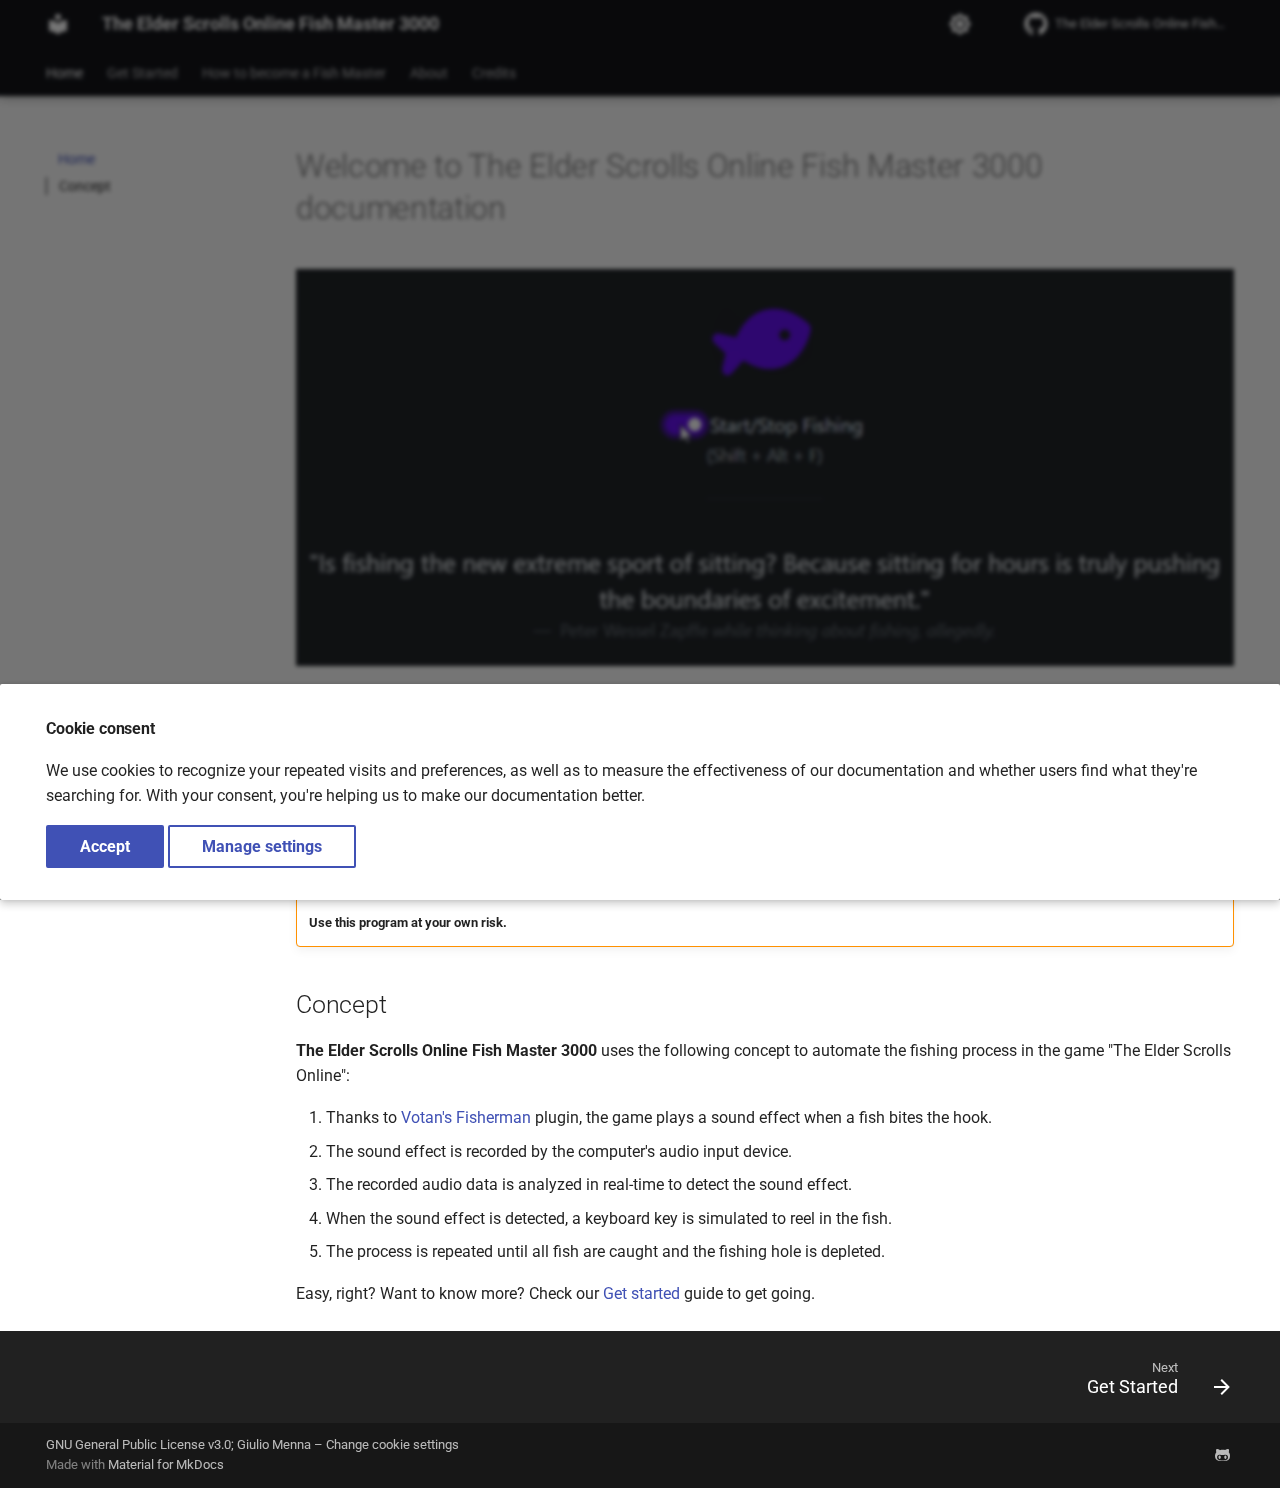
<file: index.html>
<!doctype html>
<html lang="en" class="no-js">
  <head>
    
      <meta charset="utf-8">
      <meta name="viewport" content="width=device-width,initial-scale=1">
      
        <meta name="description" content="The Elder Scrolls Online Fish Master 3000 automates the fishing process in the game "The Elder Scrolls Online" by detecting the presence of a sound file (a fish biting the hook) in real-time audio data and simulating a keyboard key press when the sound file is detected.">
      
      
      
        <link rel="canonical" href="https://github.com/Dioscorides/The-Elder-Scrolls-Online-Fish-Master-3000/">
      
      
      
        <link rel="next" href="setup/">
      
      
      <link rel="icon" href="assets/images/favicon.png">
      <meta name="generator" content="mkdocs-1.5.3, mkdocs-material-9.5.9">
    
    
      
        <title>The Elder Scrolls Online Fish Master 3000</title>
      
    
    
      <link rel="stylesheet" href="assets/stylesheets/main.f2e4d321.min.css">
      
        
        <link rel="stylesheet" href="assets/stylesheets/palette.06af60db.min.css">
      
      


    
    
      
    
    
      
        
        
        <link rel="preconnect" href="https://fonts.gstatic.com" crossorigin>
        <link rel="stylesheet" href="https://fonts.googleapis.com/css?family=Roboto:300,300i,400,400i,700,700i%7CRoboto+Mono:400,400i,700,700i&display=fallback">
        <style>:root{--md-text-font:"Roboto";--md-code-font:"Roboto Mono"}</style>
      
    
    
    <script>__md_scope=new URL(".",location),__md_hash=e=>[...e].reduce((e,_)=>(e<<5)-e+_.charCodeAt(0),0),__md_get=(e,_=localStorage,t=__md_scope)=>JSON.parse(_.getItem(t.pathname+"."+e)),__md_set=(e,_,t=localStorage,a=__md_scope)=>{try{t.setItem(a.pathname+"."+e,JSON.stringify(_))}catch(e){}}</script>
    
      

    
    
    
   <link href="assets/stylesheets/glightbox.min.css" rel="stylesheet"/><style>
    html.glightbox-open { overflow: initial; height: 100%; }
    .gslide-title { margin-top: 0px; user-select: text; }
    .gslide-desc { color: #666; user-select: text; }
    .gslide-image img { background: white; }
    .gscrollbar-fixer { padding-right: 15px; }
    .gdesc-inner { font-size: 0.75rem; }
    body[data-md-color-scheme="slate"] .gdesc-inner { background: var(--md-default-bg-color);}
    body[data-md-color-scheme="slate"] .gslide-title { color: var(--md-default-fg-color);}
    body[data-md-color-scheme="slate"] .gslide-desc { color: var(--md-default-fg-color);}</style> <script src="assets/javascripts/glightbox.min.js"></script></head>
  
  
    
    
      
    
    
    
    
    <body dir="ltr" data-md-color-scheme="default" data-md-color-primary="black" data-md-color-accent="deep-orange">
  
    
    <input class="md-toggle" data-md-toggle="drawer" type="checkbox" id="__drawer" autocomplete="off">
    <input class="md-toggle" data-md-toggle="search" type="checkbox" id="__search" autocomplete="off">
    <label class="md-overlay" for="__drawer"></label>
    <div data-md-component="skip">
      
        
        <a href="#welcome-to-the-elder-scrolls-online-fish-master-3000-documentation" class="md-skip">
          Skip to content
        </a>
      
    </div>
    <div data-md-component="announce">
      
    </div>
    
    
      

  

<header class="md-header md-header--shadow md-header--lifted" data-md-component="header">
  <nav class="md-header__inner md-grid" aria-label="Header">
    <a href="." title="The Elder Scrolls Online Fish Master 3000" class="md-header__button md-logo" aria-label="The Elder Scrolls Online Fish Master 3000" data-md-component="logo">
      
  
  <svg xmlns="http://www.w3.org/2000/svg" viewBox="0 0 24 24"><path d="M12 8a3 3 0 0 0 3-3 3 3 0 0 0-3-3 3 3 0 0 0-3 3 3 3 0 0 0 3 3m0 3.54C9.64 9.35 6.5 8 3 8v11c3.5 0 6.64 1.35 9 3.54 2.36-2.19 5.5-3.54 9-3.54V8c-3.5 0-6.64 1.35-9 3.54Z"/></svg>

    </a>
    <label class="md-header__button md-icon" for="__drawer">
      
      <svg xmlns="http://www.w3.org/2000/svg" viewBox="0 0 24 24"><path d="M3 6h18v2H3V6m0 5h18v2H3v-2m0 5h18v2H3v-2Z"/></svg>
    </label>
    <div class="md-header__title" data-md-component="header-title">
      <div class="md-header__ellipsis">
        <div class="md-header__topic">
          <span class="md-ellipsis">
            The Elder Scrolls Online Fish Master 3000
          </span>
        </div>
        <div class="md-header__topic" data-md-component="header-topic">
          <span class="md-ellipsis">
            
              Home
            
          </span>
        </div>
      </div>
    </div>
    
      
        <form class="md-header__option" data-md-component="palette">
  
    
    
    
    <input class="md-option" data-md-color-media="(prefers-color-scheme: light)" data-md-color-scheme="default" data-md-color-primary="black" data-md-color-accent="deep-orange"  aria-label="Switch to dark mode"  type="radio" name="__palette" id="__palette_0">
    
      <label class="md-header__button md-icon" title="Switch to dark mode" for="__palette_1" hidden>
        <svg xmlns="http://www.w3.org/2000/svg" viewBox="0 0 24 24"><path d="M12 8a4 4 0 0 0-4 4 4 4 0 0 0 4 4 4 4 0 0 0 4-4 4 4 0 0 0-4-4m0 10a6 6 0 0 1-6-6 6 6 0 0 1 6-6 6 6 0 0 1 6 6 6 6 0 0 1-6 6m8-9.31V4h-4.69L12 .69 8.69 4H4v4.69L.69 12 4 15.31V20h4.69L12 23.31 15.31 20H20v-4.69L23.31 12 20 8.69Z"/></svg>
      </label>
    
  
    
    
    
    <input class="md-option" data-md-color-media="(prefers-color-scheme: dark)" data-md-color-scheme="slate" data-md-color-primary="black" data-md-color-accent="deep-orange"  aria-label="Switch to light mode"  type="radio" name="__palette" id="__palette_1">
    
      <label class="md-header__button md-icon" title="Switch to light mode" for="__palette_0" hidden>
        <svg xmlns="http://www.w3.org/2000/svg" viewBox="0 0 24 24"><path d="M12 18c-.89 0-1.74-.2-2.5-.55C11.56 16.5 13 14.42 13 12c0-2.42-1.44-4.5-3.5-5.45C10.26 6.2 11.11 6 12 6a6 6 0 0 1 6 6 6 6 0 0 1-6 6m8-9.31V4h-4.69L12 .69 8.69 4H4v4.69L.69 12 4 15.31V20h4.69L12 23.31 15.31 20H20v-4.69L23.31 12 20 8.69Z"/></svg>
      </label>
    
  
</form>
      
    
    
      <script>var media,input,key,value,palette=__md_get("__palette");if(palette&&palette.color){"(prefers-color-scheme)"===palette.color.media&&(media=matchMedia("(prefers-color-scheme: light)"),input=document.querySelector(media.matches?"[data-md-color-media='(prefers-color-scheme: light)']":"[data-md-color-media='(prefers-color-scheme: dark)']"),palette.color.media=input.getAttribute("data-md-color-media"),palette.color.scheme=input.getAttribute("data-md-color-scheme"),palette.color.primary=input.getAttribute("data-md-color-primary"),palette.color.accent=input.getAttribute("data-md-color-accent"));for([key,value]of Object.entries(palette.color))document.body.setAttribute("data-md-color-"+key,value)}</script>
    
    
    
    
      <div class="md-header__source">
        <a href="https://github.com/Dioscorides/The-Elder-Scrolls-Online-Fish-Master-3000" title="Go to repository" class="md-source" data-md-component="source">
  <div class="md-source__icon md-icon">
    
    <svg xmlns="http://www.w3.org/2000/svg" viewBox="0 0 496 512"><!--! Font Awesome Free 6.5.1 by @fontawesome - https://fontawesome.com License - https://fontawesome.com/license/free (Icons: CC BY 4.0, Fonts: SIL OFL 1.1, Code: MIT License) Copyright 2023 Fonticons, Inc.--><path d="M165.9 397.4c0 2-2.3 3.6-5.2 3.6-3.3.3-5.6-1.3-5.6-3.6 0-2 2.3-3.6 5.2-3.6 3-.3 5.6 1.3 5.6 3.6zm-31.1-4.5c-.7 2 1.3 4.3 4.3 4.9 2.6 1 5.6 0 6.2-2s-1.3-4.3-4.3-5.2c-2.6-.7-5.5.3-6.2 2.3zm44.2-1.7c-2.9.7-4.9 2.6-4.6 4.9.3 2 2.9 3.3 5.9 2.6 2.9-.7 4.9-2.6 4.6-4.6-.3-1.9-3-3.2-5.9-2.9zM244.8 8C106.1 8 0 113.3 0 252c0 110.9 69.8 205.8 169.5 239.2 12.8 2.3 17.3-5.6 17.3-12.1 0-6.2-.3-40.4-.3-61.4 0 0-70 15-84.7-29.8 0 0-11.4-29.1-27.8-36.6 0 0-22.9-15.7 1.6-15.4 0 0 24.9 2 38.6 25.8 21.9 38.6 58.6 27.5 72.9 20.9 2.3-16 8.8-27.1 16-33.7-55.9-6.2-112.3-14.3-112.3-110.5 0-27.5 7.6-41.3 23.6-58.9-2.6-6.5-11.1-33.3 2.6-67.9 20.9-6.5 69 27 69 27 20-5.6 41.5-8.5 62.8-8.5s42.8 2.9 62.8 8.5c0 0 48.1-33.6 69-27 13.7 34.7 5.2 61.4 2.6 67.9 16 17.7 25.8 31.5 25.8 58.9 0 96.5-58.9 104.2-114.8 110.5 9.2 7.9 17 22.9 17 46.4 0 33.7-.3 75.4-.3 83.6 0 6.5 4.6 14.4 17.3 12.1C428.2 457.8 496 362.9 496 252 496 113.3 383.5 8 244.8 8zM97.2 352.9c-1.3 1-1 3.3.7 5.2 1.6 1.6 3.9 2.3 5.2 1 1.3-1 1-3.3-.7-5.2-1.6-1.6-3.9-2.3-5.2-1zm-10.8-8.1c-.7 1.3.3 2.9 2.3 3.9 1.6 1 3.6.7 4.3-.7.7-1.3-.3-2.9-2.3-3.9-2-.6-3.6-.3-4.3.7zm32.4 35.6c-1.6 1.3-1 4.3 1.3 6.2 2.3 2.3 5.2 2.6 6.5 1 1.3-1.3.7-4.3-1.3-6.2-2.2-2.3-5.2-2.6-6.5-1zm-11.4-14.7c-1.6 1-1.6 3.6 0 5.9 1.6 2.3 4.3 3.3 5.6 2.3 1.6-1.3 1.6-3.9 0-6.2-1.4-2.3-4-3.3-5.6-2z"/></svg>
  </div>
  <div class="md-source__repository">
    The Elder Scrolls Online Fish Master 3000
  </div>
</a>
      </div>
    
  </nav>
  
    
      
<nav class="md-tabs" aria-label="Tabs" data-md-component="tabs">
  <div class="md-grid">
    <ul class="md-tabs__list">
      
        
  
  
    
  
  
    <li class="md-tabs__item md-tabs__item--active">
      <a href="." class="md-tabs__link">
        
  
    
  
  Home

      </a>
    </li>
  

      
        
  
  
  
    <li class="md-tabs__item">
      <a href="setup/" class="md-tabs__link">
        
  
    
  
  Get Started

      </a>
    </li>
  

      
        
  
  
  
    <li class="md-tabs__item">
      <a href="howto/" class="md-tabs__link">
        
  
    
  
  How to become a Fish Master

      </a>
    </li>
  

      
        
  
  
  
    <li class="md-tabs__item">
      <a href="about/" class="md-tabs__link">
        
  
    
  
  About

      </a>
    </li>
  

      
        
  
  
  
    <li class="md-tabs__item">
      <a href="credits/" class="md-tabs__link">
        
  
    
  
  Credits

      </a>
    </li>
  

      
    </ul>
  </div>
</nav>
    
  
</header>
    
    <div class="md-container" data-md-component="container">
      
      
        
      
      <main class="md-main" data-md-component="main">
        <div class="md-main__inner md-grid">
          
            
              
              <div class="md-sidebar md-sidebar--primary" data-md-component="sidebar" data-md-type="navigation" >
                <div class="md-sidebar__scrollwrap">
                  <div class="md-sidebar__inner">
                    


  


  

<nav class="md-nav md-nav--primary md-nav--lifted md-nav--integrated" aria-label="Navigation" data-md-level="0">
  <label class="md-nav__title" for="__drawer">
    <a href="." title="The Elder Scrolls Online Fish Master 3000" class="md-nav__button md-logo" aria-label="The Elder Scrolls Online Fish Master 3000" data-md-component="logo">
      
  
  <svg xmlns="http://www.w3.org/2000/svg" viewBox="0 0 24 24"><path d="M12 8a3 3 0 0 0 3-3 3 3 0 0 0-3-3 3 3 0 0 0-3 3 3 3 0 0 0 3 3m0 3.54C9.64 9.35 6.5 8 3 8v11c3.5 0 6.64 1.35 9 3.54 2.36-2.19 5.5-3.54 9-3.54V8c-3.5 0-6.64 1.35-9 3.54Z"/></svg>

    </a>
    The Elder Scrolls Online Fish Master 3000
  </label>
  
    <div class="md-nav__source">
      <a href="https://github.com/Dioscorides/The-Elder-Scrolls-Online-Fish-Master-3000" title="Go to repository" class="md-source" data-md-component="source">
  <div class="md-source__icon md-icon">
    
    <svg xmlns="http://www.w3.org/2000/svg" viewBox="0 0 496 512"><!--! Font Awesome Free 6.5.1 by @fontawesome - https://fontawesome.com License - https://fontawesome.com/license/free (Icons: CC BY 4.0, Fonts: SIL OFL 1.1, Code: MIT License) Copyright 2023 Fonticons, Inc.--><path d="M165.9 397.4c0 2-2.3 3.6-5.2 3.6-3.3.3-5.6-1.3-5.6-3.6 0-2 2.3-3.6 5.2-3.6 3-.3 5.6 1.3 5.6 3.6zm-31.1-4.5c-.7 2 1.3 4.3 4.3 4.9 2.6 1 5.6 0 6.2-2s-1.3-4.3-4.3-5.2c-2.6-.7-5.5.3-6.2 2.3zm44.2-1.7c-2.9.7-4.9 2.6-4.6 4.9.3 2 2.9 3.3 5.9 2.6 2.9-.7 4.9-2.6 4.6-4.6-.3-1.9-3-3.2-5.9-2.9zM244.8 8C106.1 8 0 113.3 0 252c0 110.9 69.8 205.8 169.5 239.2 12.8 2.3 17.3-5.6 17.3-12.1 0-6.2-.3-40.4-.3-61.4 0 0-70 15-84.7-29.8 0 0-11.4-29.1-27.8-36.6 0 0-22.9-15.7 1.6-15.4 0 0 24.9 2 38.6 25.8 21.9 38.6 58.6 27.5 72.9 20.9 2.3-16 8.8-27.1 16-33.7-55.9-6.2-112.3-14.3-112.3-110.5 0-27.5 7.6-41.3 23.6-58.9-2.6-6.5-11.1-33.3 2.6-67.9 20.9-6.5 69 27 69 27 20-5.6 41.5-8.5 62.8-8.5s42.8 2.9 62.8 8.5c0 0 48.1-33.6 69-27 13.7 34.7 5.2 61.4 2.6 67.9 16 17.7 25.8 31.5 25.8 58.9 0 96.5-58.9 104.2-114.8 110.5 9.2 7.9 17 22.9 17 46.4 0 33.7-.3 75.4-.3 83.6 0 6.5 4.6 14.4 17.3 12.1C428.2 457.8 496 362.9 496 252 496 113.3 383.5 8 244.8 8zM97.2 352.9c-1.3 1-1 3.3.7 5.2 1.6 1.6 3.9 2.3 5.2 1 1.3-1 1-3.3-.7-5.2-1.6-1.6-3.9-2.3-5.2-1zm-10.8-8.1c-.7 1.3.3 2.9 2.3 3.9 1.6 1 3.6.7 4.3-.7.7-1.3-.3-2.9-2.3-3.9-2-.6-3.6-.3-4.3.7zm32.4 35.6c-1.6 1.3-1 4.3 1.3 6.2 2.3 2.3 5.2 2.6 6.5 1 1.3-1.3.7-4.3-1.3-6.2-2.2-2.3-5.2-2.6-6.5-1zm-11.4-14.7c-1.6 1-1.6 3.6 0 5.9 1.6 2.3 4.3 3.3 5.6 2.3 1.6-1.3 1.6-3.9 0-6.2-1.4-2.3-4-3.3-5.6-2z"/></svg>
  </div>
  <div class="md-source__repository">
    The Elder Scrolls Online Fish Master 3000
  </div>
</a>
    </div>
  
  <ul class="md-nav__list" data-md-scrollfix>
    
      
      
  
  
    
  
  
  
    <li class="md-nav__item md-nav__item--active">
      
      <input class="md-nav__toggle md-toggle" type="checkbox" id="__toc">
      
      
        
      
      
        <label class="md-nav__link md-nav__link--active" for="__toc">
          
  
  <span class="md-ellipsis">
    Home
  </span>
  

          <span class="md-nav__icon md-icon"></span>
        </label>
      
      <a href="." class="md-nav__link md-nav__link--active">
        
  
  <span class="md-ellipsis">
    Home
  </span>
  

      </a>
      
        

<nav class="md-nav md-nav--secondary" aria-label="Table of contents">
  
  
  
    
  
  
    <label class="md-nav__title" for="__toc">
      <span class="md-nav__icon md-icon"></span>
      Table of contents
    </label>
    <ul class="md-nav__list" data-md-component="toc" data-md-scrollfix>
      
        <li class="md-nav__item">
  <a href="#concept" class="md-nav__link">
    <span class="md-ellipsis">
      Concept
    </span>
  </a>
  
</li>
      
    </ul>
  
</nav>
      
    </li>
  

    
      
      
  
  
  
  
    <li class="md-nav__item">
      <a href="setup/" class="md-nav__link">
        
  
  <span class="md-ellipsis">
    Get Started
  </span>
  

      </a>
    </li>
  

    
      
      
  
  
  
  
    <li class="md-nav__item">
      <a href="howto/" class="md-nav__link">
        
  
  <span class="md-ellipsis">
    How to become a Fish Master
  </span>
  

      </a>
    </li>
  

    
      
      
  
  
  
  
    <li class="md-nav__item">
      <a href="about/" class="md-nav__link">
        
  
  <span class="md-ellipsis">
    About
  </span>
  

      </a>
    </li>
  

    
      
      
  
  
  
  
    <li class="md-nav__item">
      <a href="credits/" class="md-nav__link">
        
  
  <span class="md-ellipsis">
    Credits
  </span>
  

      </a>
    </li>
  

    
  </ul>
</nav>
                  </div>
                </div>
              </div>
            
            
          
          
            <div class="md-content" data-md-component="content">
              <article class="md-content__inner md-typeset">
                
                  


<h1 id="welcome-to-the-elder-scrolls-online-fish-master-3000-documentation">Welcome to The Elder Scrolls Online Fish Master 3000 documentation</h1>
<figure>
  <a class="glightbox" href="images/fish.gif" data-type="image" data-width="auto" data-height="auto" data-desc-position="bottom"><img alt="The Elder Scrolls Online Fish Master 3000" src="images/fish.gif" /></a>
  <figcaption></figcaption>
</figure>
<div class="admonition warning">
<p class="admonition-title">Warning</p>
<p><strong>The Elder Scrolls Online Fish Master 3000</strong> is a proof of concept and should be used at your own risk. <a href="https://account.elderscrollsonline.com/en-us/eula">The Elder
Scrolls Online EULA</a> prohibits the use of third-party programs to automate gameplay:</p>
<blockquote>
<p>use cheats, automation software (bots), hacks, mods or any other unauthorized third-party software designed to modify
the Game or adversely impact any other persons playing of the Game or his/her experience of playing the Game;</p>
</blockquote>
<p>While you are not "modifying the game" (this app does not read or write data to or from The Elder Scrolls Online's
servers) or "adversely impacting" other players by automating the fishing process, you might still be considered in
violation the EULA by using this program.  </p>
<p><strong>Use this program at your own risk.</strong></p>
</div>
<h2 id="concept">Concept</h2>
<p><strong>The Elder Scrolls Online Fish Master 3000</strong> uses the following concept to automate the fishing process in the game
"The Elder Scrolls Online":</p>
<ol>
<li>Thanks to <a href="https://www.esoui.com/downloads/info918-VotansFisherman.html">Votan's Fisherman</a> plugin, the game plays a
   sound effect when a fish bites the hook.</li>
<li>The sound effect is recorded by the computer's audio input device.</li>
<li>The recorded audio data is analyzed in real-time to detect the sound effect.</li>
<li>When the sound effect is detected, a keyboard key is simulated to reel in the fish.</li>
<li>The process is repeated until all fish are caught and the fishing hole is depleted.</li>
</ol>
<p>Easy, right? Want to know more? Check our <a href="setup/">Get started</a> guide to get going.</p>












                
              </article>
            </div>
          
          
<script>var target=document.getElementById(location.hash.slice(1));target&&target.name&&(target.checked=target.name.startsWith("__tabbed_"))</script>
        </div>
        
          <button type="button" class="md-top md-icon" data-md-component="top" hidden>
  
  <svg xmlns="http://www.w3.org/2000/svg" viewBox="0 0 24 24"><path d="M13 20h-2V8l-5.5 5.5-1.42-1.42L12 4.16l7.92 7.92-1.42 1.42L13 8v12Z"/></svg>
  Back to top
</button>
        
      </main>
      
        <footer class="md-footer">
  
    
      
      <nav class="md-footer__inner md-grid" aria-label="Footer" >
        
        
          
          <a href="setup/" class="md-footer__link md-footer__link--next" aria-label="Next: Get Started">
            <div class="md-footer__title">
              <span class="md-footer__direction">
                Next
              </span>
              <div class="md-ellipsis">
                Get Started
              </div>
            </div>
            <div class="md-footer__button md-icon">
              
              <svg xmlns="http://www.w3.org/2000/svg" viewBox="0 0 24 24"><path d="M4 11v2h12l-5.5 5.5 1.42 1.42L19.84 12l-7.92-7.92L10.5 5.5 16 11H4Z"/></svg>
            </div>
          </a>
        
      </nav>
    
  
  <div class="md-footer-meta md-typeset">
    <div class="md-footer-meta__inner md-grid">
      <div class="md-copyright">
  
    <div class="md-copyright__highlight">
      GNU General Public License v3.0; Giulio Menna – <a href="#__consent">Change cookie settings</a>
    </div>
  
  
    Made with
    <a href="https://squidfunk.github.io/mkdocs-material/" target="_blank" rel="noopener">
      Material for MkDocs
    </a>
  
</div>
      
        <div class="md-social">
  
    
    
    
    
      
      
    
    <a href="https://github.com/Dioscorides" target="_blank" rel="noopener" title="github.com" class="md-social__link">
      <svg xmlns="http://www.w3.org/2000/svg" viewBox="0 0 480 512"><!--! Font Awesome Free 6.5.1 by @fontawesome - https://fontawesome.com License - https://fontawesome.com/license/free (Icons: CC BY 4.0, Fonts: SIL OFL 1.1, Code: MIT License) Copyright 2023 Fonticons, Inc.--><path d="M186.1 328.7c0 20.9-10.9 55.1-36.7 55.1s-36.7-34.2-36.7-55.1 10.9-55.1 36.7-55.1 36.7 34.2 36.7 55.1zM480 278.2c0 31.9-3.2 65.7-17.5 95-37.9 76.6-142.1 74.8-216.7 74.8-75.8 0-186.2 2.7-225.6-74.8-14.6-29-20.2-63.1-20.2-95 0-41.9 13.9-81.5 41.5-113.6-5.2-15.8-7.7-32.4-7.7-48.8 0-21.5 4.9-32.3 14.6-51.8 45.3 0 74.3 9 108.8 36 29-6.9 58.8-10 88.7-10 27 0 54.2 2.9 80.4 9.2 34-26.7 63-35.2 107.8-35.2 9.8 19.5 14.6 30.3 14.6 51.8 0 16.4-2.6 32.7-7.7 48.2 27.5 32.4 39 72.3 39 114.2zm-64.3 50.5c0-43.9-26.7-82.6-73.5-82.6-18.9 0-37 3.4-56 6-14.9 2.3-29.8 3.2-45.1 3.2-15.2 0-30.1-.9-45.1-3.2-18.7-2.6-37-6-56-6-46.8 0-73.5 38.7-73.5 82.6 0 87.8 80.4 101.3 150.4 101.3h48.2c70.3 0 150.6-13.4 150.6-101.3zm-82.6-55.1c-25.8 0-36.7 34.2-36.7 55.1s10.9 55.1 36.7 55.1 36.7-34.2 36.7-55.1-10.9-55.1-36.7-55.1z"/></svg>
    </a>
  
</div>
      
    </div>
  </div>
</footer>
      
    </div>
    <div class="md-dialog" data-md-component="dialog">
      <div class="md-dialog__inner md-typeset"></div>
    </div>
    
      <div class="md-progress" data-md-component="progress" role="progressbar"></div>
    
    
      <div class="md-consent" data-md-component="consent" id="__consent" hidden>
        <div class="md-consent__overlay"></div>
        <aside class="md-consent__inner">
          <form class="md-consent__form md-grid md-typeset" name="consent">
            


  
    
  



  


<h4>Cookie consent</h4>
<p>We use cookies to recognize your repeated visits and preferences, as well as to measure the effectiveness of our documentation and whether users find what they're searching for. With your consent, you're helping us to make our documentation better.</p>
<input class="md-toggle" type="checkbox" id="__settings" >
<div class="md-consent__settings">
  <ul class="task-list">
    
      
      
        
        
      
      <li class="task-list-item">
        <label class="task-list-control">
          <input type="checkbox" name="github" checked>
          <span class="task-list-indicator"></span>
          GitHub
        </label>
      </li>
    
  </ul>
</div>
<div class="md-consent__controls">
  
    
      <button class="md-button md-button--primary">Accept</button>
    
    
    
  
    
    
    
      <label class="md-button" for="__settings">Manage settings</label>
    
  
</div>
          </form>
        </aside>
      </div>
      <script>var consent=__md_get("__consent");if(consent)for(var input of document.forms.consent.elements)input.name&&(input.checked=consent[input.name]||!1);else"file:"!==location.protocol&&setTimeout(function(){document.querySelector("[data-md-component=consent]").hidden=!1},250);var action,form=document.forms.consent;for(action of["submit","reset"])form.addEventListener(action,function(e){if(e.preventDefault(),"reset"===e.type)for(var n of document.forms.consent.elements)n.name&&(n.checked=!1);__md_set("__consent",Object.fromEntries(Array.from(new FormData(form).keys()).map(function(e){return[e,!0]}))),location.hash="",location.reload()})</script>
    
    <script id="__config" type="application/json">{"base": ".", "features": ["content.code.copy", "navigation.footer", "navigation.instant", "navigation.instant.progress", "navigation.sections", "navigation.tabs", "navigation.tabs.sticky", "navigation.top", "navigation.tracking", "toc.follow", "toc.integrate"], "search": "assets/javascripts/workers/search.b8dbb3d2.min.js", "translations": {"clipboard.copied": "Copied to clipboard", "clipboard.copy": "Copy to clipboard", "search.result.more.one": "1 more on this page", "search.result.more.other": "# more on this page", "search.result.none": "No matching documents", "search.result.one": "1 matching document", "search.result.other": "# matching documents", "search.result.placeholder": "Type to start searching", "search.result.term.missing": "Missing", "select.version": "Select version"}}</script>
    
    
      <script src="assets/javascripts/bundle.8fd75fb4.min.js"></script>
      
    
  <script>document$.subscribe(() => {const lightbox = GLightbox({"touchNavigation": true, "loop": false, "zoomable": true, "draggable": true, "openEffect": "zoom", "closeEffect": "zoom", "slideEffect": "slide"});})</script></body>
</html>
</file>
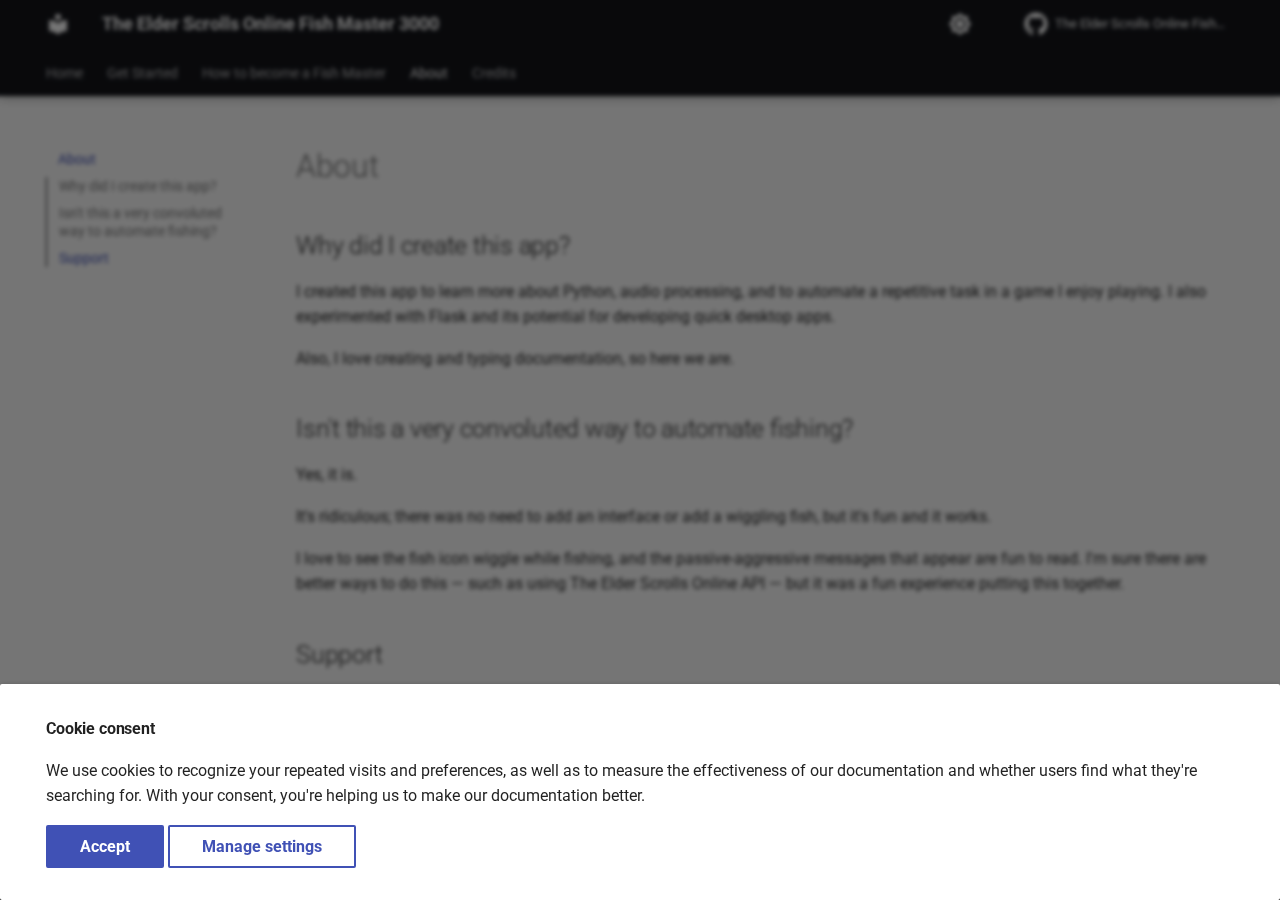
<file: about/index.html>
<!doctype html>
<html lang="en" class="no-js">
  <head>
    
      <meta charset="utf-8">
      <meta name="viewport" content="width=device-width,initial-scale=1">
      
        <meta name="description" content="The Elder Scrolls Online Fish Master 3000 automates the fishing process in the game "The Elder Scrolls Online" by detecting the presence of a sound file (a fish biting the hook) in real-time audio data and simulating a keyboard key press when the sound file is detected.">
      
      
      
        <link rel="canonical" href="https://github.com/Dioscorides/The-Elder-Scrolls-Online-Fish-Master-3000/about/">
      
      
        <link rel="prev" href="../howto/">
      
      
        <link rel="next" href="../credits/">
      
      
      <link rel="icon" href="../assets/images/favicon.png">
      <meta name="generator" content="mkdocs-1.5.3, mkdocs-material-9.5.9">
    
    
      
        <title>About - The Elder Scrolls Online Fish Master 3000</title>
      
    
    
      <link rel="stylesheet" href="../assets/stylesheets/main.f2e4d321.min.css">
      
        
        <link rel="stylesheet" href="../assets/stylesheets/palette.06af60db.min.css">
      
      


    
    
      
    
    
      
        
        
        <link rel="preconnect" href="https://fonts.gstatic.com" crossorigin>
        <link rel="stylesheet" href="https://fonts.googleapis.com/css?family=Roboto:300,300i,400,400i,700,700i%7CRoboto+Mono:400,400i,700,700i&display=fallback">
        <style>:root{--md-text-font:"Roboto";--md-code-font:"Roboto Mono"}</style>
      
    
    
    <script>__md_scope=new URL("..",location),__md_hash=e=>[...e].reduce((e,_)=>(e<<5)-e+_.charCodeAt(0),0),__md_get=(e,_=localStorage,t=__md_scope)=>JSON.parse(_.getItem(t.pathname+"."+e)),__md_set=(e,_,t=localStorage,a=__md_scope)=>{try{t.setItem(a.pathname+"."+e,JSON.stringify(_))}catch(e){}}</script>
    
      

    
    
    
   <link href="../assets/stylesheets/glightbox.min.css" rel="stylesheet"/><style>
    html.glightbox-open { overflow: initial; height: 100%; }
    .gslide-title { margin-top: 0px; user-select: text; }
    .gslide-desc { color: #666; user-select: text; }
    .gslide-image img { background: white; }
    .gscrollbar-fixer { padding-right: 15px; }
    .gdesc-inner { font-size: 0.75rem; }
    body[data-md-color-scheme="slate"] .gdesc-inner { background: var(--md-default-bg-color);}
    body[data-md-color-scheme="slate"] .gslide-title { color: var(--md-default-fg-color);}
    body[data-md-color-scheme="slate"] .gslide-desc { color: var(--md-default-fg-color);}</style> <script src="../assets/javascripts/glightbox.min.js"></script></head>
  
  
    
    
      
    
    
    
    
    <body dir="ltr" data-md-color-scheme="default" data-md-color-primary="black" data-md-color-accent="deep-orange">
  
    
    <input class="md-toggle" data-md-toggle="drawer" type="checkbox" id="__drawer" autocomplete="off">
    <input class="md-toggle" data-md-toggle="search" type="checkbox" id="__search" autocomplete="off">
    <label class="md-overlay" for="__drawer"></label>
    <div data-md-component="skip">
      
        
        <a href="#about" class="md-skip">
          Skip to content
        </a>
      
    </div>
    <div data-md-component="announce">
      
    </div>
    
    
      

  

<header class="md-header md-header--shadow md-header--lifted" data-md-component="header">
  <nav class="md-header__inner md-grid" aria-label="Header">
    <a href=".." title="The Elder Scrolls Online Fish Master 3000" class="md-header__button md-logo" aria-label="The Elder Scrolls Online Fish Master 3000" data-md-component="logo">
      
  
  <svg xmlns="http://www.w3.org/2000/svg" viewBox="0 0 24 24"><path d="M12 8a3 3 0 0 0 3-3 3 3 0 0 0-3-3 3 3 0 0 0-3 3 3 3 0 0 0 3 3m0 3.54C9.64 9.35 6.5 8 3 8v11c3.5 0 6.64 1.35 9 3.54 2.36-2.19 5.5-3.54 9-3.54V8c-3.5 0-6.64 1.35-9 3.54Z"/></svg>

    </a>
    <label class="md-header__button md-icon" for="__drawer">
      
      <svg xmlns="http://www.w3.org/2000/svg" viewBox="0 0 24 24"><path d="M3 6h18v2H3V6m0 5h18v2H3v-2m0 5h18v2H3v-2Z"/></svg>
    </label>
    <div class="md-header__title" data-md-component="header-title">
      <div class="md-header__ellipsis">
        <div class="md-header__topic">
          <span class="md-ellipsis">
            The Elder Scrolls Online Fish Master 3000
          </span>
        </div>
        <div class="md-header__topic" data-md-component="header-topic">
          <span class="md-ellipsis">
            
              About
            
          </span>
        </div>
      </div>
    </div>
    
      
        <form class="md-header__option" data-md-component="palette">
  
    
    
    
    <input class="md-option" data-md-color-media="(prefers-color-scheme: light)" data-md-color-scheme="default" data-md-color-primary="black" data-md-color-accent="deep-orange"  aria-label="Switch to dark mode"  type="radio" name="__palette" id="__palette_0">
    
      <label class="md-header__button md-icon" title="Switch to dark mode" for="__palette_1" hidden>
        <svg xmlns="http://www.w3.org/2000/svg" viewBox="0 0 24 24"><path d="M12 8a4 4 0 0 0-4 4 4 4 0 0 0 4 4 4 4 0 0 0 4-4 4 4 0 0 0-4-4m0 10a6 6 0 0 1-6-6 6 6 0 0 1 6-6 6 6 0 0 1 6 6 6 6 0 0 1-6 6m8-9.31V4h-4.69L12 .69 8.69 4H4v4.69L.69 12 4 15.31V20h4.69L12 23.31 15.31 20H20v-4.69L23.31 12 20 8.69Z"/></svg>
      </label>
    
  
    
    
    
    <input class="md-option" data-md-color-media="(prefers-color-scheme: dark)" data-md-color-scheme="slate" data-md-color-primary="black" data-md-color-accent="deep-orange"  aria-label="Switch to light mode"  type="radio" name="__palette" id="__palette_1">
    
      <label class="md-header__button md-icon" title="Switch to light mode" for="__palette_0" hidden>
        <svg xmlns="http://www.w3.org/2000/svg" viewBox="0 0 24 24"><path d="M12 18c-.89 0-1.74-.2-2.5-.55C11.56 16.5 13 14.42 13 12c0-2.42-1.44-4.5-3.5-5.45C10.26 6.2 11.11 6 12 6a6 6 0 0 1 6 6 6 6 0 0 1-6 6m8-9.31V4h-4.69L12 .69 8.69 4H4v4.69L.69 12 4 15.31V20h4.69L12 23.31 15.31 20H20v-4.69L23.31 12 20 8.69Z"/></svg>
      </label>
    
  
</form>
      
    
    
      <script>var media,input,key,value,palette=__md_get("__palette");if(palette&&palette.color){"(prefers-color-scheme)"===palette.color.media&&(media=matchMedia("(prefers-color-scheme: light)"),input=document.querySelector(media.matches?"[data-md-color-media='(prefers-color-scheme: light)']":"[data-md-color-media='(prefers-color-scheme: dark)']"),palette.color.media=input.getAttribute("data-md-color-media"),palette.color.scheme=input.getAttribute("data-md-color-scheme"),palette.color.primary=input.getAttribute("data-md-color-primary"),palette.color.accent=input.getAttribute("data-md-color-accent"));for([key,value]of Object.entries(palette.color))document.body.setAttribute("data-md-color-"+key,value)}</script>
    
    
    
    
      <div class="md-header__source">
        <a href="https://github.com/Dioscorides/The-Elder-Scrolls-Online-Fish-Master-3000" title="Go to repository" class="md-source" data-md-component="source">
  <div class="md-source__icon md-icon">
    
    <svg xmlns="http://www.w3.org/2000/svg" viewBox="0 0 496 512"><!--! Font Awesome Free 6.5.1 by @fontawesome - https://fontawesome.com License - https://fontawesome.com/license/free (Icons: CC BY 4.0, Fonts: SIL OFL 1.1, Code: MIT License) Copyright 2023 Fonticons, Inc.--><path d="M165.9 397.4c0 2-2.3 3.6-5.2 3.6-3.3.3-5.6-1.3-5.6-3.6 0-2 2.3-3.6 5.2-3.6 3-.3 5.6 1.3 5.6 3.6zm-31.1-4.5c-.7 2 1.3 4.3 4.3 4.9 2.6 1 5.6 0 6.2-2s-1.3-4.3-4.3-5.2c-2.6-.7-5.5.3-6.2 2.3zm44.2-1.7c-2.9.7-4.9 2.6-4.6 4.9.3 2 2.9 3.3 5.9 2.6 2.9-.7 4.9-2.6 4.6-4.6-.3-1.9-3-3.2-5.9-2.9zM244.8 8C106.1 8 0 113.3 0 252c0 110.9 69.8 205.8 169.5 239.2 12.8 2.3 17.3-5.6 17.3-12.1 0-6.2-.3-40.4-.3-61.4 0 0-70 15-84.7-29.8 0 0-11.4-29.1-27.8-36.6 0 0-22.9-15.7 1.6-15.4 0 0 24.9 2 38.6 25.8 21.9 38.6 58.6 27.5 72.9 20.9 2.3-16 8.8-27.1 16-33.7-55.9-6.2-112.3-14.3-112.3-110.5 0-27.5 7.6-41.3 23.6-58.9-2.6-6.5-11.1-33.3 2.6-67.9 20.9-6.5 69 27 69 27 20-5.6 41.5-8.5 62.8-8.5s42.8 2.9 62.8 8.5c0 0 48.1-33.6 69-27 13.7 34.7 5.2 61.4 2.6 67.9 16 17.7 25.8 31.5 25.8 58.9 0 96.5-58.9 104.2-114.8 110.5 9.2 7.9 17 22.9 17 46.4 0 33.7-.3 75.4-.3 83.6 0 6.5 4.6 14.4 17.3 12.1C428.2 457.8 496 362.9 496 252 496 113.3 383.5 8 244.8 8zM97.2 352.9c-1.3 1-1 3.3.7 5.2 1.6 1.6 3.9 2.3 5.2 1 1.3-1 1-3.3-.7-5.2-1.6-1.6-3.9-2.3-5.2-1zm-10.8-8.1c-.7 1.3.3 2.9 2.3 3.9 1.6 1 3.6.7 4.3-.7.7-1.3-.3-2.9-2.3-3.9-2-.6-3.6-.3-4.3.7zm32.4 35.6c-1.6 1.3-1 4.3 1.3 6.2 2.3 2.3 5.2 2.6 6.5 1 1.3-1.3.7-4.3-1.3-6.2-2.2-2.3-5.2-2.6-6.5-1zm-11.4-14.7c-1.6 1-1.6 3.6 0 5.9 1.6 2.3 4.3 3.3 5.6 2.3 1.6-1.3 1.6-3.9 0-6.2-1.4-2.3-4-3.3-5.6-2z"/></svg>
  </div>
  <div class="md-source__repository">
    The Elder Scrolls Online Fish Master 3000
  </div>
</a>
      </div>
    
  </nav>
  
    
      
<nav class="md-tabs" aria-label="Tabs" data-md-component="tabs">
  <div class="md-grid">
    <ul class="md-tabs__list">
      
        
  
  
  
    <li class="md-tabs__item">
      <a href=".." class="md-tabs__link">
        
  
    
  
  Home

      </a>
    </li>
  

      
        
  
  
  
    <li class="md-tabs__item">
      <a href="../setup/" class="md-tabs__link">
        
  
    
  
  Get Started

      </a>
    </li>
  

      
        
  
  
  
    <li class="md-tabs__item">
      <a href="../howto/" class="md-tabs__link">
        
  
    
  
  How to become a Fish Master

      </a>
    </li>
  

      
        
  
  
    
  
  
    <li class="md-tabs__item md-tabs__item--active">
      <a href="./" class="md-tabs__link">
        
  
    
  
  About

      </a>
    </li>
  

      
        
  
  
  
    <li class="md-tabs__item">
      <a href="../credits/" class="md-tabs__link">
        
  
    
  
  Credits

      </a>
    </li>
  

      
    </ul>
  </div>
</nav>
    
  
</header>
    
    <div class="md-container" data-md-component="container">
      
      
        
      
      <main class="md-main" data-md-component="main">
        <div class="md-main__inner md-grid">
          
            
              
              <div class="md-sidebar md-sidebar--primary" data-md-component="sidebar" data-md-type="navigation" >
                <div class="md-sidebar__scrollwrap">
                  <div class="md-sidebar__inner">
                    


  


  

<nav class="md-nav md-nav--primary md-nav--lifted md-nav--integrated" aria-label="Navigation" data-md-level="0">
  <label class="md-nav__title" for="__drawer">
    <a href=".." title="The Elder Scrolls Online Fish Master 3000" class="md-nav__button md-logo" aria-label="The Elder Scrolls Online Fish Master 3000" data-md-component="logo">
      
  
  <svg xmlns="http://www.w3.org/2000/svg" viewBox="0 0 24 24"><path d="M12 8a3 3 0 0 0 3-3 3 3 0 0 0-3-3 3 3 0 0 0-3 3 3 3 0 0 0 3 3m0 3.54C9.64 9.35 6.5 8 3 8v11c3.5 0 6.64 1.35 9 3.54 2.36-2.19 5.5-3.54 9-3.54V8c-3.5 0-6.64 1.35-9 3.54Z"/></svg>

    </a>
    The Elder Scrolls Online Fish Master 3000
  </label>
  
    <div class="md-nav__source">
      <a href="https://github.com/Dioscorides/The-Elder-Scrolls-Online-Fish-Master-3000" title="Go to repository" class="md-source" data-md-component="source">
  <div class="md-source__icon md-icon">
    
    <svg xmlns="http://www.w3.org/2000/svg" viewBox="0 0 496 512"><!--! Font Awesome Free 6.5.1 by @fontawesome - https://fontawesome.com License - https://fontawesome.com/license/free (Icons: CC BY 4.0, Fonts: SIL OFL 1.1, Code: MIT License) Copyright 2023 Fonticons, Inc.--><path d="M165.9 397.4c0 2-2.3 3.6-5.2 3.6-3.3.3-5.6-1.3-5.6-3.6 0-2 2.3-3.6 5.2-3.6 3-.3 5.6 1.3 5.6 3.6zm-31.1-4.5c-.7 2 1.3 4.3 4.3 4.9 2.6 1 5.6 0 6.2-2s-1.3-4.3-4.3-5.2c-2.6-.7-5.5.3-6.2 2.3zm44.2-1.7c-2.9.7-4.9 2.6-4.6 4.9.3 2 2.9 3.3 5.9 2.6 2.9-.7 4.9-2.6 4.6-4.6-.3-1.9-3-3.2-5.9-2.9zM244.8 8C106.1 8 0 113.3 0 252c0 110.9 69.8 205.8 169.5 239.2 12.8 2.3 17.3-5.6 17.3-12.1 0-6.2-.3-40.4-.3-61.4 0 0-70 15-84.7-29.8 0 0-11.4-29.1-27.8-36.6 0 0-22.9-15.7 1.6-15.4 0 0 24.9 2 38.6 25.8 21.9 38.6 58.6 27.5 72.9 20.9 2.3-16 8.8-27.1 16-33.7-55.9-6.2-112.3-14.3-112.3-110.5 0-27.5 7.6-41.3 23.6-58.9-2.6-6.5-11.1-33.3 2.6-67.9 20.9-6.5 69 27 69 27 20-5.6 41.5-8.5 62.8-8.5s42.8 2.9 62.8 8.5c0 0 48.1-33.6 69-27 13.7 34.7 5.2 61.4 2.6 67.9 16 17.7 25.8 31.5 25.8 58.9 0 96.5-58.9 104.2-114.8 110.5 9.2 7.9 17 22.9 17 46.4 0 33.7-.3 75.4-.3 83.6 0 6.5 4.6 14.4 17.3 12.1C428.2 457.8 496 362.9 496 252 496 113.3 383.5 8 244.8 8zM97.2 352.9c-1.3 1-1 3.3.7 5.2 1.6 1.6 3.9 2.3 5.2 1 1.3-1 1-3.3-.7-5.2-1.6-1.6-3.9-2.3-5.2-1zm-10.8-8.1c-.7 1.3.3 2.9 2.3 3.9 1.6 1 3.6.7 4.3-.7.7-1.3-.3-2.9-2.3-3.9-2-.6-3.6-.3-4.3.7zm32.4 35.6c-1.6 1.3-1 4.3 1.3 6.2 2.3 2.3 5.2 2.6 6.5 1 1.3-1.3.7-4.3-1.3-6.2-2.2-2.3-5.2-2.6-6.5-1zm-11.4-14.7c-1.6 1-1.6 3.6 0 5.9 1.6 2.3 4.3 3.3 5.6 2.3 1.6-1.3 1.6-3.9 0-6.2-1.4-2.3-4-3.3-5.6-2z"/></svg>
  </div>
  <div class="md-source__repository">
    The Elder Scrolls Online Fish Master 3000
  </div>
</a>
    </div>
  
  <ul class="md-nav__list" data-md-scrollfix>
    
      
      
  
  
  
  
    <li class="md-nav__item">
      <a href=".." class="md-nav__link">
        
  
  <span class="md-ellipsis">
    Home
  </span>
  

      </a>
    </li>
  

    
      
      
  
  
  
  
    <li class="md-nav__item">
      <a href="../setup/" class="md-nav__link">
        
  
  <span class="md-ellipsis">
    Get Started
  </span>
  

      </a>
    </li>
  

    
      
      
  
  
  
  
    <li class="md-nav__item">
      <a href="../howto/" class="md-nav__link">
        
  
  <span class="md-ellipsis">
    How to become a Fish Master
  </span>
  

      </a>
    </li>
  

    
      
      
  
  
    
  
  
  
    <li class="md-nav__item md-nav__item--active">
      
      <input class="md-nav__toggle md-toggle" type="checkbox" id="__toc">
      
      
        
      
      
        <label class="md-nav__link md-nav__link--active" for="__toc">
          
  
  <span class="md-ellipsis">
    About
  </span>
  

          <span class="md-nav__icon md-icon"></span>
        </label>
      
      <a href="./" class="md-nav__link md-nav__link--active">
        
  
  <span class="md-ellipsis">
    About
  </span>
  

      </a>
      
        

<nav class="md-nav md-nav--secondary" aria-label="Table of contents">
  
  
  
    
  
  
    <label class="md-nav__title" for="__toc">
      <span class="md-nav__icon md-icon"></span>
      Table of contents
    </label>
    <ul class="md-nav__list" data-md-component="toc" data-md-scrollfix>
      
        <li class="md-nav__item">
  <a href="#why-did-i-create-this-app" class="md-nav__link">
    <span class="md-ellipsis">
      Why did I create this app?
    </span>
  </a>
  
</li>
      
        <li class="md-nav__item">
  <a href="#isnt-this-a-very-convoluted-way-to-automate-fishing" class="md-nav__link">
    <span class="md-ellipsis">
      Isn't this a very convoluted way to automate fishing?
    </span>
  </a>
  
</li>
      
        <li class="md-nav__item">
  <a href="#support" class="md-nav__link">
    <span class="md-ellipsis">
      Support
    </span>
  </a>
  
</li>
      
    </ul>
  
</nav>
      
    </li>
  

    
      
      
  
  
  
  
    <li class="md-nav__item">
      <a href="../credits/" class="md-nav__link">
        
  
  <span class="md-ellipsis">
    Credits
  </span>
  

      </a>
    </li>
  

    
  </ul>
</nav>
                  </div>
                </div>
              </div>
            
            
          
          
            <div class="md-content" data-md-component="content">
              <article class="md-content__inner md-typeset">
                
                  


<h1 id="about">About</h1>
<h2 id="why-did-i-create-this-app">Why did I create this app?</h2>
<p>I created this app to learn more about Python, audio processing, and to automate a repetitive task in a game I enjoy
playing. I also experimented with Flask and its potential for developing quick desktop apps.</p>
<p>Also, I love creating and typing documentation, so here we are.</p>
<h2 id="isnt-this-a-very-convoluted-way-to-automate-fishing">Isn't this a very convoluted way to automate fishing?</h2>
<p>Yes, it is.</p>
<p>It's ridiculous; there was no need to add an interface or add a wiggling fish, but it's fun and it works.</p>
<p>I love to see the fish icon wiggle while fishing, and the passive-aggressive messages that appear are fun to read. I'm sure there are better ways to do this — such as using The
Elder Scrolls Online API — but it was a fun experience putting this together.</p>
<h2 id="support">Support</h2>
<p>Found this project useful? Consider supporting it on <a href="https://github.com/sponsors/Dioscorides">GitHub Sponsors</a>.</p>












                
              </article>
            </div>
          
          
<script>var target=document.getElementById(location.hash.slice(1));target&&target.name&&(target.checked=target.name.startsWith("__tabbed_"))</script>
        </div>
        
          <button type="button" class="md-top md-icon" data-md-component="top" hidden>
  
  <svg xmlns="http://www.w3.org/2000/svg" viewBox="0 0 24 24"><path d="M13 20h-2V8l-5.5 5.5-1.42-1.42L12 4.16l7.92 7.92-1.42 1.42L13 8v12Z"/></svg>
  Back to top
</button>
        
      </main>
      
        <footer class="md-footer">
  
    
      
      <nav class="md-footer__inner md-grid" aria-label="Footer" >
        
          
          <a href="../howto/" class="md-footer__link md-footer__link--prev" aria-label="Previous: How to become a Fish Master">
            <div class="md-footer__button md-icon">
              
              <svg xmlns="http://www.w3.org/2000/svg" viewBox="0 0 24 24"><path d="M20 11v2H8l5.5 5.5-1.42 1.42L4.16 12l7.92-7.92L13.5 5.5 8 11h12Z"/></svg>
            </div>
            <div class="md-footer__title">
              <span class="md-footer__direction">
                Previous
              </span>
              <div class="md-ellipsis">
                How to become a Fish Master
              </div>
            </div>
          </a>
        
        
          
          <a href="../credits/" class="md-footer__link md-footer__link--next" aria-label="Next: Credits">
            <div class="md-footer__title">
              <span class="md-footer__direction">
                Next
              </span>
              <div class="md-ellipsis">
                Credits
              </div>
            </div>
            <div class="md-footer__button md-icon">
              
              <svg xmlns="http://www.w3.org/2000/svg" viewBox="0 0 24 24"><path d="M4 11v2h12l-5.5 5.5 1.42 1.42L19.84 12l-7.92-7.92L10.5 5.5 16 11H4Z"/></svg>
            </div>
          </a>
        
      </nav>
    
  
  <div class="md-footer-meta md-typeset">
    <div class="md-footer-meta__inner md-grid">
      <div class="md-copyright">
  
    <div class="md-copyright__highlight">
      GNU General Public License v3.0; Giulio Menna – <a href="#__consent">Change cookie settings</a>
    </div>
  
  
    Made with
    <a href="https://squidfunk.github.io/mkdocs-material/" target="_blank" rel="noopener">
      Material for MkDocs
    </a>
  
</div>
      
        <div class="md-social">
  
    
    
    
    
      
      
    
    <a href="https://github.com/Dioscorides" target="_blank" rel="noopener" title="github.com" class="md-social__link">
      <svg xmlns="http://www.w3.org/2000/svg" viewBox="0 0 480 512"><!--! Font Awesome Free 6.5.1 by @fontawesome - https://fontawesome.com License - https://fontawesome.com/license/free (Icons: CC BY 4.0, Fonts: SIL OFL 1.1, Code: MIT License) Copyright 2023 Fonticons, Inc.--><path d="M186.1 328.7c0 20.9-10.9 55.1-36.7 55.1s-36.7-34.2-36.7-55.1 10.9-55.1 36.7-55.1 36.7 34.2 36.7 55.1zM480 278.2c0 31.9-3.2 65.7-17.5 95-37.9 76.6-142.1 74.8-216.7 74.8-75.8 0-186.2 2.7-225.6-74.8-14.6-29-20.2-63.1-20.2-95 0-41.9 13.9-81.5 41.5-113.6-5.2-15.8-7.7-32.4-7.7-48.8 0-21.5 4.9-32.3 14.6-51.8 45.3 0 74.3 9 108.8 36 29-6.9 58.8-10 88.7-10 27 0 54.2 2.9 80.4 9.2 34-26.7 63-35.2 107.8-35.2 9.8 19.5 14.6 30.3 14.6 51.8 0 16.4-2.6 32.7-7.7 48.2 27.5 32.4 39 72.3 39 114.2zm-64.3 50.5c0-43.9-26.7-82.6-73.5-82.6-18.9 0-37 3.4-56 6-14.9 2.3-29.8 3.2-45.1 3.2-15.2 0-30.1-.9-45.1-3.2-18.7-2.6-37-6-56-6-46.8 0-73.5 38.7-73.5 82.6 0 87.8 80.4 101.3 150.4 101.3h48.2c70.3 0 150.6-13.4 150.6-101.3zm-82.6-55.1c-25.8 0-36.7 34.2-36.7 55.1s10.9 55.1 36.7 55.1 36.7-34.2 36.7-55.1-10.9-55.1-36.7-55.1z"/></svg>
    </a>
  
</div>
      
    </div>
  </div>
</footer>
      
    </div>
    <div class="md-dialog" data-md-component="dialog">
      <div class="md-dialog__inner md-typeset"></div>
    </div>
    
      <div class="md-progress" data-md-component="progress" role="progressbar"></div>
    
    
      <div class="md-consent" data-md-component="consent" id="__consent" hidden>
        <div class="md-consent__overlay"></div>
        <aside class="md-consent__inner">
          <form class="md-consent__form md-grid md-typeset" name="consent">
            


  
    
  



  


<h4>Cookie consent</h4>
<p>We use cookies to recognize your repeated visits and preferences, as well as to measure the effectiveness of our documentation and whether users find what they're searching for. With your consent, you're helping us to make our documentation better.</p>
<input class="md-toggle" type="checkbox" id="__settings" >
<div class="md-consent__settings">
  <ul class="task-list">
    
      
      
        
        
      
      <li class="task-list-item">
        <label class="task-list-control">
          <input type="checkbox" name="github" checked>
          <span class="task-list-indicator"></span>
          GitHub
        </label>
      </li>
    
  </ul>
</div>
<div class="md-consent__controls">
  
    
      <button class="md-button md-button--primary">Accept</button>
    
    
    
  
    
    
    
      <label class="md-button" for="__settings">Manage settings</label>
    
  
</div>
          </form>
        </aside>
      </div>
      <script>var consent=__md_get("__consent");if(consent)for(var input of document.forms.consent.elements)input.name&&(input.checked=consent[input.name]||!1);else"file:"!==location.protocol&&setTimeout(function(){document.querySelector("[data-md-component=consent]").hidden=!1},250);var action,form=document.forms.consent;for(action of["submit","reset"])form.addEventListener(action,function(e){if(e.preventDefault(),"reset"===e.type)for(var n of document.forms.consent.elements)n.name&&(n.checked=!1);__md_set("__consent",Object.fromEntries(Array.from(new FormData(form).keys()).map(function(e){return[e,!0]}))),location.hash="",location.reload()})</script>
    
    <script id="__config" type="application/json">{"base": "..", "features": ["content.code.copy", "navigation.footer", "navigation.instant", "navigation.instant.progress", "navigation.sections", "navigation.tabs", "navigation.tabs.sticky", "navigation.top", "navigation.tracking", "toc.follow", "toc.integrate"], "search": "../assets/javascripts/workers/search.b8dbb3d2.min.js", "translations": {"clipboard.copied": "Copied to clipboard", "clipboard.copy": "Copy to clipboard", "search.result.more.one": "1 more on this page", "search.result.more.other": "# more on this page", "search.result.none": "No matching documents", "search.result.one": "1 matching document", "search.result.other": "# matching documents", "search.result.placeholder": "Type to start searching", "search.result.term.missing": "Missing", "select.version": "Select version"}}</script>
    
    
      <script src="../assets/javascripts/bundle.8fd75fb4.min.js"></script>
      
    
  <script>document$.subscribe(() => {const lightbox = GLightbox({"touchNavigation": true, "loop": false, "zoomable": true, "draggable": true, "openEffect": "zoom", "closeEffect": "zoom", "slideEffect": "slide"});})</script></body>
</html>
</file>
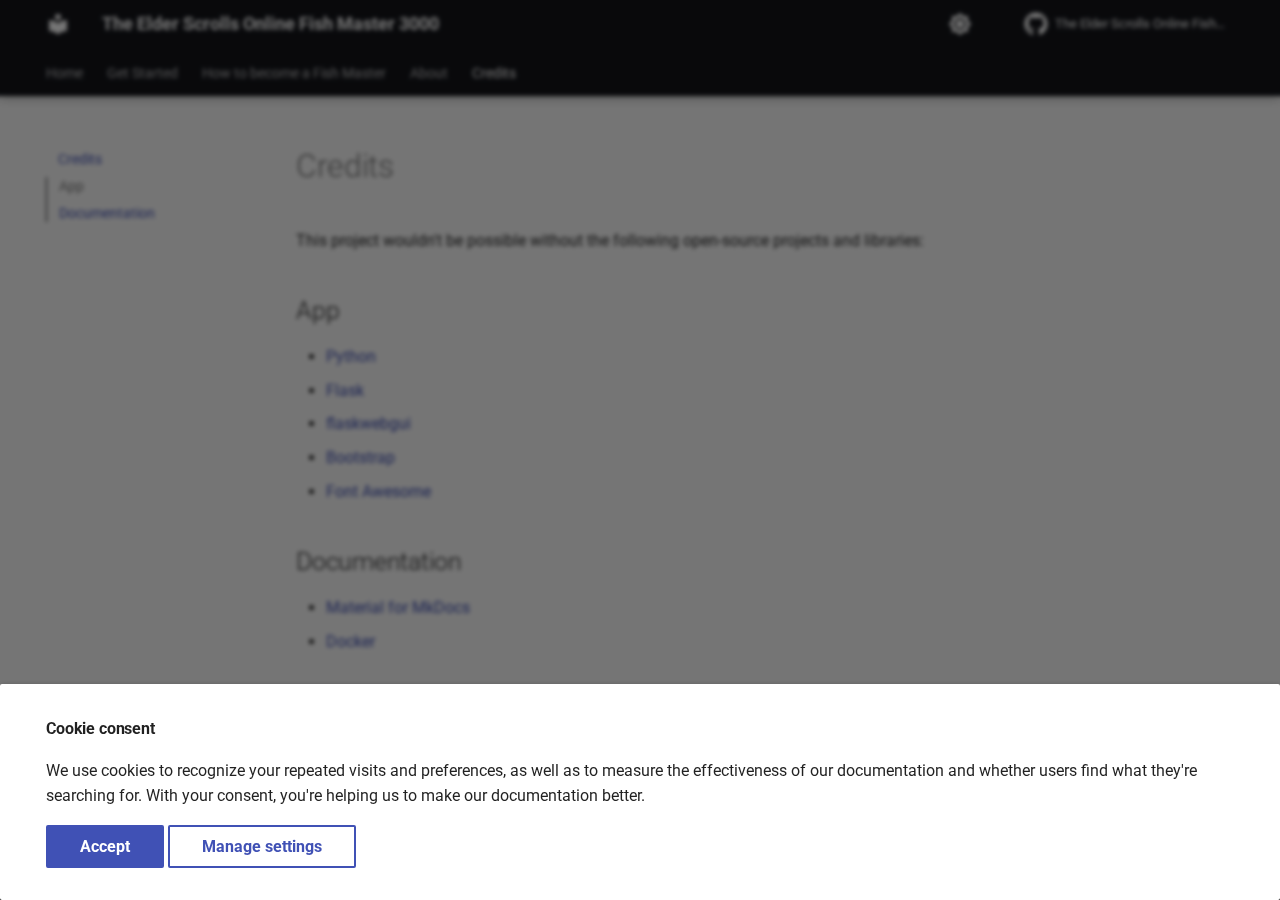
<file: credits/index.html>
<!doctype html>
<html lang="en" class="no-js">
  <head>
    
      <meta charset="utf-8">
      <meta name="viewport" content="width=device-width,initial-scale=1">
      
        <meta name="description" content="The Elder Scrolls Online Fish Master 3000 automates the fishing process in the game "The Elder Scrolls Online" by detecting the presence of a sound file (a fish biting the hook) in real-time audio data and simulating a keyboard key press when the sound file is detected.">
      
      
      
        <link rel="canonical" href="https://github.com/Dioscorides/The-Elder-Scrolls-Online-Fish-Master-3000/credits/">
      
      
        <link rel="prev" href="../about/">
      
      
      
      <link rel="icon" href="../assets/images/favicon.png">
      <meta name="generator" content="mkdocs-1.5.3, mkdocs-material-9.5.9">
    
    
      
        <title>Credits - The Elder Scrolls Online Fish Master 3000</title>
      
    
    
      <link rel="stylesheet" href="../assets/stylesheets/main.f2e4d321.min.css">
      
        
        <link rel="stylesheet" href="../assets/stylesheets/palette.06af60db.min.css">
      
      


    
    
      
    
    
      
        
        
        <link rel="preconnect" href="https://fonts.gstatic.com" crossorigin>
        <link rel="stylesheet" href="https://fonts.googleapis.com/css?family=Roboto:300,300i,400,400i,700,700i%7CRoboto+Mono:400,400i,700,700i&display=fallback">
        <style>:root{--md-text-font:"Roboto";--md-code-font:"Roboto Mono"}</style>
      
    
    
    <script>__md_scope=new URL("..",location),__md_hash=e=>[...e].reduce((e,_)=>(e<<5)-e+_.charCodeAt(0),0),__md_get=(e,_=localStorage,t=__md_scope)=>JSON.parse(_.getItem(t.pathname+"."+e)),__md_set=(e,_,t=localStorage,a=__md_scope)=>{try{t.setItem(a.pathname+"."+e,JSON.stringify(_))}catch(e){}}</script>
    
      

    
    
    
   <link href="../assets/stylesheets/glightbox.min.css" rel="stylesheet"/><style>
    html.glightbox-open { overflow: initial; height: 100%; }
    .gslide-title { margin-top: 0px; user-select: text; }
    .gslide-desc { color: #666; user-select: text; }
    .gslide-image img { background: white; }
    .gscrollbar-fixer { padding-right: 15px; }
    .gdesc-inner { font-size: 0.75rem; }
    body[data-md-color-scheme="slate"] .gdesc-inner { background: var(--md-default-bg-color);}
    body[data-md-color-scheme="slate"] .gslide-title { color: var(--md-default-fg-color);}
    body[data-md-color-scheme="slate"] .gslide-desc { color: var(--md-default-fg-color);}</style> <script src="../assets/javascripts/glightbox.min.js"></script></head>
  
  
    
    
      
    
    
    
    
    <body dir="ltr" data-md-color-scheme="default" data-md-color-primary="black" data-md-color-accent="deep-orange">
  
    
    <input class="md-toggle" data-md-toggle="drawer" type="checkbox" id="__drawer" autocomplete="off">
    <input class="md-toggle" data-md-toggle="search" type="checkbox" id="__search" autocomplete="off">
    <label class="md-overlay" for="__drawer"></label>
    <div data-md-component="skip">
      
        
        <a href="#credits" class="md-skip">
          Skip to content
        </a>
      
    </div>
    <div data-md-component="announce">
      
    </div>
    
    
      

  

<header class="md-header md-header--shadow md-header--lifted" data-md-component="header">
  <nav class="md-header__inner md-grid" aria-label="Header">
    <a href=".." title="The Elder Scrolls Online Fish Master 3000" class="md-header__button md-logo" aria-label="The Elder Scrolls Online Fish Master 3000" data-md-component="logo">
      
  
  <svg xmlns="http://www.w3.org/2000/svg" viewBox="0 0 24 24"><path d="M12 8a3 3 0 0 0 3-3 3 3 0 0 0-3-3 3 3 0 0 0-3 3 3 3 0 0 0 3 3m0 3.54C9.64 9.35 6.5 8 3 8v11c3.5 0 6.64 1.35 9 3.54 2.36-2.19 5.5-3.54 9-3.54V8c-3.5 0-6.64 1.35-9 3.54Z"/></svg>

    </a>
    <label class="md-header__button md-icon" for="__drawer">
      
      <svg xmlns="http://www.w3.org/2000/svg" viewBox="0 0 24 24"><path d="M3 6h18v2H3V6m0 5h18v2H3v-2m0 5h18v2H3v-2Z"/></svg>
    </label>
    <div class="md-header__title" data-md-component="header-title">
      <div class="md-header__ellipsis">
        <div class="md-header__topic">
          <span class="md-ellipsis">
            The Elder Scrolls Online Fish Master 3000
          </span>
        </div>
        <div class="md-header__topic" data-md-component="header-topic">
          <span class="md-ellipsis">
            
              Credits
            
          </span>
        </div>
      </div>
    </div>
    
      
        <form class="md-header__option" data-md-component="palette">
  
    
    
    
    <input class="md-option" data-md-color-media="(prefers-color-scheme: light)" data-md-color-scheme="default" data-md-color-primary="black" data-md-color-accent="deep-orange"  aria-label="Switch to dark mode"  type="radio" name="__palette" id="__palette_0">
    
      <label class="md-header__button md-icon" title="Switch to dark mode" for="__palette_1" hidden>
        <svg xmlns="http://www.w3.org/2000/svg" viewBox="0 0 24 24"><path d="M12 8a4 4 0 0 0-4 4 4 4 0 0 0 4 4 4 4 0 0 0 4-4 4 4 0 0 0-4-4m0 10a6 6 0 0 1-6-6 6 6 0 0 1 6-6 6 6 0 0 1 6 6 6 6 0 0 1-6 6m8-9.31V4h-4.69L12 .69 8.69 4H4v4.69L.69 12 4 15.31V20h4.69L12 23.31 15.31 20H20v-4.69L23.31 12 20 8.69Z"/></svg>
      </label>
    
  
    
    
    
    <input class="md-option" data-md-color-media="(prefers-color-scheme: dark)" data-md-color-scheme="slate" data-md-color-primary="black" data-md-color-accent="deep-orange"  aria-label="Switch to light mode"  type="radio" name="__palette" id="__palette_1">
    
      <label class="md-header__button md-icon" title="Switch to light mode" for="__palette_0" hidden>
        <svg xmlns="http://www.w3.org/2000/svg" viewBox="0 0 24 24"><path d="M12 18c-.89 0-1.74-.2-2.5-.55C11.56 16.5 13 14.42 13 12c0-2.42-1.44-4.5-3.5-5.45C10.26 6.2 11.11 6 12 6a6 6 0 0 1 6 6 6 6 0 0 1-6 6m8-9.31V4h-4.69L12 .69 8.69 4H4v4.69L.69 12 4 15.31V20h4.69L12 23.31 15.31 20H20v-4.69L23.31 12 20 8.69Z"/></svg>
      </label>
    
  
</form>
      
    
    
      <script>var media,input,key,value,palette=__md_get("__palette");if(palette&&palette.color){"(prefers-color-scheme)"===palette.color.media&&(media=matchMedia("(prefers-color-scheme: light)"),input=document.querySelector(media.matches?"[data-md-color-media='(prefers-color-scheme: light)']":"[data-md-color-media='(prefers-color-scheme: dark)']"),palette.color.media=input.getAttribute("data-md-color-media"),palette.color.scheme=input.getAttribute("data-md-color-scheme"),palette.color.primary=input.getAttribute("data-md-color-primary"),palette.color.accent=input.getAttribute("data-md-color-accent"));for([key,value]of Object.entries(palette.color))document.body.setAttribute("data-md-color-"+key,value)}</script>
    
    
    
    
      <div class="md-header__source">
        <a href="https://github.com/Dioscorides/The-Elder-Scrolls-Online-Fish-Master-3000" title="Go to repository" class="md-source" data-md-component="source">
  <div class="md-source__icon md-icon">
    
    <svg xmlns="http://www.w3.org/2000/svg" viewBox="0 0 496 512"><!--! Font Awesome Free 6.5.1 by @fontawesome - https://fontawesome.com License - https://fontawesome.com/license/free (Icons: CC BY 4.0, Fonts: SIL OFL 1.1, Code: MIT License) Copyright 2023 Fonticons, Inc.--><path d="M165.9 397.4c0 2-2.3 3.6-5.2 3.6-3.3.3-5.6-1.3-5.6-3.6 0-2 2.3-3.6 5.2-3.6 3-.3 5.6 1.3 5.6 3.6zm-31.1-4.5c-.7 2 1.3 4.3 4.3 4.9 2.6 1 5.6 0 6.2-2s-1.3-4.3-4.3-5.2c-2.6-.7-5.5.3-6.2 2.3zm44.2-1.7c-2.9.7-4.9 2.6-4.6 4.9.3 2 2.9 3.3 5.9 2.6 2.9-.7 4.9-2.6 4.6-4.6-.3-1.9-3-3.2-5.9-2.9zM244.8 8C106.1 8 0 113.3 0 252c0 110.9 69.8 205.8 169.5 239.2 12.8 2.3 17.3-5.6 17.3-12.1 0-6.2-.3-40.4-.3-61.4 0 0-70 15-84.7-29.8 0 0-11.4-29.1-27.8-36.6 0 0-22.9-15.7 1.6-15.4 0 0 24.9 2 38.6 25.8 21.9 38.6 58.6 27.5 72.9 20.9 2.3-16 8.8-27.1 16-33.7-55.9-6.2-112.3-14.3-112.3-110.5 0-27.5 7.6-41.3 23.6-58.9-2.6-6.5-11.1-33.3 2.6-67.9 20.9-6.5 69 27 69 27 20-5.6 41.5-8.5 62.8-8.5s42.8 2.9 62.8 8.5c0 0 48.1-33.6 69-27 13.7 34.7 5.2 61.4 2.6 67.9 16 17.7 25.8 31.5 25.8 58.9 0 96.5-58.9 104.2-114.8 110.5 9.2 7.9 17 22.9 17 46.4 0 33.7-.3 75.4-.3 83.6 0 6.5 4.6 14.4 17.3 12.1C428.2 457.8 496 362.9 496 252 496 113.3 383.5 8 244.8 8zM97.2 352.9c-1.3 1-1 3.3.7 5.2 1.6 1.6 3.9 2.3 5.2 1 1.3-1 1-3.3-.7-5.2-1.6-1.6-3.9-2.3-5.2-1zm-10.8-8.1c-.7 1.3.3 2.9 2.3 3.9 1.6 1 3.6.7 4.3-.7.7-1.3-.3-2.9-2.3-3.9-2-.6-3.6-.3-4.3.7zm32.4 35.6c-1.6 1.3-1 4.3 1.3 6.2 2.3 2.3 5.2 2.6 6.5 1 1.3-1.3.7-4.3-1.3-6.2-2.2-2.3-5.2-2.6-6.5-1zm-11.4-14.7c-1.6 1-1.6 3.6 0 5.9 1.6 2.3 4.3 3.3 5.6 2.3 1.6-1.3 1.6-3.9 0-6.2-1.4-2.3-4-3.3-5.6-2z"/></svg>
  </div>
  <div class="md-source__repository">
    The Elder Scrolls Online Fish Master 3000
  </div>
</a>
      </div>
    
  </nav>
  
    
      
<nav class="md-tabs" aria-label="Tabs" data-md-component="tabs">
  <div class="md-grid">
    <ul class="md-tabs__list">
      
        
  
  
  
    <li class="md-tabs__item">
      <a href=".." class="md-tabs__link">
        
  
    
  
  Home

      </a>
    </li>
  

      
        
  
  
  
    <li class="md-tabs__item">
      <a href="../setup/" class="md-tabs__link">
        
  
    
  
  Get Started

      </a>
    </li>
  

      
        
  
  
  
    <li class="md-tabs__item">
      <a href="../howto/" class="md-tabs__link">
        
  
    
  
  How to become a Fish Master

      </a>
    </li>
  

      
        
  
  
  
    <li class="md-tabs__item">
      <a href="../about/" class="md-tabs__link">
        
  
    
  
  About

      </a>
    </li>
  

      
        
  
  
    
  
  
    <li class="md-tabs__item md-tabs__item--active">
      <a href="./" class="md-tabs__link">
        
  
    
  
  Credits

      </a>
    </li>
  

      
    </ul>
  </div>
</nav>
    
  
</header>
    
    <div class="md-container" data-md-component="container">
      
      
        
      
      <main class="md-main" data-md-component="main">
        <div class="md-main__inner md-grid">
          
            
              
              <div class="md-sidebar md-sidebar--primary" data-md-component="sidebar" data-md-type="navigation" >
                <div class="md-sidebar__scrollwrap">
                  <div class="md-sidebar__inner">
                    


  


  

<nav class="md-nav md-nav--primary md-nav--lifted md-nav--integrated" aria-label="Navigation" data-md-level="0">
  <label class="md-nav__title" for="__drawer">
    <a href=".." title="The Elder Scrolls Online Fish Master 3000" class="md-nav__button md-logo" aria-label="The Elder Scrolls Online Fish Master 3000" data-md-component="logo">
      
  
  <svg xmlns="http://www.w3.org/2000/svg" viewBox="0 0 24 24"><path d="M12 8a3 3 0 0 0 3-3 3 3 0 0 0-3-3 3 3 0 0 0-3 3 3 3 0 0 0 3 3m0 3.54C9.64 9.35 6.5 8 3 8v11c3.5 0 6.64 1.35 9 3.54 2.36-2.19 5.5-3.54 9-3.54V8c-3.5 0-6.64 1.35-9 3.54Z"/></svg>

    </a>
    The Elder Scrolls Online Fish Master 3000
  </label>
  
    <div class="md-nav__source">
      <a href="https://github.com/Dioscorides/The-Elder-Scrolls-Online-Fish-Master-3000" title="Go to repository" class="md-source" data-md-component="source">
  <div class="md-source__icon md-icon">
    
    <svg xmlns="http://www.w3.org/2000/svg" viewBox="0 0 496 512"><!--! Font Awesome Free 6.5.1 by @fontawesome - https://fontawesome.com License - https://fontawesome.com/license/free (Icons: CC BY 4.0, Fonts: SIL OFL 1.1, Code: MIT License) Copyright 2023 Fonticons, Inc.--><path d="M165.9 397.4c0 2-2.3 3.6-5.2 3.6-3.3.3-5.6-1.3-5.6-3.6 0-2 2.3-3.6 5.2-3.6 3-.3 5.6 1.3 5.6 3.6zm-31.1-4.5c-.7 2 1.3 4.3 4.3 4.9 2.6 1 5.6 0 6.2-2s-1.3-4.3-4.3-5.2c-2.6-.7-5.5.3-6.2 2.3zm44.2-1.7c-2.9.7-4.9 2.6-4.6 4.9.3 2 2.9 3.3 5.9 2.6 2.9-.7 4.9-2.6 4.6-4.6-.3-1.9-3-3.2-5.9-2.9zM244.8 8C106.1 8 0 113.3 0 252c0 110.9 69.8 205.8 169.5 239.2 12.8 2.3 17.3-5.6 17.3-12.1 0-6.2-.3-40.4-.3-61.4 0 0-70 15-84.7-29.8 0 0-11.4-29.1-27.8-36.6 0 0-22.9-15.7 1.6-15.4 0 0 24.9 2 38.6 25.8 21.9 38.6 58.6 27.5 72.9 20.9 2.3-16 8.8-27.1 16-33.7-55.9-6.2-112.3-14.3-112.3-110.5 0-27.5 7.6-41.3 23.6-58.9-2.6-6.5-11.1-33.3 2.6-67.9 20.9-6.5 69 27 69 27 20-5.6 41.5-8.5 62.8-8.5s42.8 2.9 62.8 8.5c0 0 48.1-33.6 69-27 13.7 34.7 5.2 61.4 2.6 67.9 16 17.7 25.8 31.5 25.8 58.9 0 96.5-58.9 104.2-114.8 110.5 9.2 7.9 17 22.9 17 46.4 0 33.7-.3 75.4-.3 83.6 0 6.5 4.6 14.4 17.3 12.1C428.2 457.8 496 362.9 496 252 496 113.3 383.5 8 244.8 8zM97.2 352.9c-1.3 1-1 3.3.7 5.2 1.6 1.6 3.9 2.3 5.2 1 1.3-1 1-3.3-.7-5.2-1.6-1.6-3.9-2.3-5.2-1zm-10.8-8.1c-.7 1.3.3 2.9 2.3 3.9 1.6 1 3.6.7 4.3-.7.7-1.3-.3-2.9-2.3-3.9-2-.6-3.6-.3-4.3.7zm32.4 35.6c-1.6 1.3-1 4.3 1.3 6.2 2.3 2.3 5.2 2.6 6.5 1 1.3-1.3.7-4.3-1.3-6.2-2.2-2.3-5.2-2.6-6.5-1zm-11.4-14.7c-1.6 1-1.6 3.6 0 5.9 1.6 2.3 4.3 3.3 5.6 2.3 1.6-1.3 1.6-3.9 0-6.2-1.4-2.3-4-3.3-5.6-2z"/></svg>
  </div>
  <div class="md-source__repository">
    The Elder Scrolls Online Fish Master 3000
  </div>
</a>
    </div>
  
  <ul class="md-nav__list" data-md-scrollfix>
    
      
      
  
  
  
  
    <li class="md-nav__item">
      <a href=".." class="md-nav__link">
        
  
  <span class="md-ellipsis">
    Home
  </span>
  

      </a>
    </li>
  

    
      
      
  
  
  
  
    <li class="md-nav__item">
      <a href="../setup/" class="md-nav__link">
        
  
  <span class="md-ellipsis">
    Get Started
  </span>
  

      </a>
    </li>
  

    
      
      
  
  
  
  
    <li class="md-nav__item">
      <a href="../howto/" class="md-nav__link">
        
  
  <span class="md-ellipsis">
    How to become a Fish Master
  </span>
  

      </a>
    </li>
  

    
      
      
  
  
  
  
    <li class="md-nav__item">
      <a href="../about/" class="md-nav__link">
        
  
  <span class="md-ellipsis">
    About
  </span>
  

      </a>
    </li>
  

    
      
      
  
  
    
  
  
  
    <li class="md-nav__item md-nav__item--active">
      
      <input class="md-nav__toggle md-toggle" type="checkbox" id="__toc">
      
      
        
      
      
        <label class="md-nav__link md-nav__link--active" for="__toc">
          
  
  <span class="md-ellipsis">
    Credits
  </span>
  

          <span class="md-nav__icon md-icon"></span>
        </label>
      
      <a href="./" class="md-nav__link md-nav__link--active">
        
  
  <span class="md-ellipsis">
    Credits
  </span>
  

      </a>
      
        

<nav class="md-nav md-nav--secondary" aria-label="Table of contents">
  
  
  
    
  
  
    <label class="md-nav__title" for="__toc">
      <span class="md-nav__icon md-icon"></span>
      Table of contents
    </label>
    <ul class="md-nav__list" data-md-component="toc" data-md-scrollfix>
      
        <li class="md-nav__item">
  <a href="#app" class="md-nav__link">
    <span class="md-ellipsis">
      App
    </span>
  </a>
  
</li>
      
        <li class="md-nav__item">
  <a href="#documentation" class="md-nav__link">
    <span class="md-ellipsis">
      Documentation
    </span>
  </a>
  
</li>
      
    </ul>
  
</nav>
      
    </li>
  

    
  </ul>
</nav>
                  </div>
                </div>
              </div>
            
            
          
          
            <div class="md-content" data-md-component="content">
              <article class="md-content__inner md-typeset">
                
                  


<h1 id="credits">Credits</h1>
<p>This project wouldn't be possible without the following open-source projects and libraries:</p>
<h2 id="app">App</h2>
<ul>
<li><a href="https://www.python.org/">Python</a></li>
<li><a href="https://flask.palletsprojects.com/en/1.1.x/">Flask</a></li>
<li><a href="https://github.com/ClimenteA/flaskwebgui">flaskwebgui</a></li>
<li><a href="https://getbootstrap.com/">Bootstrap</a></li>
<li><a href="https://fontawesome.com/">Font Awesome</a></li>
</ul>
<h2 id="documentation">Documentation</h2>
<ul>
<li><a href="https://squidfunk.github.io/mkdocs-material/">Material for MkDocs</a></li>
<li><a href="https://www.docker.com/">Docker</a></li>
</ul>












                
              </article>
            </div>
          
          
<script>var target=document.getElementById(location.hash.slice(1));target&&target.name&&(target.checked=target.name.startsWith("__tabbed_"))</script>
        </div>
        
          <button type="button" class="md-top md-icon" data-md-component="top" hidden>
  
  <svg xmlns="http://www.w3.org/2000/svg" viewBox="0 0 24 24"><path d="M13 20h-2V8l-5.5 5.5-1.42-1.42L12 4.16l7.92 7.92-1.42 1.42L13 8v12Z"/></svg>
  Back to top
</button>
        
      </main>
      
        <footer class="md-footer">
  
    
      
      <nav class="md-footer__inner md-grid" aria-label="Footer" >
        
          
          <a href="../about/" class="md-footer__link md-footer__link--prev" aria-label="Previous: About">
            <div class="md-footer__button md-icon">
              
              <svg xmlns="http://www.w3.org/2000/svg" viewBox="0 0 24 24"><path d="M20 11v2H8l5.5 5.5-1.42 1.42L4.16 12l7.92-7.92L13.5 5.5 8 11h12Z"/></svg>
            </div>
            <div class="md-footer__title">
              <span class="md-footer__direction">
                Previous
              </span>
              <div class="md-ellipsis">
                About
              </div>
            </div>
          </a>
        
        
      </nav>
    
  
  <div class="md-footer-meta md-typeset">
    <div class="md-footer-meta__inner md-grid">
      <div class="md-copyright">
  
    <div class="md-copyright__highlight">
      GNU General Public License v3.0; Giulio Menna – <a href="#__consent">Change cookie settings</a>
    </div>
  
  
    Made with
    <a href="https://squidfunk.github.io/mkdocs-material/" target="_blank" rel="noopener">
      Material for MkDocs
    </a>
  
</div>
      
        <div class="md-social">
  
    
    
    
    
      
      
    
    <a href="https://github.com/Dioscorides" target="_blank" rel="noopener" title="github.com" class="md-social__link">
      <svg xmlns="http://www.w3.org/2000/svg" viewBox="0 0 480 512"><!--! Font Awesome Free 6.5.1 by @fontawesome - https://fontawesome.com License - https://fontawesome.com/license/free (Icons: CC BY 4.0, Fonts: SIL OFL 1.1, Code: MIT License) Copyright 2023 Fonticons, Inc.--><path d="M186.1 328.7c0 20.9-10.9 55.1-36.7 55.1s-36.7-34.2-36.7-55.1 10.9-55.1 36.7-55.1 36.7 34.2 36.7 55.1zM480 278.2c0 31.9-3.2 65.7-17.5 95-37.9 76.6-142.1 74.8-216.7 74.8-75.8 0-186.2 2.7-225.6-74.8-14.6-29-20.2-63.1-20.2-95 0-41.9 13.9-81.5 41.5-113.6-5.2-15.8-7.7-32.4-7.7-48.8 0-21.5 4.9-32.3 14.6-51.8 45.3 0 74.3 9 108.8 36 29-6.9 58.8-10 88.7-10 27 0 54.2 2.9 80.4 9.2 34-26.7 63-35.2 107.8-35.2 9.8 19.5 14.6 30.3 14.6 51.8 0 16.4-2.6 32.7-7.7 48.2 27.5 32.4 39 72.3 39 114.2zm-64.3 50.5c0-43.9-26.7-82.6-73.5-82.6-18.9 0-37 3.4-56 6-14.9 2.3-29.8 3.2-45.1 3.2-15.2 0-30.1-.9-45.1-3.2-18.7-2.6-37-6-56-6-46.8 0-73.5 38.7-73.5 82.6 0 87.8 80.4 101.3 150.4 101.3h48.2c70.3 0 150.6-13.4 150.6-101.3zm-82.6-55.1c-25.8 0-36.7 34.2-36.7 55.1s10.9 55.1 36.7 55.1 36.7-34.2 36.7-55.1-10.9-55.1-36.7-55.1z"/></svg>
    </a>
  
</div>
      
    </div>
  </div>
</footer>
      
    </div>
    <div class="md-dialog" data-md-component="dialog">
      <div class="md-dialog__inner md-typeset"></div>
    </div>
    
      <div class="md-progress" data-md-component="progress" role="progressbar"></div>
    
    
      <div class="md-consent" data-md-component="consent" id="__consent" hidden>
        <div class="md-consent__overlay"></div>
        <aside class="md-consent__inner">
          <form class="md-consent__form md-grid md-typeset" name="consent">
            


  
    
  



  


<h4>Cookie consent</h4>
<p>We use cookies to recognize your repeated visits and preferences, as well as to measure the effectiveness of our documentation and whether users find what they're searching for. With your consent, you're helping us to make our documentation better.</p>
<input class="md-toggle" type="checkbox" id="__settings" >
<div class="md-consent__settings">
  <ul class="task-list">
    
      
      
        
        
      
      <li class="task-list-item">
        <label class="task-list-control">
          <input type="checkbox" name="github" checked>
          <span class="task-list-indicator"></span>
          GitHub
        </label>
      </li>
    
  </ul>
</div>
<div class="md-consent__controls">
  
    
      <button class="md-button md-button--primary">Accept</button>
    
    
    
  
    
    
    
      <label class="md-button" for="__settings">Manage settings</label>
    
  
</div>
          </form>
        </aside>
      </div>
      <script>var consent=__md_get("__consent");if(consent)for(var input of document.forms.consent.elements)input.name&&(input.checked=consent[input.name]||!1);else"file:"!==location.protocol&&setTimeout(function(){document.querySelector("[data-md-component=consent]").hidden=!1},250);var action,form=document.forms.consent;for(action of["submit","reset"])form.addEventListener(action,function(e){if(e.preventDefault(),"reset"===e.type)for(var n of document.forms.consent.elements)n.name&&(n.checked=!1);__md_set("__consent",Object.fromEntries(Array.from(new FormData(form).keys()).map(function(e){return[e,!0]}))),location.hash="",location.reload()})</script>
    
    <script id="__config" type="application/json">{"base": "..", "features": ["content.code.copy", "navigation.footer", "navigation.instant", "navigation.instant.progress", "navigation.sections", "navigation.tabs", "navigation.tabs.sticky", "navigation.top", "navigation.tracking", "toc.follow", "toc.integrate"], "search": "../assets/javascripts/workers/search.b8dbb3d2.min.js", "translations": {"clipboard.copied": "Copied to clipboard", "clipboard.copy": "Copy to clipboard", "search.result.more.one": "1 more on this page", "search.result.more.other": "# more on this page", "search.result.none": "No matching documents", "search.result.one": "1 matching document", "search.result.other": "# matching documents", "search.result.placeholder": "Type to start searching", "search.result.term.missing": "Missing", "select.version": "Select version"}}</script>
    
    
      <script src="../assets/javascripts/bundle.8fd75fb4.min.js"></script>
      
    
  <script>document$.subscribe(() => {const lightbox = GLightbox({"touchNavigation": true, "loop": false, "zoomable": true, "draggable": true, "openEffect": "zoom", "closeEffect": "zoom", "slideEffect": "slide"});})</script></body>
</html>
</file>
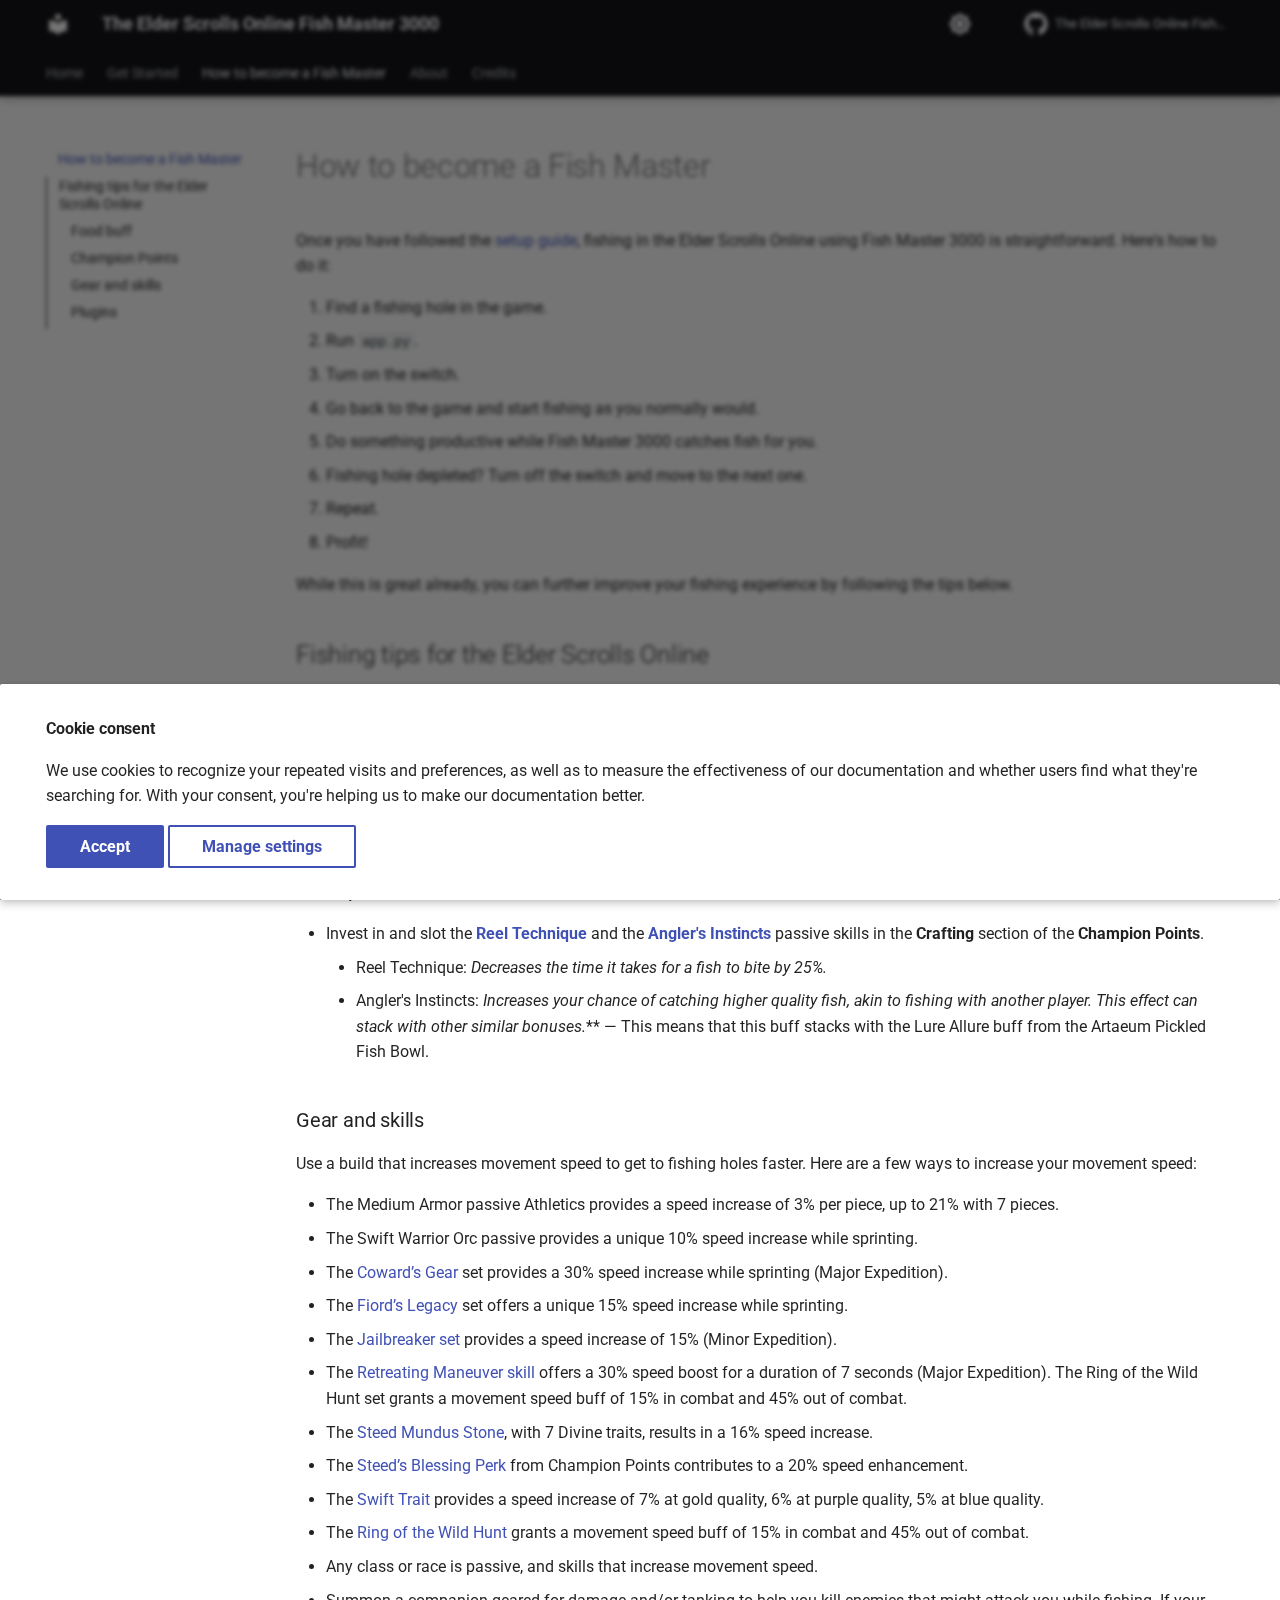
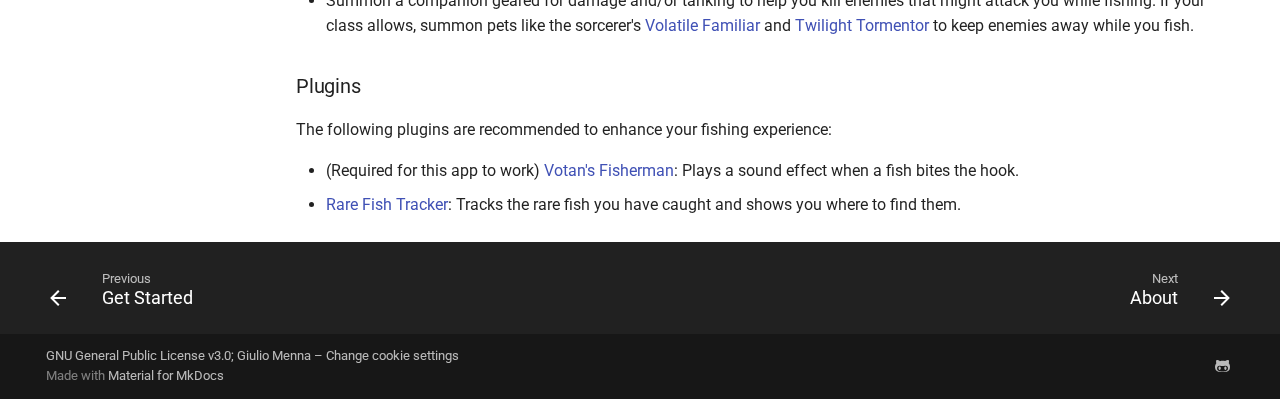
<file: howto/index.html>
<!doctype html>
<html lang="en" class="no-js">
  <head>
    
      <meta charset="utf-8">
      <meta name="viewport" content="width=device-width,initial-scale=1">
      
        <meta name="description" content="The Elder Scrolls Online Fish Master 3000 automates the fishing process in the game "The Elder Scrolls Online" by detecting the presence of a sound file (a fish biting the hook) in real-time audio data and simulating a keyboard key press when the sound file is detected.">
      
      
      
        <link rel="canonical" href="https://github.com/Dioscorides/The-Elder-Scrolls-Online-Fish-Master-3000/howto/">
      
      
        <link rel="prev" href="../setup/">
      
      
        <link rel="next" href="../about/">
      
      
      <link rel="icon" href="../assets/images/favicon.png">
      <meta name="generator" content="mkdocs-1.5.3, mkdocs-material-9.5.9">
    
    
      
        <title>How to become a Fish Master - The Elder Scrolls Online Fish Master 3000</title>
      
    
    
      <link rel="stylesheet" href="../assets/stylesheets/main.f2e4d321.min.css">
      
        
        <link rel="stylesheet" href="../assets/stylesheets/palette.06af60db.min.css">
      
      


    
    
      
    
    
      
        
        
        <link rel="preconnect" href="https://fonts.gstatic.com" crossorigin>
        <link rel="stylesheet" href="https://fonts.googleapis.com/css?family=Roboto:300,300i,400,400i,700,700i%7CRoboto+Mono:400,400i,700,700i&display=fallback">
        <style>:root{--md-text-font:"Roboto";--md-code-font:"Roboto Mono"}</style>
      
    
    
    <script>__md_scope=new URL("..",location),__md_hash=e=>[...e].reduce((e,_)=>(e<<5)-e+_.charCodeAt(0),0),__md_get=(e,_=localStorage,t=__md_scope)=>JSON.parse(_.getItem(t.pathname+"."+e)),__md_set=(e,_,t=localStorage,a=__md_scope)=>{try{t.setItem(a.pathname+"."+e,JSON.stringify(_))}catch(e){}}</script>
    
      

    
    
    
   <link href="../assets/stylesheets/glightbox.min.css" rel="stylesheet"/><style>
    html.glightbox-open { overflow: initial; height: 100%; }
    .gslide-title { margin-top: 0px; user-select: text; }
    .gslide-desc { color: #666; user-select: text; }
    .gslide-image img { background: white; }
    .gscrollbar-fixer { padding-right: 15px; }
    .gdesc-inner { font-size: 0.75rem; }
    body[data-md-color-scheme="slate"] .gdesc-inner { background: var(--md-default-bg-color);}
    body[data-md-color-scheme="slate"] .gslide-title { color: var(--md-default-fg-color);}
    body[data-md-color-scheme="slate"] .gslide-desc { color: var(--md-default-fg-color);}</style> <script src="../assets/javascripts/glightbox.min.js"></script></head>
  
  
    
    
      
    
    
    
    
    <body dir="ltr" data-md-color-scheme="default" data-md-color-primary="black" data-md-color-accent="deep-orange">
  
    
    <input class="md-toggle" data-md-toggle="drawer" type="checkbox" id="__drawer" autocomplete="off">
    <input class="md-toggle" data-md-toggle="search" type="checkbox" id="__search" autocomplete="off">
    <label class="md-overlay" for="__drawer"></label>
    <div data-md-component="skip">
      
        
        <a href="#how-to-become-a-fish-master" class="md-skip">
          Skip to content
        </a>
      
    </div>
    <div data-md-component="announce">
      
    </div>
    
    
      

  

<header class="md-header md-header--shadow md-header--lifted" data-md-component="header">
  <nav class="md-header__inner md-grid" aria-label="Header">
    <a href=".." title="The Elder Scrolls Online Fish Master 3000" class="md-header__button md-logo" aria-label="The Elder Scrolls Online Fish Master 3000" data-md-component="logo">
      
  
  <svg xmlns="http://www.w3.org/2000/svg" viewBox="0 0 24 24"><path d="M12 8a3 3 0 0 0 3-3 3 3 0 0 0-3-3 3 3 0 0 0-3 3 3 3 0 0 0 3 3m0 3.54C9.64 9.35 6.5 8 3 8v11c3.5 0 6.64 1.35 9 3.54 2.36-2.19 5.5-3.54 9-3.54V8c-3.5 0-6.64 1.35-9 3.54Z"/></svg>

    </a>
    <label class="md-header__button md-icon" for="__drawer">
      
      <svg xmlns="http://www.w3.org/2000/svg" viewBox="0 0 24 24"><path d="M3 6h18v2H3V6m0 5h18v2H3v-2m0 5h18v2H3v-2Z"/></svg>
    </label>
    <div class="md-header__title" data-md-component="header-title">
      <div class="md-header__ellipsis">
        <div class="md-header__topic">
          <span class="md-ellipsis">
            The Elder Scrolls Online Fish Master 3000
          </span>
        </div>
        <div class="md-header__topic" data-md-component="header-topic">
          <span class="md-ellipsis">
            
              How to become a Fish Master
            
          </span>
        </div>
      </div>
    </div>
    
      
        <form class="md-header__option" data-md-component="palette">
  
    
    
    
    <input class="md-option" data-md-color-media="(prefers-color-scheme: light)" data-md-color-scheme="default" data-md-color-primary="black" data-md-color-accent="deep-orange"  aria-label="Switch to dark mode"  type="radio" name="__palette" id="__palette_0">
    
      <label class="md-header__button md-icon" title="Switch to dark mode" for="__palette_1" hidden>
        <svg xmlns="http://www.w3.org/2000/svg" viewBox="0 0 24 24"><path d="M12 8a4 4 0 0 0-4 4 4 4 0 0 0 4 4 4 4 0 0 0 4-4 4 4 0 0 0-4-4m0 10a6 6 0 0 1-6-6 6 6 0 0 1 6-6 6 6 0 0 1 6 6 6 6 0 0 1-6 6m8-9.31V4h-4.69L12 .69 8.69 4H4v4.69L.69 12 4 15.31V20h4.69L12 23.31 15.31 20H20v-4.69L23.31 12 20 8.69Z"/></svg>
      </label>
    
  
    
    
    
    <input class="md-option" data-md-color-media="(prefers-color-scheme: dark)" data-md-color-scheme="slate" data-md-color-primary="black" data-md-color-accent="deep-orange"  aria-label="Switch to light mode"  type="radio" name="__palette" id="__palette_1">
    
      <label class="md-header__button md-icon" title="Switch to light mode" for="__palette_0" hidden>
        <svg xmlns="http://www.w3.org/2000/svg" viewBox="0 0 24 24"><path d="M12 18c-.89 0-1.74-.2-2.5-.55C11.56 16.5 13 14.42 13 12c0-2.42-1.44-4.5-3.5-5.45C10.26 6.2 11.11 6 12 6a6 6 0 0 1 6 6 6 6 0 0 1-6 6m8-9.31V4h-4.69L12 .69 8.69 4H4v4.69L.69 12 4 15.31V20h4.69L12 23.31 15.31 20H20v-4.69L23.31 12 20 8.69Z"/></svg>
      </label>
    
  
</form>
      
    
    
      <script>var media,input,key,value,palette=__md_get("__palette");if(palette&&palette.color){"(prefers-color-scheme)"===palette.color.media&&(media=matchMedia("(prefers-color-scheme: light)"),input=document.querySelector(media.matches?"[data-md-color-media='(prefers-color-scheme: light)']":"[data-md-color-media='(prefers-color-scheme: dark)']"),palette.color.media=input.getAttribute("data-md-color-media"),palette.color.scheme=input.getAttribute("data-md-color-scheme"),palette.color.primary=input.getAttribute("data-md-color-primary"),palette.color.accent=input.getAttribute("data-md-color-accent"));for([key,value]of Object.entries(palette.color))document.body.setAttribute("data-md-color-"+key,value)}</script>
    
    
    
    
      <div class="md-header__source">
        <a href="https://github.com/Dioscorides/The-Elder-Scrolls-Online-Fish-Master-3000" title="Go to repository" class="md-source" data-md-component="source">
  <div class="md-source__icon md-icon">
    
    <svg xmlns="http://www.w3.org/2000/svg" viewBox="0 0 496 512"><!--! Font Awesome Free 6.5.1 by @fontawesome - https://fontawesome.com License - https://fontawesome.com/license/free (Icons: CC BY 4.0, Fonts: SIL OFL 1.1, Code: MIT License) Copyright 2023 Fonticons, Inc.--><path d="M165.9 397.4c0 2-2.3 3.6-5.2 3.6-3.3.3-5.6-1.3-5.6-3.6 0-2 2.3-3.6 5.2-3.6 3-.3 5.6 1.3 5.6 3.6zm-31.1-4.5c-.7 2 1.3 4.3 4.3 4.9 2.6 1 5.6 0 6.2-2s-1.3-4.3-4.3-5.2c-2.6-.7-5.5.3-6.2 2.3zm44.2-1.7c-2.9.7-4.9 2.6-4.6 4.9.3 2 2.9 3.3 5.9 2.6 2.9-.7 4.9-2.6 4.6-4.6-.3-1.9-3-3.2-5.9-2.9zM244.8 8C106.1 8 0 113.3 0 252c0 110.9 69.8 205.8 169.5 239.2 12.8 2.3 17.3-5.6 17.3-12.1 0-6.2-.3-40.4-.3-61.4 0 0-70 15-84.7-29.8 0 0-11.4-29.1-27.8-36.6 0 0-22.9-15.7 1.6-15.4 0 0 24.9 2 38.6 25.8 21.9 38.6 58.6 27.5 72.9 20.9 2.3-16 8.8-27.1 16-33.7-55.9-6.2-112.3-14.3-112.3-110.5 0-27.5 7.6-41.3 23.6-58.9-2.6-6.5-11.1-33.3 2.6-67.9 20.9-6.5 69 27 69 27 20-5.6 41.5-8.5 62.8-8.5s42.8 2.9 62.8 8.5c0 0 48.1-33.6 69-27 13.7 34.7 5.2 61.4 2.6 67.9 16 17.7 25.8 31.5 25.8 58.9 0 96.5-58.9 104.2-114.8 110.5 9.2 7.9 17 22.9 17 46.4 0 33.7-.3 75.4-.3 83.6 0 6.5 4.6 14.4 17.3 12.1C428.2 457.8 496 362.9 496 252 496 113.3 383.5 8 244.8 8zM97.2 352.9c-1.3 1-1 3.3.7 5.2 1.6 1.6 3.9 2.3 5.2 1 1.3-1 1-3.3-.7-5.2-1.6-1.6-3.9-2.3-5.2-1zm-10.8-8.1c-.7 1.3.3 2.9 2.3 3.9 1.6 1 3.6.7 4.3-.7.7-1.3-.3-2.9-2.3-3.9-2-.6-3.6-.3-4.3.7zm32.4 35.6c-1.6 1.3-1 4.3 1.3 6.2 2.3 2.3 5.2 2.6 6.5 1 1.3-1.3.7-4.3-1.3-6.2-2.2-2.3-5.2-2.6-6.5-1zm-11.4-14.7c-1.6 1-1.6 3.6 0 5.9 1.6 2.3 4.3 3.3 5.6 2.3 1.6-1.3 1.6-3.9 0-6.2-1.4-2.3-4-3.3-5.6-2z"/></svg>
  </div>
  <div class="md-source__repository">
    The Elder Scrolls Online Fish Master 3000
  </div>
</a>
      </div>
    
  </nav>
  
    
      
<nav class="md-tabs" aria-label="Tabs" data-md-component="tabs">
  <div class="md-grid">
    <ul class="md-tabs__list">
      
        
  
  
  
    <li class="md-tabs__item">
      <a href=".." class="md-tabs__link">
        
  
    
  
  Home

      </a>
    </li>
  

      
        
  
  
  
    <li class="md-tabs__item">
      <a href="../setup/" class="md-tabs__link">
        
  
    
  
  Get Started

      </a>
    </li>
  

      
        
  
  
    
  
  
    <li class="md-tabs__item md-tabs__item--active">
      <a href="./" class="md-tabs__link">
        
  
    
  
  How to become a Fish Master

      </a>
    </li>
  

      
        
  
  
  
    <li class="md-tabs__item">
      <a href="../about/" class="md-tabs__link">
        
  
    
  
  About

      </a>
    </li>
  

      
        
  
  
  
    <li class="md-tabs__item">
      <a href="../credits/" class="md-tabs__link">
        
  
    
  
  Credits

      </a>
    </li>
  

      
    </ul>
  </div>
</nav>
    
  
</header>
    
    <div class="md-container" data-md-component="container">
      
      
        
      
      <main class="md-main" data-md-component="main">
        <div class="md-main__inner md-grid">
          
            
              
              <div class="md-sidebar md-sidebar--primary" data-md-component="sidebar" data-md-type="navigation" >
                <div class="md-sidebar__scrollwrap">
                  <div class="md-sidebar__inner">
                    


  


  

<nav class="md-nav md-nav--primary md-nav--lifted md-nav--integrated" aria-label="Navigation" data-md-level="0">
  <label class="md-nav__title" for="__drawer">
    <a href=".." title="The Elder Scrolls Online Fish Master 3000" class="md-nav__button md-logo" aria-label="The Elder Scrolls Online Fish Master 3000" data-md-component="logo">
      
  
  <svg xmlns="http://www.w3.org/2000/svg" viewBox="0 0 24 24"><path d="M12 8a3 3 0 0 0 3-3 3 3 0 0 0-3-3 3 3 0 0 0-3 3 3 3 0 0 0 3 3m0 3.54C9.64 9.35 6.5 8 3 8v11c3.5 0 6.64 1.35 9 3.54 2.36-2.19 5.5-3.54 9-3.54V8c-3.5 0-6.64 1.35-9 3.54Z"/></svg>

    </a>
    The Elder Scrolls Online Fish Master 3000
  </label>
  
    <div class="md-nav__source">
      <a href="https://github.com/Dioscorides/The-Elder-Scrolls-Online-Fish-Master-3000" title="Go to repository" class="md-source" data-md-component="source">
  <div class="md-source__icon md-icon">
    
    <svg xmlns="http://www.w3.org/2000/svg" viewBox="0 0 496 512"><!--! Font Awesome Free 6.5.1 by @fontawesome - https://fontawesome.com License - https://fontawesome.com/license/free (Icons: CC BY 4.0, Fonts: SIL OFL 1.1, Code: MIT License) Copyright 2023 Fonticons, Inc.--><path d="M165.9 397.4c0 2-2.3 3.6-5.2 3.6-3.3.3-5.6-1.3-5.6-3.6 0-2 2.3-3.6 5.2-3.6 3-.3 5.6 1.3 5.6 3.6zm-31.1-4.5c-.7 2 1.3 4.3 4.3 4.9 2.6 1 5.6 0 6.2-2s-1.3-4.3-4.3-5.2c-2.6-.7-5.5.3-6.2 2.3zm44.2-1.7c-2.9.7-4.9 2.6-4.6 4.9.3 2 2.9 3.3 5.9 2.6 2.9-.7 4.9-2.6 4.6-4.6-.3-1.9-3-3.2-5.9-2.9zM244.8 8C106.1 8 0 113.3 0 252c0 110.9 69.8 205.8 169.5 239.2 12.8 2.3 17.3-5.6 17.3-12.1 0-6.2-.3-40.4-.3-61.4 0 0-70 15-84.7-29.8 0 0-11.4-29.1-27.8-36.6 0 0-22.9-15.7 1.6-15.4 0 0 24.9 2 38.6 25.8 21.9 38.6 58.6 27.5 72.9 20.9 2.3-16 8.8-27.1 16-33.7-55.9-6.2-112.3-14.3-112.3-110.5 0-27.5 7.6-41.3 23.6-58.9-2.6-6.5-11.1-33.3 2.6-67.9 20.9-6.5 69 27 69 27 20-5.6 41.5-8.5 62.8-8.5s42.8 2.9 62.8 8.5c0 0 48.1-33.6 69-27 13.7 34.7 5.2 61.4 2.6 67.9 16 17.7 25.8 31.5 25.8 58.9 0 96.5-58.9 104.2-114.8 110.5 9.2 7.9 17 22.9 17 46.4 0 33.7-.3 75.4-.3 83.6 0 6.5 4.6 14.4 17.3 12.1C428.2 457.8 496 362.9 496 252 496 113.3 383.5 8 244.8 8zM97.2 352.9c-1.3 1-1 3.3.7 5.2 1.6 1.6 3.9 2.3 5.2 1 1.3-1 1-3.3-.7-5.2-1.6-1.6-3.9-2.3-5.2-1zm-10.8-8.1c-.7 1.3.3 2.9 2.3 3.9 1.6 1 3.6.7 4.3-.7.7-1.3-.3-2.9-2.3-3.9-2-.6-3.6-.3-4.3.7zm32.4 35.6c-1.6 1.3-1 4.3 1.3 6.2 2.3 2.3 5.2 2.6 6.5 1 1.3-1.3.7-4.3-1.3-6.2-2.2-2.3-5.2-2.6-6.5-1zm-11.4-14.7c-1.6 1-1.6 3.6 0 5.9 1.6 2.3 4.3 3.3 5.6 2.3 1.6-1.3 1.6-3.9 0-6.2-1.4-2.3-4-3.3-5.6-2z"/></svg>
  </div>
  <div class="md-source__repository">
    The Elder Scrolls Online Fish Master 3000
  </div>
</a>
    </div>
  
  <ul class="md-nav__list" data-md-scrollfix>
    
      
      
  
  
  
  
    <li class="md-nav__item">
      <a href=".." class="md-nav__link">
        
  
  <span class="md-ellipsis">
    Home
  </span>
  

      </a>
    </li>
  

    
      
      
  
  
  
  
    <li class="md-nav__item">
      <a href="../setup/" class="md-nav__link">
        
  
  <span class="md-ellipsis">
    Get Started
  </span>
  

      </a>
    </li>
  

    
      
      
  
  
    
  
  
  
    <li class="md-nav__item md-nav__item--active">
      
      <input class="md-nav__toggle md-toggle" type="checkbox" id="__toc">
      
      
        
      
      
        <label class="md-nav__link md-nav__link--active" for="__toc">
          
  
  <span class="md-ellipsis">
    How to become a Fish Master
  </span>
  

          <span class="md-nav__icon md-icon"></span>
        </label>
      
      <a href="./" class="md-nav__link md-nav__link--active">
        
  
  <span class="md-ellipsis">
    How to become a Fish Master
  </span>
  

      </a>
      
        

<nav class="md-nav md-nav--secondary" aria-label="Table of contents">
  
  
  
    
  
  
    <label class="md-nav__title" for="__toc">
      <span class="md-nav__icon md-icon"></span>
      Table of contents
    </label>
    <ul class="md-nav__list" data-md-component="toc" data-md-scrollfix>
      
        <li class="md-nav__item">
  <a href="#fishing-tips-for-the-elder-scrolls-online" class="md-nav__link">
    <span class="md-ellipsis">
      Fishing tips for the Elder Scrolls Online
    </span>
  </a>
  
    <nav class="md-nav" aria-label="Fishing tips for the Elder Scrolls Online">
      <ul class="md-nav__list">
        
          <li class="md-nav__item">
  <a href="#food-buff" class="md-nav__link">
    <span class="md-ellipsis">
      Food buff
    </span>
  </a>
  
</li>
        
          <li class="md-nav__item">
  <a href="#champion-points" class="md-nav__link">
    <span class="md-ellipsis">
      Champion Points
    </span>
  </a>
  
</li>
        
          <li class="md-nav__item">
  <a href="#gear-and-skills" class="md-nav__link">
    <span class="md-ellipsis">
      Gear and skills
    </span>
  </a>
  
</li>
        
          <li class="md-nav__item">
  <a href="#plugins" class="md-nav__link">
    <span class="md-ellipsis">
      Plugins
    </span>
  </a>
  
</li>
        
      </ul>
    </nav>
  
</li>
      
    </ul>
  
</nav>
      
    </li>
  

    
      
      
  
  
  
  
    <li class="md-nav__item">
      <a href="../about/" class="md-nav__link">
        
  
  <span class="md-ellipsis">
    About
  </span>
  

      </a>
    </li>
  

    
      
      
  
  
  
  
    <li class="md-nav__item">
      <a href="../credits/" class="md-nav__link">
        
  
  <span class="md-ellipsis">
    Credits
  </span>
  

      </a>
    </li>
  

    
  </ul>
</nav>
                  </div>
                </div>
              </div>
            
            
          
          
            <div class="md-content" data-md-component="content">
              <article class="md-content__inner md-typeset">
                
                  


<h1 id="how-to-become-a-fish-master">How to become a Fish Master</h1>
<p>Once you have followed the <a href="../setup/">setup guide</a>, fishing in the Elder Scrolls Online using Fish Master 3000 is
straightforward. Here's how to do it:</p>
<ol>
<li>Find a fishing hole in the game.</li>
<li>Run <code>app.py</code>.</li>
<li>Turn on the switch.</li>
<li>Go back to the game and start fishing as you normally would.</li>
<li>Do something productive while Fish Master 3000 catches fish for you.</li>
<li>Fishing hole depleted? Turn off the switch and move to the next one.</li>
<li>Repeat.</li>
<li>Profit!</li>
</ol>
<p>While this is great already, you can further improve your fishing experience by following the tips below.</p>
<h2 id="fishing-tips-for-the-elder-scrolls-online">Fishing tips for the Elder Scrolls Online</h2>
<p>The Fish Master 3000 will help you fish, but there are a few things you can do to speed up the actual fish-catching in
the game:</p>
<h3 id="food-buff">Food buff</h3>
<ul>
<li>Buy or craft <a href="https://eso-hub.com/en/food-drinks/delicacies/artaeum-pickled-fish-bowl">Artaeum Pickled Fish Bowl</a> to
  gain the <strong>Lure Allure</strong> buff, which increases the speed at which you will get <em>Master Angler</em> achievement by around
  32% by attracting rare fish faster.</li>
</ul>
<h3 id="champion-points">Champion Points</h3>
<ul>
<li>Invest in and slot the <a href="https://eso-hub.com/en/champion-points/star/reel-technique"><strong>Reel Technique</strong></a> and the <a href="https://eso-hub.com/en/champion-points/star/anglers-instincts"><strong>Angler's Instincts</strong></a> passive skills in the 
  <strong>Crafting</strong> section of the <strong>Champion Points</strong>.<ul>
<li>Reel Technique: <em>Decreases the time it takes for a fish to bite by 25%.</em></li>
<li>Angler's Instincts: <em>Increases your chance of catching higher quality fish, akin to fishing with another
  player. </em><em>This effect can stack with other similar bonuses.</em>** — This means that this buff stacks with the
  Lure Allure buff from the Artaeum Pickled Fish Bowl.</li>
</ul>
</li>
</ul>
<h3 id="gear-and-skills">Gear and skills</h3>
<p>Use a build that increases movement speed to get to fishing holes faster. Here are a few ways to increase your movement
speed:</p>
<ul>
<li>The Medium Armor passive Athletics provides a speed increase of 3% per piece, up to 21% with 7 pieces.</li>
<li>The Swift Warrior Orc passive provides a unique 10% speed increase while sprinting.</li>
<li>The <a href="https://eso-sets.com/set/cowards-gear">Coward’s Gear</a> set provides a 30% speed increase while sprinting (Major
  Expedition).</li>
<li>The <a href="https://eso-sets.com/set/fiords-legacy">Fiord’s Legacy</a> set offers a unique 15% speed increase while sprinting.</li>
<li>The <a href="https://eso-sets.com/set/jailbreaker">Jailbreaker set</a> provides a speed increase of 15% (Minor Expedition).</li>
<li>The <a href="https://eso-hub.com/en/skills/alliance-war/assault/retreating-maneuver">Retreating Maneuver skill</a> offers a 30%
  speed boost for a duration of 7 seconds (Major Expedition). The Ring of the Wild Hunt set grants a movement speed buff
  of 15% in combat and 45% out of combat.</li>
<li>The <a href="https://eso-hub.com/en/mundus-stones/the-steed">Steed Mundus Stone</a>, with 7 Divine traits, results in a 16% speed
  increase.</li>
<li>The <a href="https://eso-hub.com/en/champion-points/star/steeds-blessing">Steed’s Blessing Perk</a> from Champion Points
  contributes to a 20% speed enhancement.</li>
<li>The <a href="https://eso-hub.com/en/traits/jewelry/swift">Swift Trait</a> provides a speed increase of 7% at gold quality, 6% at
  purple quality, 5% at blue quality.</li>
<li>The <a href="https://eso-hub.com/en/sets/ring-of-the-wild-hunt">Ring of the Wild Hunt</a> grants a movement speed buff of 15% in
  combat and 45% out of combat.</li>
<li>Any class or race is passive, and skills that increase movement speed.</li>
<li>Summon a companion geared for damage and/or tanking to help you kill enemies that might attack you while fishing. If
  your class allows, summon pets like the
  sorcerer's <a href="https://eso-hub.com/en/skills/sorcerer/daedric-summoning/summon-volatile-familiar">Volatile Familiar</a>
  and <a href="https://eso-hub.com/en/skills/sorcerer/daedric-summoning/summon-twilight-tormentor">Twilight Tormentor</a> to keep
  enemies away while you fish.</li>
</ul>
<h3 id="plugins">Plugins</h3>
<p>The following plugins are recommended to enhance your fishing experience:</p>
<ul>
<li>(Required for this app to work) <a href="https://www.esoui.com/downloads/info918-VotansFisherman.html">Votan's Fisherman</a>:
  Plays a sound effect when a fish bites the hook.</li>
<li><a href="https://www.esoui.com/downloads/info665-RareFishTracker.html">Rare Fish Tracker</a>: Tracks the rare fish you have
  caught and shows you where to find them.</li>
</ul>












                
              </article>
            </div>
          
          
<script>var target=document.getElementById(location.hash.slice(1));target&&target.name&&(target.checked=target.name.startsWith("__tabbed_"))</script>
        </div>
        
          <button type="button" class="md-top md-icon" data-md-component="top" hidden>
  
  <svg xmlns="http://www.w3.org/2000/svg" viewBox="0 0 24 24"><path d="M13 20h-2V8l-5.5 5.5-1.42-1.42L12 4.16l7.92 7.92-1.42 1.42L13 8v12Z"/></svg>
  Back to top
</button>
        
      </main>
      
        <footer class="md-footer">
  
    
      
      <nav class="md-footer__inner md-grid" aria-label="Footer" >
        
          
          <a href="../setup/" class="md-footer__link md-footer__link--prev" aria-label="Previous: Get Started">
            <div class="md-footer__button md-icon">
              
              <svg xmlns="http://www.w3.org/2000/svg" viewBox="0 0 24 24"><path d="M20 11v2H8l5.5 5.5-1.42 1.42L4.16 12l7.92-7.92L13.5 5.5 8 11h12Z"/></svg>
            </div>
            <div class="md-footer__title">
              <span class="md-footer__direction">
                Previous
              </span>
              <div class="md-ellipsis">
                Get Started
              </div>
            </div>
          </a>
        
        
          
          <a href="../about/" class="md-footer__link md-footer__link--next" aria-label="Next: About">
            <div class="md-footer__title">
              <span class="md-footer__direction">
                Next
              </span>
              <div class="md-ellipsis">
                About
              </div>
            </div>
            <div class="md-footer__button md-icon">
              
              <svg xmlns="http://www.w3.org/2000/svg" viewBox="0 0 24 24"><path d="M4 11v2h12l-5.5 5.5 1.42 1.42L19.84 12l-7.92-7.92L10.5 5.5 16 11H4Z"/></svg>
            </div>
          </a>
        
      </nav>
    
  
  <div class="md-footer-meta md-typeset">
    <div class="md-footer-meta__inner md-grid">
      <div class="md-copyright">
  
    <div class="md-copyright__highlight">
      GNU General Public License v3.0; Giulio Menna – <a href="#__consent">Change cookie settings</a>
    </div>
  
  
    Made with
    <a href="https://squidfunk.github.io/mkdocs-material/" target="_blank" rel="noopener">
      Material for MkDocs
    </a>
  
</div>
      
        <div class="md-social">
  
    
    
    
    
      
      
    
    <a href="https://github.com/Dioscorides" target="_blank" rel="noopener" title="github.com" class="md-social__link">
      <svg xmlns="http://www.w3.org/2000/svg" viewBox="0 0 480 512"><!--! Font Awesome Free 6.5.1 by @fontawesome - https://fontawesome.com License - https://fontawesome.com/license/free (Icons: CC BY 4.0, Fonts: SIL OFL 1.1, Code: MIT License) Copyright 2023 Fonticons, Inc.--><path d="M186.1 328.7c0 20.9-10.9 55.1-36.7 55.1s-36.7-34.2-36.7-55.1 10.9-55.1 36.7-55.1 36.7 34.2 36.7 55.1zM480 278.2c0 31.9-3.2 65.7-17.5 95-37.9 76.6-142.1 74.8-216.7 74.8-75.8 0-186.2 2.7-225.6-74.8-14.6-29-20.2-63.1-20.2-95 0-41.9 13.9-81.5 41.5-113.6-5.2-15.8-7.7-32.4-7.7-48.8 0-21.5 4.9-32.3 14.6-51.8 45.3 0 74.3 9 108.8 36 29-6.9 58.8-10 88.7-10 27 0 54.2 2.9 80.4 9.2 34-26.7 63-35.2 107.8-35.2 9.8 19.5 14.6 30.3 14.6 51.8 0 16.4-2.6 32.7-7.7 48.2 27.5 32.4 39 72.3 39 114.2zm-64.3 50.5c0-43.9-26.7-82.6-73.5-82.6-18.9 0-37 3.4-56 6-14.9 2.3-29.8 3.2-45.1 3.2-15.2 0-30.1-.9-45.1-3.2-18.7-2.6-37-6-56-6-46.8 0-73.5 38.7-73.5 82.6 0 87.8 80.4 101.3 150.4 101.3h48.2c70.3 0 150.6-13.4 150.6-101.3zm-82.6-55.1c-25.8 0-36.7 34.2-36.7 55.1s10.9 55.1 36.7 55.1 36.7-34.2 36.7-55.1-10.9-55.1-36.7-55.1z"/></svg>
    </a>
  
</div>
      
    </div>
  </div>
</footer>
      
    </div>
    <div class="md-dialog" data-md-component="dialog">
      <div class="md-dialog__inner md-typeset"></div>
    </div>
    
      <div class="md-progress" data-md-component="progress" role="progressbar"></div>
    
    
      <div class="md-consent" data-md-component="consent" id="__consent" hidden>
        <div class="md-consent__overlay"></div>
        <aside class="md-consent__inner">
          <form class="md-consent__form md-grid md-typeset" name="consent">
            


  
    
  



  


<h4>Cookie consent</h4>
<p>We use cookies to recognize your repeated visits and preferences, as well as to measure the effectiveness of our documentation and whether users find what they're searching for. With your consent, you're helping us to make our documentation better.</p>
<input class="md-toggle" type="checkbox" id="__settings" >
<div class="md-consent__settings">
  <ul class="task-list">
    
      
      
        
        
      
      <li class="task-list-item">
        <label class="task-list-control">
          <input type="checkbox" name="github" checked>
          <span class="task-list-indicator"></span>
          GitHub
        </label>
      </li>
    
  </ul>
</div>
<div class="md-consent__controls">
  
    
      <button class="md-button md-button--primary">Accept</button>
    
    
    
  
    
    
    
      <label class="md-button" for="__settings">Manage settings</label>
    
  
</div>
          </form>
        </aside>
      </div>
      <script>var consent=__md_get("__consent");if(consent)for(var input of document.forms.consent.elements)input.name&&(input.checked=consent[input.name]||!1);else"file:"!==location.protocol&&setTimeout(function(){document.querySelector("[data-md-component=consent]").hidden=!1},250);var action,form=document.forms.consent;for(action of["submit","reset"])form.addEventListener(action,function(e){if(e.preventDefault(),"reset"===e.type)for(var n of document.forms.consent.elements)n.name&&(n.checked=!1);__md_set("__consent",Object.fromEntries(Array.from(new FormData(form).keys()).map(function(e){return[e,!0]}))),location.hash="",location.reload()})</script>
    
    <script id="__config" type="application/json">{"base": "..", "features": ["content.code.copy", "navigation.footer", "navigation.instant", "navigation.instant.progress", "navigation.sections", "navigation.tabs", "navigation.tabs.sticky", "navigation.top", "navigation.tracking", "toc.follow", "toc.integrate"], "search": "../assets/javascripts/workers/search.b8dbb3d2.min.js", "translations": {"clipboard.copied": "Copied to clipboard", "clipboard.copy": "Copy to clipboard", "search.result.more.one": "1 more on this page", "search.result.more.other": "# more on this page", "search.result.none": "No matching documents", "search.result.one": "1 matching document", "search.result.other": "# matching documents", "search.result.placeholder": "Type to start searching", "search.result.term.missing": "Missing", "select.version": "Select version"}}</script>
    
    
      <script src="../assets/javascripts/bundle.8fd75fb4.min.js"></script>
      
    
  <script>document$.subscribe(() => {const lightbox = GLightbox({"touchNavigation": true, "loop": false, "zoomable": true, "draggable": true, "openEffect": "zoom", "closeEffect": "zoom", "slideEffect": "slide"});})</script></body>
</html>
</file>
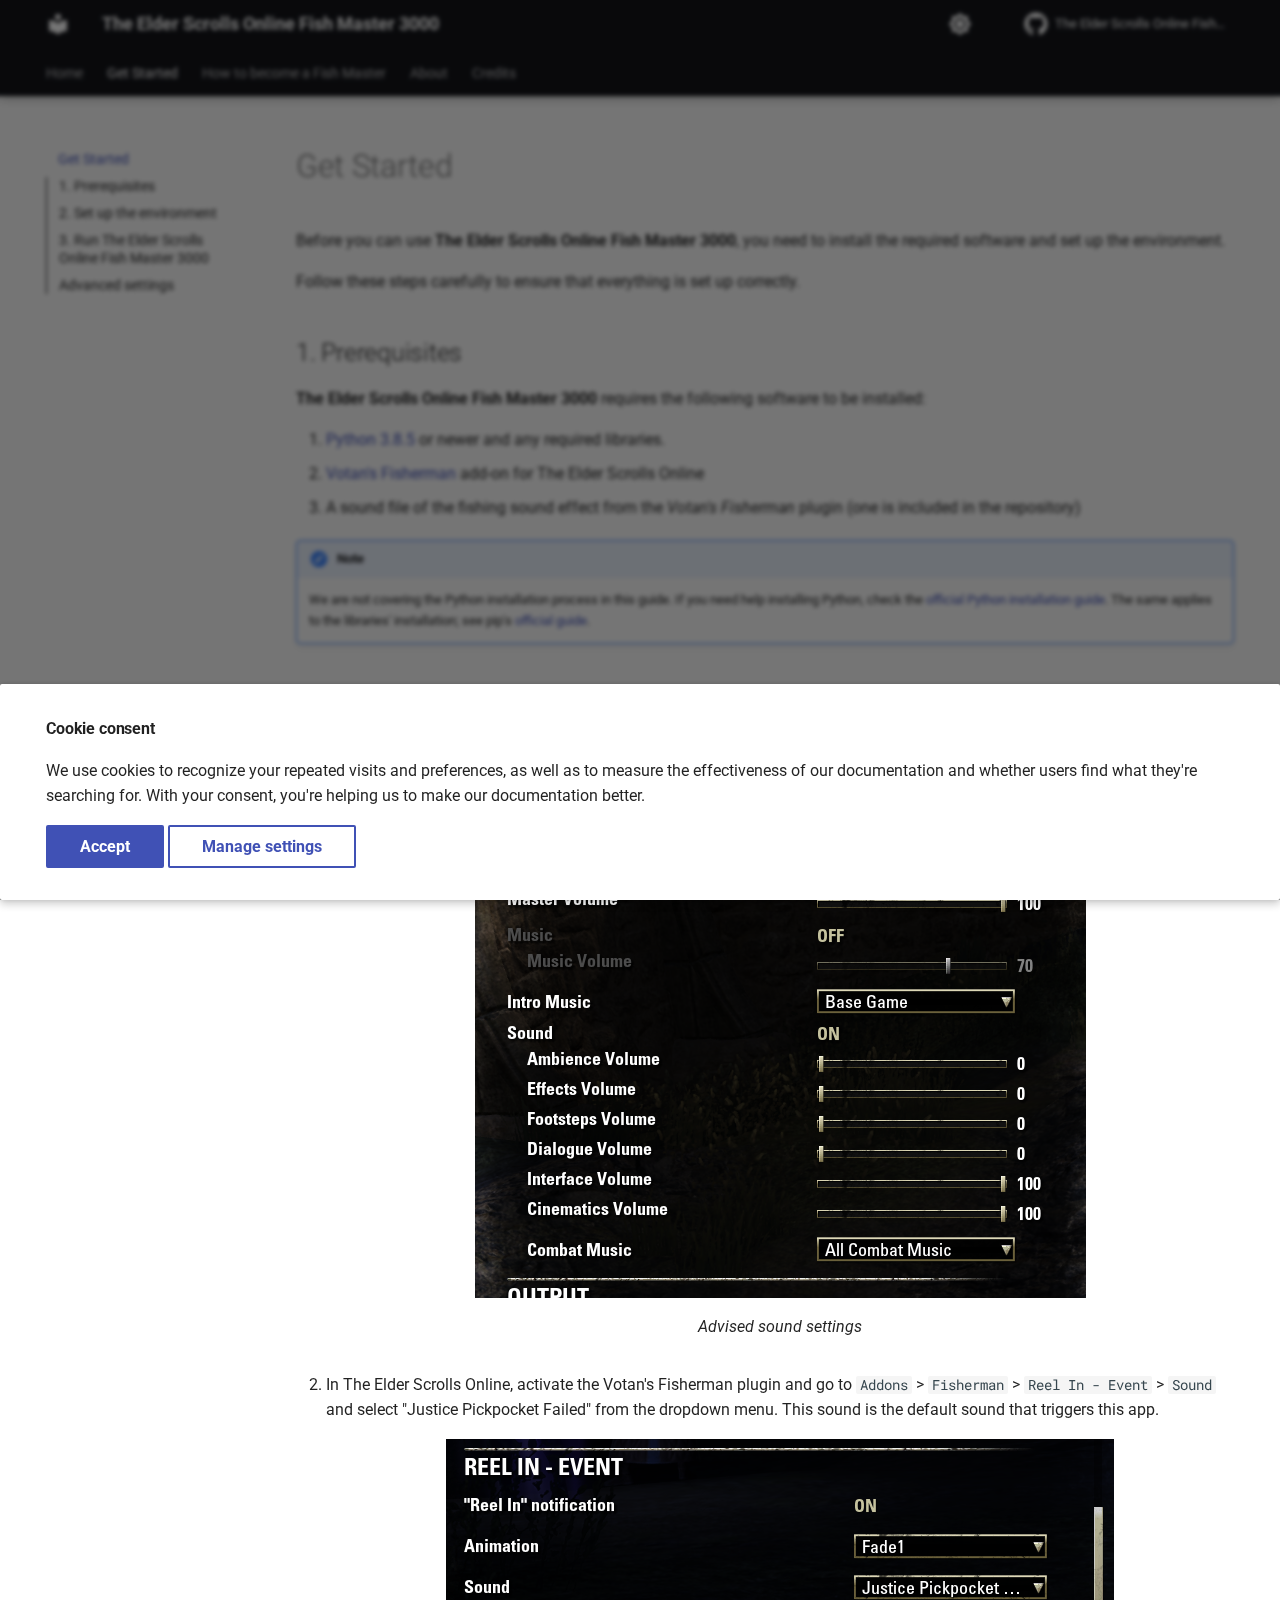
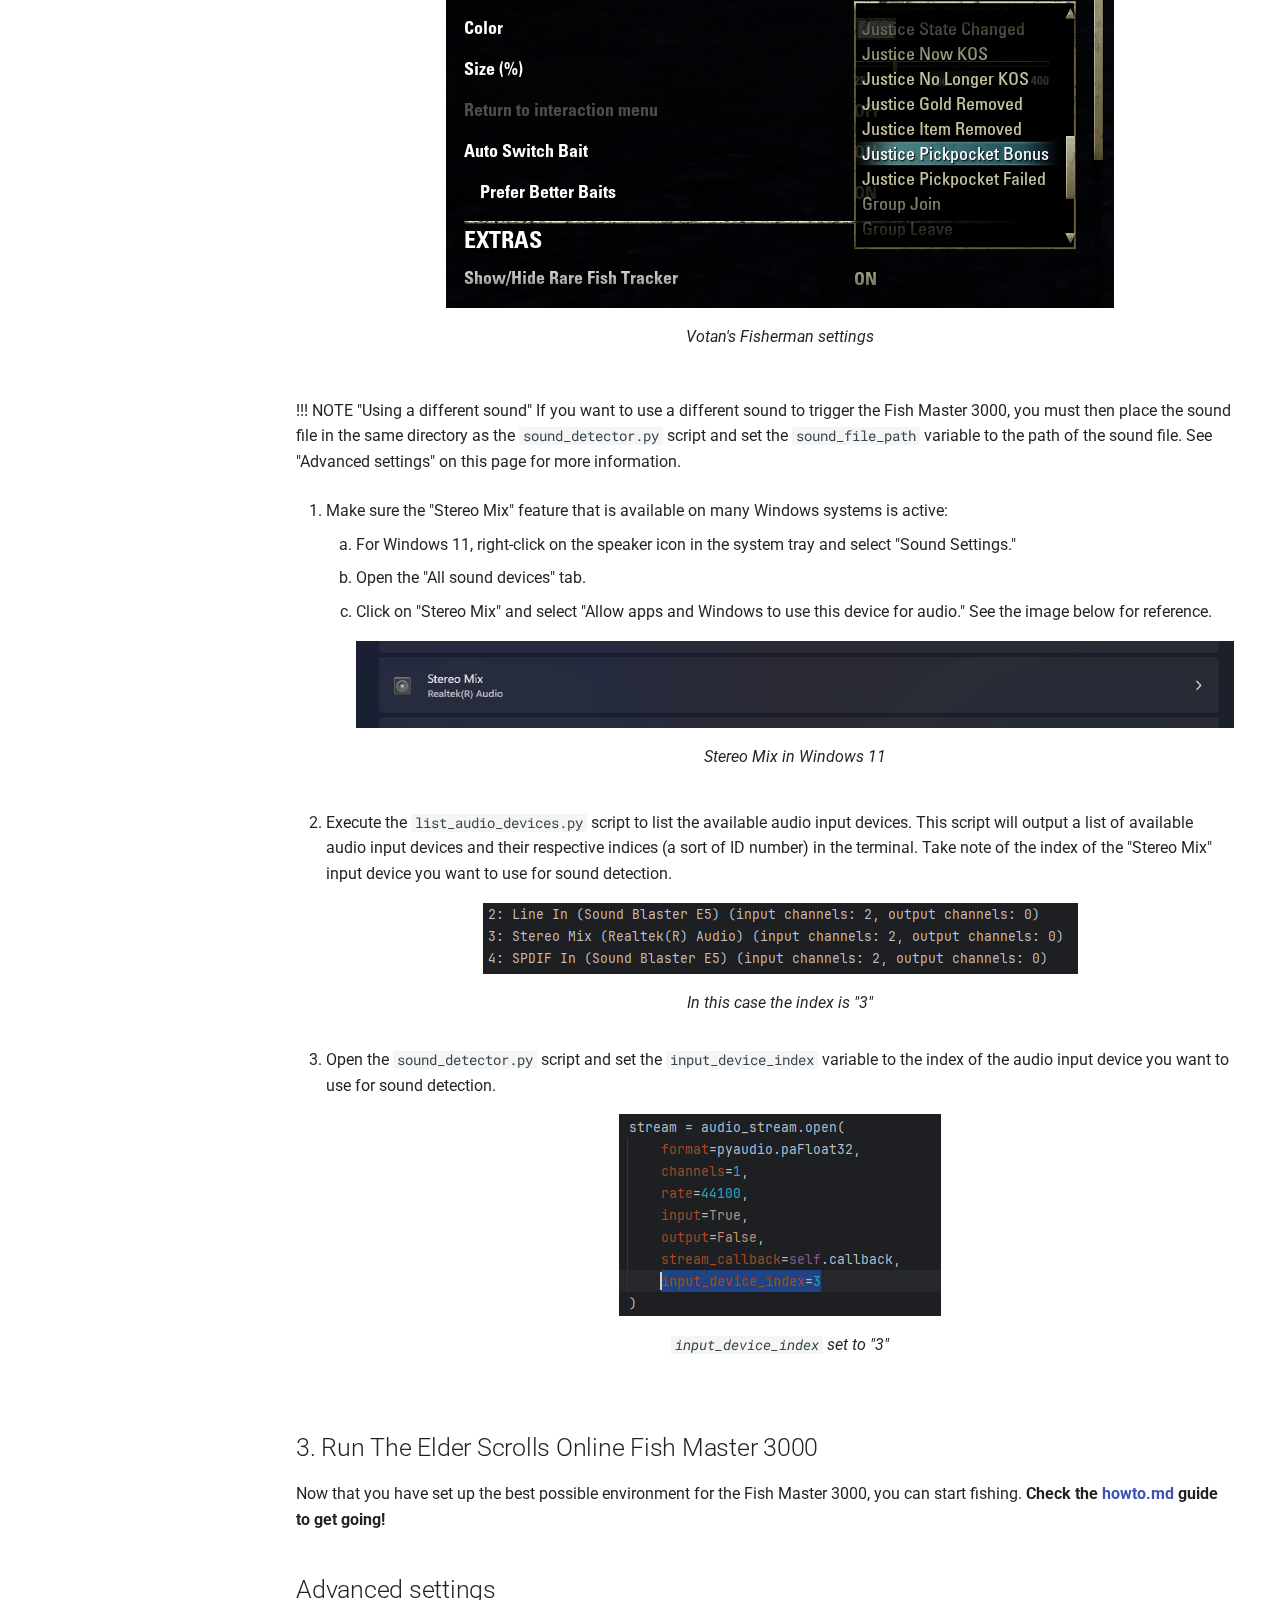
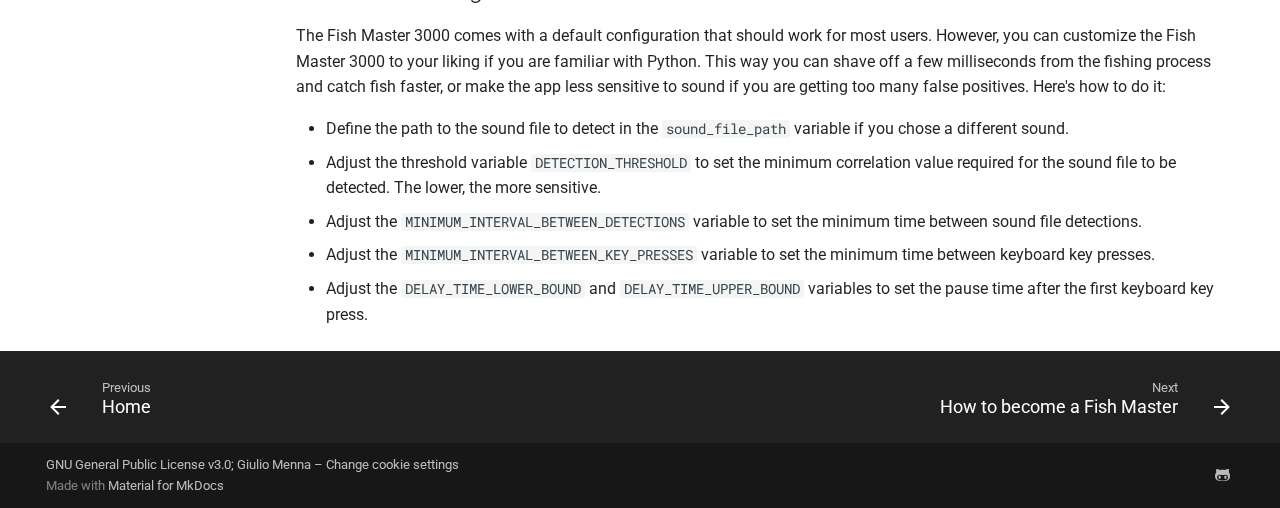
<file: setup/index.html>
<!doctype html>
<html lang="en" class="no-js">
  <head>
    
      <meta charset="utf-8">
      <meta name="viewport" content="width=device-width,initial-scale=1">
      
        <meta name="description" content="The Elder Scrolls Online Fish Master 3000 automates the fishing process in the game "The Elder Scrolls Online" by detecting the presence of a sound file (a fish biting the hook) in real-time audio data and simulating a keyboard key press when the sound file is detected.">
      
      
      
        <link rel="canonical" href="https://github.com/Dioscorides/The-Elder-Scrolls-Online-Fish-Master-3000/setup/">
      
      
        <link rel="prev" href="..">
      
      
        <link rel="next" href="../howto/">
      
      
      <link rel="icon" href="../assets/images/favicon.png">
      <meta name="generator" content="mkdocs-1.5.3, mkdocs-material-9.5.9">
    
    
      
        <title>Get Started - The Elder Scrolls Online Fish Master 3000</title>
      
    
    
      <link rel="stylesheet" href="../assets/stylesheets/main.f2e4d321.min.css">
      
        
        <link rel="stylesheet" href="../assets/stylesheets/palette.06af60db.min.css">
      
      


    
    
      
    
    
      
        
        
        <link rel="preconnect" href="https://fonts.gstatic.com" crossorigin>
        <link rel="stylesheet" href="https://fonts.googleapis.com/css?family=Roboto:300,300i,400,400i,700,700i%7CRoboto+Mono:400,400i,700,700i&display=fallback">
        <style>:root{--md-text-font:"Roboto";--md-code-font:"Roboto Mono"}</style>
      
    
    
    <script>__md_scope=new URL("..",location),__md_hash=e=>[...e].reduce((e,_)=>(e<<5)-e+_.charCodeAt(0),0),__md_get=(e,_=localStorage,t=__md_scope)=>JSON.parse(_.getItem(t.pathname+"."+e)),__md_set=(e,_,t=localStorage,a=__md_scope)=>{try{t.setItem(a.pathname+"."+e,JSON.stringify(_))}catch(e){}}</script>
    
      

    
    
    
   <link href="../assets/stylesheets/glightbox.min.css" rel="stylesheet"/><style>
    html.glightbox-open { overflow: initial; height: 100%; }
    .gslide-title { margin-top: 0px; user-select: text; }
    .gslide-desc { color: #666; user-select: text; }
    .gslide-image img { background: white; }
    .gscrollbar-fixer { padding-right: 15px; }
    .gdesc-inner { font-size: 0.75rem; }
    body[data-md-color-scheme="slate"] .gdesc-inner { background: var(--md-default-bg-color);}
    body[data-md-color-scheme="slate"] .gslide-title { color: var(--md-default-fg-color);}
    body[data-md-color-scheme="slate"] .gslide-desc { color: var(--md-default-fg-color);}</style> <script src="../assets/javascripts/glightbox.min.js"></script></head>
  
  
    
    
      
    
    
    
    
    <body dir="ltr" data-md-color-scheme="default" data-md-color-primary="black" data-md-color-accent="deep-orange">
  
    
    <input class="md-toggle" data-md-toggle="drawer" type="checkbox" id="__drawer" autocomplete="off">
    <input class="md-toggle" data-md-toggle="search" type="checkbox" id="__search" autocomplete="off">
    <label class="md-overlay" for="__drawer"></label>
    <div data-md-component="skip">
      
        
        <a href="#get-started" class="md-skip">
          Skip to content
        </a>
      
    </div>
    <div data-md-component="announce">
      
    </div>
    
    
      

  

<header class="md-header md-header--shadow md-header--lifted" data-md-component="header">
  <nav class="md-header__inner md-grid" aria-label="Header">
    <a href=".." title="The Elder Scrolls Online Fish Master 3000" class="md-header__button md-logo" aria-label="The Elder Scrolls Online Fish Master 3000" data-md-component="logo">
      
  
  <svg xmlns="http://www.w3.org/2000/svg" viewBox="0 0 24 24"><path d="M12 8a3 3 0 0 0 3-3 3 3 0 0 0-3-3 3 3 0 0 0-3 3 3 3 0 0 0 3 3m0 3.54C9.64 9.35 6.5 8 3 8v11c3.5 0 6.64 1.35 9 3.54 2.36-2.19 5.5-3.54 9-3.54V8c-3.5 0-6.64 1.35-9 3.54Z"/></svg>

    </a>
    <label class="md-header__button md-icon" for="__drawer">
      
      <svg xmlns="http://www.w3.org/2000/svg" viewBox="0 0 24 24"><path d="M3 6h18v2H3V6m0 5h18v2H3v-2m0 5h18v2H3v-2Z"/></svg>
    </label>
    <div class="md-header__title" data-md-component="header-title">
      <div class="md-header__ellipsis">
        <div class="md-header__topic">
          <span class="md-ellipsis">
            The Elder Scrolls Online Fish Master 3000
          </span>
        </div>
        <div class="md-header__topic" data-md-component="header-topic">
          <span class="md-ellipsis">
            
              Get Started
            
          </span>
        </div>
      </div>
    </div>
    
      
        <form class="md-header__option" data-md-component="palette">
  
    
    
    
    <input class="md-option" data-md-color-media="(prefers-color-scheme: light)" data-md-color-scheme="default" data-md-color-primary="black" data-md-color-accent="deep-orange"  aria-label="Switch to dark mode"  type="radio" name="__palette" id="__palette_0">
    
      <label class="md-header__button md-icon" title="Switch to dark mode" for="__palette_1" hidden>
        <svg xmlns="http://www.w3.org/2000/svg" viewBox="0 0 24 24"><path d="M12 8a4 4 0 0 0-4 4 4 4 0 0 0 4 4 4 4 0 0 0 4-4 4 4 0 0 0-4-4m0 10a6 6 0 0 1-6-6 6 6 0 0 1 6-6 6 6 0 0 1 6 6 6 6 0 0 1-6 6m8-9.31V4h-4.69L12 .69 8.69 4H4v4.69L.69 12 4 15.31V20h4.69L12 23.31 15.31 20H20v-4.69L23.31 12 20 8.69Z"/></svg>
      </label>
    
  
    
    
    
    <input class="md-option" data-md-color-media="(prefers-color-scheme: dark)" data-md-color-scheme="slate" data-md-color-primary="black" data-md-color-accent="deep-orange"  aria-label="Switch to light mode"  type="radio" name="__palette" id="__palette_1">
    
      <label class="md-header__button md-icon" title="Switch to light mode" for="__palette_0" hidden>
        <svg xmlns="http://www.w3.org/2000/svg" viewBox="0 0 24 24"><path d="M12 18c-.89 0-1.74-.2-2.5-.55C11.56 16.5 13 14.42 13 12c0-2.42-1.44-4.5-3.5-5.45C10.26 6.2 11.11 6 12 6a6 6 0 0 1 6 6 6 6 0 0 1-6 6m8-9.31V4h-4.69L12 .69 8.69 4H4v4.69L.69 12 4 15.31V20h4.69L12 23.31 15.31 20H20v-4.69L23.31 12 20 8.69Z"/></svg>
      </label>
    
  
</form>
      
    
    
      <script>var media,input,key,value,palette=__md_get("__palette");if(palette&&palette.color){"(prefers-color-scheme)"===palette.color.media&&(media=matchMedia("(prefers-color-scheme: light)"),input=document.querySelector(media.matches?"[data-md-color-media='(prefers-color-scheme: light)']":"[data-md-color-media='(prefers-color-scheme: dark)']"),palette.color.media=input.getAttribute("data-md-color-media"),palette.color.scheme=input.getAttribute("data-md-color-scheme"),palette.color.primary=input.getAttribute("data-md-color-primary"),palette.color.accent=input.getAttribute("data-md-color-accent"));for([key,value]of Object.entries(palette.color))document.body.setAttribute("data-md-color-"+key,value)}</script>
    
    
    
    
      <div class="md-header__source">
        <a href="https://github.com/Dioscorides/The-Elder-Scrolls-Online-Fish-Master-3000" title="Go to repository" class="md-source" data-md-component="source">
  <div class="md-source__icon md-icon">
    
    <svg xmlns="http://www.w3.org/2000/svg" viewBox="0 0 496 512"><!--! Font Awesome Free 6.5.1 by @fontawesome - https://fontawesome.com License - https://fontawesome.com/license/free (Icons: CC BY 4.0, Fonts: SIL OFL 1.1, Code: MIT License) Copyright 2023 Fonticons, Inc.--><path d="M165.9 397.4c0 2-2.3 3.6-5.2 3.6-3.3.3-5.6-1.3-5.6-3.6 0-2 2.3-3.6 5.2-3.6 3-.3 5.6 1.3 5.6 3.6zm-31.1-4.5c-.7 2 1.3 4.3 4.3 4.9 2.6 1 5.6 0 6.2-2s-1.3-4.3-4.3-5.2c-2.6-.7-5.5.3-6.2 2.3zm44.2-1.7c-2.9.7-4.9 2.6-4.6 4.9.3 2 2.9 3.3 5.9 2.6 2.9-.7 4.9-2.6 4.6-4.6-.3-1.9-3-3.2-5.9-2.9zM244.8 8C106.1 8 0 113.3 0 252c0 110.9 69.8 205.8 169.5 239.2 12.8 2.3 17.3-5.6 17.3-12.1 0-6.2-.3-40.4-.3-61.4 0 0-70 15-84.7-29.8 0 0-11.4-29.1-27.8-36.6 0 0-22.9-15.7 1.6-15.4 0 0 24.9 2 38.6 25.8 21.9 38.6 58.6 27.5 72.9 20.9 2.3-16 8.8-27.1 16-33.7-55.9-6.2-112.3-14.3-112.3-110.5 0-27.5 7.6-41.3 23.6-58.9-2.6-6.5-11.1-33.3 2.6-67.9 20.9-6.5 69 27 69 27 20-5.6 41.5-8.5 62.8-8.5s42.8 2.9 62.8 8.5c0 0 48.1-33.6 69-27 13.7 34.7 5.2 61.4 2.6 67.9 16 17.7 25.8 31.5 25.8 58.9 0 96.5-58.9 104.2-114.8 110.5 9.2 7.9 17 22.9 17 46.4 0 33.7-.3 75.4-.3 83.6 0 6.5 4.6 14.4 17.3 12.1C428.2 457.8 496 362.9 496 252 496 113.3 383.5 8 244.8 8zM97.2 352.9c-1.3 1-1 3.3.7 5.2 1.6 1.6 3.9 2.3 5.2 1 1.3-1 1-3.3-.7-5.2-1.6-1.6-3.9-2.3-5.2-1zm-10.8-8.1c-.7 1.3.3 2.9 2.3 3.9 1.6 1 3.6.7 4.3-.7.7-1.3-.3-2.9-2.3-3.9-2-.6-3.6-.3-4.3.7zm32.4 35.6c-1.6 1.3-1 4.3 1.3 6.2 2.3 2.3 5.2 2.6 6.5 1 1.3-1.3.7-4.3-1.3-6.2-2.2-2.3-5.2-2.6-6.5-1zm-11.4-14.7c-1.6 1-1.6 3.6 0 5.9 1.6 2.3 4.3 3.3 5.6 2.3 1.6-1.3 1.6-3.9 0-6.2-1.4-2.3-4-3.3-5.6-2z"/></svg>
  </div>
  <div class="md-source__repository">
    The Elder Scrolls Online Fish Master 3000
  </div>
</a>
      </div>
    
  </nav>
  
    
      
<nav class="md-tabs" aria-label="Tabs" data-md-component="tabs">
  <div class="md-grid">
    <ul class="md-tabs__list">
      
        
  
  
  
    <li class="md-tabs__item">
      <a href=".." class="md-tabs__link">
        
  
    
  
  Home

      </a>
    </li>
  

      
        
  
  
    
  
  
    <li class="md-tabs__item md-tabs__item--active">
      <a href="./" class="md-tabs__link">
        
  
    
  
  Get Started

      </a>
    </li>
  

      
        
  
  
  
    <li class="md-tabs__item">
      <a href="../howto/" class="md-tabs__link">
        
  
    
  
  How to become a Fish Master

      </a>
    </li>
  

      
        
  
  
  
    <li class="md-tabs__item">
      <a href="../about/" class="md-tabs__link">
        
  
    
  
  About

      </a>
    </li>
  

      
        
  
  
  
    <li class="md-tabs__item">
      <a href="../credits/" class="md-tabs__link">
        
  
    
  
  Credits

      </a>
    </li>
  

      
    </ul>
  </div>
</nav>
    
  
</header>
    
    <div class="md-container" data-md-component="container">
      
      
        
      
      <main class="md-main" data-md-component="main">
        <div class="md-main__inner md-grid">
          
            
              
              <div class="md-sidebar md-sidebar--primary" data-md-component="sidebar" data-md-type="navigation" >
                <div class="md-sidebar__scrollwrap">
                  <div class="md-sidebar__inner">
                    


  


  

<nav class="md-nav md-nav--primary md-nav--lifted md-nav--integrated" aria-label="Navigation" data-md-level="0">
  <label class="md-nav__title" for="__drawer">
    <a href=".." title="The Elder Scrolls Online Fish Master 3000" class="md-nav__button md-logo" aria-label="The Elder Scrolls Online Fish Master 3000" data-md-component="logo">
      
  
  <svg xmlns="http://www.w3.org/2000/svg" viewBox="0 0 24 24"><path d="M12 8a3 3 0 0 0 3-3 3 3 0 0 0-3-3 3 3 0 0 0-3 3 3 3 0 0 0 3 3m0 3.54C9.64 9.35 6.5 8 3 8v11c3.5 0 6.64 1.35 9 3.54 2.36-2.19 5.5-3.54 9-3.54V8c-3.5 0-6.64 1.35-9 3.54Z"/></svg>

    </a>
    The Elder Scrolls Online Fish Master 3000
  </label>
  
    <div class="md-nav__source">
      <a href="https://github.com/Dioscorides/The-Elder-Scrolls-Online-Fish-Master-3000" title="Go to repository" class="md-source" data-md-component="source">
  <div class="md-source__icon md-icon">
    
    <svg xmlns="http://www.w3.org/2000/svg" viewBox="0 0 496 512"><!--! Font Awesome Free 6.5.1 by @fontawesome - https://fontawesome.com License - https://fontawesome.com/license/free (Icons: CC BY 4.0, Fonts: SIL OFL 1.1, Code: MIT License) Copyright 2023 Fonticons, Inc.--><path d="M165.9 397.4c0 2-2.3 3.6-5.2 3.6-3.3.3-5.6-1.3-5.6-3.6 0-2 2.3-3.6 5.2-3.6 3-.3 5.6 1.3 5.6 3.6zm-31.1-4.5c-.7 2 1.3 4.3 4.3 4.9 2.6 1 5.6 0 6.2-2s-1.3-4.3-4.3-5.2c-2.6-.7-5.5.3-6.2 2.3zm44.2-1.7c-2.9.7-4.9 2.6-4.6 4.9.3 2 2.9 3.3 5.9 2.6 2.9-.7 4.9-2.6 4.6-4.6-.3-1.9-3-3.2-5.9-2.9zM244.8 8C106.1 8 0 113.3 0 252c0 110.9 69.8 205.8 169.5 239.2 12.8 2.3 17.3-5.6 17.3-12.1 0-6.2-.3-40.4-.3-61.4 0 0-70 15-84.7-29.8 0 0-11.4-29.1-27.8-36.6 0 0-22.9-15.7 1.6-15.4 0 0 24.9 2 38.6 25.8 21.9 38.6 58.6 27.5 72.9 20.9 2.3-16 8.8-27.1 16-33.7-55.9-6.2-112.3-14.3-112.3-110.5 0-27.5 7.6-41.3 23.6-58.9-2.6-6.5-11.1-33.3 2.6-67.9 20.9-6.5 69 27 69 27 20-5.6 41.5-8.5 62.8-8.5s42.8 2.9 62.8 8.5c0 0 48.1-33.6 69-27 13.7 34.7 5.2 61.4 2.6 67.9 16 17.7 25.8 31.5 25.8 58.9 0 96.5-58.9 104.2-114.8 110.5 9.2 7.9 17 22.9 17 46.4 0 33.7-.3 75.4-.3 83.6 0 6.5 4.6 14.4 17.3 12.1C428.2 457.8 496 362.9 496 252 496 113.3 383.5 8 244.8 8zM97.2 352.9c-1.3 1-1 3.3.7 5.2 1.6 1.6 3.9 2.3 5.2 1 1.3-1 1-3.3-.7-5.2-1.6-1.6-3.9-2.3-5.2-1zm-10.8-8.1c-.7 1.3.3 2.9 2.3 3.9 1.6 1 3.6.7 4.3-.7.7-1.3-.3-2.9-2.3-3.9-2-.6-3.6-.3-4.3.7zm32.4 35.6c-1.6 1.3-1 4.3 1.3 6.2 2.3 2.3 5.2 2.6 6.5 1 1.3-1.3.7-4.3-1.3-6.2-2.2-2.3-5.2-2.6-6.5-1zm-11.4-14.7c-1.6 1-1.6 3.6 0 5.9 1.6 2.3 4.3 3.3 5.6 2.3 1.6-1.3 1.6-3.9 0-6.2-1.4-2.3-4-3.3-5.6-2z"/></svg>
  </div>
  <div class="md-source__repository">
    The Elder Scrolls Online Fish Master 3000
  </div>
</a>
    </div>
  
  <ul class="md-nav__list" data-md-scrollfix>
    
      
      
  
  
  
  
    <li class="md-nav__item">
      <a href=".." class="md-nav__link">
        
  
  <span class="md-ellipsis">
    Home
  </span>
  

      </a>
    </li>
  

    
      
      
  
  
    
  
  
  
    <li class="md-nav__item md-nav__item--active">
      
      <input class="md-nav__toggle md-toggle" type="checkbox" id="__toc">
      
      
        
      
      
        <label class="md-nav__link md-nav__link--active" for="__toc">
          
  
  <span class="md-ellipsis">
    Get Started
  </span>
  

          <span class="md-nav__icon md-icon"></span>
        </label>
      
      <a href="./" class="md-nav__link md-nav__link--active">
        
  
  <span class="md-ellipsis">
    Get Started
  </span>
  

      </a>
      
        

<nav class="md-nav md-nav--secondary" aria-label="Table of contents">
  
  
  
    
  
  
    <label class="md-nav__title" for="__toc">
      <span class="md-nav__icon md-icon"></span>
      Table of contents
    </label>
    <ul class="md-nav__list" data-md-component="toc" data-md-scrollfix>
      
        <li class="md-nav__item">
  <a href="#1-prerequisites" class="md-nav__link">
    <span class="md-ellipsis">
      1. Prerequisites
    </span>
  </a>
  
</li>
      
        <li class="md-nav__item">
  <a href="#2-set-up-the-environment" class="md-nav__link">
    <span class="md-ellipsis">
      2. Set up the environment
    </span>
  </a>
  
</li>
      
        <li class="md-nav__item">
  <a href="#3-run-the-elder-scrolls-online-fish-master-3000" class="md-nav__link">
    <span class="md-ellipsis">
      3. Run The Elder Scrolls Online Fish Master 3000
    </span>
  </a>
  
</li>
      
        <li class="md-nav__item">
  <a href="#advanced-settings" class="md-nav__link">
    <span class="md-ellipsis">
      Advanced settings
    </span>
  </a>
  
</li>
      
    </ul>
  
</nav>
      
    </li>
  

    
      
      
  
  
  
  
    <li class="md-nav__item">
      <a href="../howto/" class="md-nav__link">
        
  
  <span class="md-ellipsis">
    How to become a Fish Master
  </span>
  

      </a>
    </li>
  

    
      
      
  
  
  
  
    <li class="md-nav__item">
      <a href="../about/" class="md-nav__link">
        
  
  <span class="md-ellipsis">
    About
  </span>
  

      </a>
    </li>
  

    
      
      
  
  
  
  
    <li class="md-nav__item">
      <a href="../credits/" class="md-nav__link">
        
  
  <span class="md-ellipsis">
    Credits
  </span>
  

      </a>
    </li>
  

    
  </ul>
</nav>
                  </div>
                </div>
              </div>
            
            
          
          
            <div class="md-content" data-md-component="content">
              <article class="md-content__inner md-typeset">
                
                  


<h1 id="get-started">Get Started</h1>
<p>Before you can use <strong>The Elder Scrolls Online Fish Master 3000</strong>, you need to install the required software and set up
the environment.</p>
<p>Follow these steps carefully to ensure that everything is set up correctly.</p>
<h2 id="1-prerequisites">1. Prerequisites</h2>
<p><strong>The Elder Scrolls Online Fish Master 3000</strong> requires the following software to be installed:</p>
<ol>
<li><a href="https://www.python.org/downloads/release/python-385/">Python 3.8.5</a> or newer and any required libraries.</li>
<li><a href="https://www.esoui.com/downloads/info918-VotansFisherman.html">Votan's Fisherman</a> add-on for The Elder Scrolls Online</li>
<li>A sound file of the fishing sound effect from the <em>Votan's Fisherman</em> plugin (one is included in the repository)</li>
</ol>
<div class="admonition note">
<p class="admonition-title">Note</p>
<p>We are not covering the Python installation process in this guide. If you need help installing Python, check
the <a href="https://docs.python.org/3/using/index.html">official Python installation guide</a>. The same applies to the libraries'
installation; see pip's <a href="https://pip.pypa.io/en/stable/installation/">official guide</a>.</p>
</div>
<h2 id="2-set-up-the-environment">2. Set up the environment</h2>
<p>Before you can go fishing, there is a little bit of setup to do. First you must make sure this app can detect the sound
of a fish biting the hook, and then you must make sure no other sound is interfering with the detection. Here's how to
do it:</p>
<ol>
<li>In The Elder Scrolls Online, <strong>Turn off the in-game music and extra sound effects</strong>. It will make the sound detection
   more accurate.
    <figure markdown="span">
      <a class="glightbox" href="../images/audio-settings.png" data-type="image" data-width="auto" data-height="auto" data-desc-position="bottom"><img alt="Audio settings" src="../images/audio-settings.png" /></a>
      <figcaption>Advised sound settings</figcaption>
    </figure></li>
<li>In The Elder Scrolls Online, activate the Votan's Fisherman plugin and go to <code>Addons</code> &gt; <code>Fisherman</code> &gt; <code>Reel In - Event</code> &gt; <code>Sound</code> and select "Justice Pickpocket Failed" from the dropdown menu. This sound is the default sound that triggers this app.
       <figure markdown="span">
         <a class="glightbox" href="../images/votans-fisherman-settings.png" data-type="image" data-width="auto" data-height="auto" data-desc-position="bottom"><img alt="Votan's Fisherman settings" src="../images/votans-fisherman-settings.png" /></a>
         <figcaption>Votan's Fisherman settings</figcaption>
       </figure></li>
</ol>
<p>!!! NOTE "Using a different sound"
   If you want to use a different sound to trigger the Fish Master 3000, you must then place the sound file in the same
   directory as the <code>sound_detector.py</code> script and set the <code>sound_file_path</code> variable to the path of the sound file.
   See "Advanced settings" on this page for more information.</p>
<ol>
<li>
<p>Make sure the "Stereo Mix" feature that is available on many Windows systems is active:</p>
<ol>
<li>For Windows 11, right-click on the speaker icon in the system tray and select "Sound Settings."</li>
<li>Open the "All sound devices" tab.</li>
<li>Click on "Stereo Mix" and select "Allow apps and Windows to use this device for audio."
   See the image below for reference.
   <figure markdown="span">
       <a class="glightbox" href="../images/stereo-mix.png" data-type="image" data-width="auto" data-height="auto" data-desc-position="bottom"><img alt="Stereo Mix in Windows 11" src="../images/stereo-mix.png" /></a>
       <figcaption>Stereo Mix in Windows 11</figcaption>
   </figure></li>
</ol>
</li>
<li>
<p>Execute the <code>list_audio_devices.py</code> script to list the available audio input devices. This script will output a list
   of available audio input devices and their respective indices (a sort of ID number) in the terminal. Take note of the
   index of the "Stereo Mix" input device you want to use for sound detection.
    <figure markdown="span">
           <a class="glightbox" href="../images/stereo-mix-index.png" data-type="image" data-width="auto" data-height="auto" data-desc-position="bottom"><img alt="Stereo Mix index" src="../images/stereo-mix-index.png" /></a>
           <figcaption>In this case the index is "3"</figcaption>
    </figure></p>
</li>
<li>Open the <code>sound_detector.py</code> script and set the <code>input_device_index</code> variable to the index of the audio input device
   you want to use for sound detection.
    <figure markdown="span">
        <a class="glightbox" href="../images/input_device_index.png" data-type="image" data-width="auto" data-height="auto" data-desc-position="bottom"><img alt="input_device_index.png" src="../images/input_device_index.png" /></a>
        <figcaption><code>input_device_index</code> set to "3"</figcaption>
    </figure></li>
</ol>
<h2 id="3-run-the-elder-scrolls-online-fish-master-3000">3. Run The Elder Scrolls Online Fish Master 3000</h2>
<p>Now that you have set up the best possible environment for the Fish Master 3000, you can start fishing. <strong>Check
the <a href="../howto/">howto.md</a> guide to get going!</strong></p>
<h2 id="advanced-settings">Advanced settings</h2>
<p>The Fish Master 3000 comes with a default configuration that should work for most users. However, you can customize the
Fish Master 3000 to your liking if you are familiar with Python.
This way you can shave off a few milliseconds from the fishing process and catch fish faster, or make the app less
sensitive to sound if you are getting too many false positives. Here's how to do it:</p>
<ul>
<li>Define the path to the sound file to detect in the <code>sound_file_path</code> variable if you chose a different sound.</li>
<li>Adjust the threshold variable <code>DETECTION_THRESHOLD</code> to set the minimum correlation value required for the sound file
  to be detected. The lower, the more sensitive.</li>
<li>Adjust the <code>MINIMUM_INTERVAL_BETWEEN_DETECTIONS</code> variable to set the minimum time between sound file detections.</li>
<li>Adjust the <code>MINIMUM_INTERVAL_BETWEEN_KEY_PRESSES</code> variable to set the minimum time between keyboard key presses.</li>
<li>Adjust the <code>DELAY_TIME_LOWER_BOUND</code> and <code>DELAY_TIME_UPPER_BOUND</code> variables to set the pause time after the first
  keyboard key press.</li>
</ul>












                
              </article>
            </div>
          
          
<script>var target=document.getElementById(location.hash.slice(1));target&&target.name&&(target.checked=target.name.startsWith("__tabbed_"))</script>
        </div>
        
          <button type="button" class="md-top md-icon" data-md-component="top" hidden>
  
  <svg xmlns="http://www.w3.org/2000/svg" viewBox="0 0 24 24"><path d="M13 20h-2V8l-5.5 5.5-1.42-1.42L12 4.16l7.92 7.92-1.42 1.42L13 8v12Z"/></svg>
  Back to top
</button>
        
      </main>
      
        <footer class="md-footer">
  
    
      
      <nav class="md-footer__inner md-grid" aria-label="Footer" >
        
          
          <a href=".." class="md-footer__link md-footer__link--prev" aria-label="Previous: Home">
            <div class="md-footer__button md-icon">
              
              <svg xmlns="http://www.w3.org/2000/svg" viewBox="0 0 24 24"><path d="M20 11v2H8l5.5 5.5-1.42 1.42L4.16 12l7.92-7.92L13.5 5.5 8 11h12Z"/></svg>
            </div>
            <div class="md-footer__title">
              <span class="md-footer__direction">
                Previous
              </span>
              <div class="md-ellipsis">
                Home
              </div>
            </div>
          </a>
        
        
          
          <a href="../howto/" class="md-footer__link md-footer__link--next" aria-label="Next: How to become a Fish Master">
            <div class="md-footer__title">
              <span class="md-footer__direction">
                Next
              </span>
              <div class="md-ellipsis">
                How to become a Fish Master
              </div>
            </div>
            <div class="md-footer__button md-icon">
              
              <svg xmlns="http://www.w3.org/2000/svg" viewBox="0 0 24 24"><path d="M4 11v2h12l-5.5 5.5 1.42 1.42L19.84 12l-7.92-7.92L10.5 5.5 16 11H4Z"/></svg>
            </div>
          </a>
        
      </nav>
    
  
  <div class="md-footer-meta md-typeset">
    <div class="md-footer-meta__inner md-grid">
      <div class="md-copyright">
  
    <div class="md-copyright__highlight">
      GNU General Public License v3.0; Giulio Menna – <a href="#__consent">Change cookie settings</a>
    </div>
  
  
    Made with
    <a href="https://squidfunk.github.io/mkdocs-material/" target="_blank" rel="noopener">
      Material for MkDocs
    </a>
  
</div>
      
        <div class="md-social">
  
    
    
    
    
      
      
    
    <a href="https://github.com/Dioscorides" target="_blank" rel="noopener" title="github.com" class="md-social__link">
      <svg xmlns="http://www.w3.org/2000/svg" viewBox="0 0 480 512"><!--! Font Awesome Free 6.5.1 by @fontawesome - https://fontawesome.com License - https://fontawesome.com/license/free (Icons: CC BY 4.0, Fonts: SIL OFL 1.1, Code: MIT License) Copyright 2023 Fonticons, Inc.--><path d="M186.1 328.7c0 20.9-10.9 55.1-36.7 55.1s-36.7-34.2-36.7-55.1 10.9-55.1 36.7-55.1 36.7 34.2 36.7 55.1zM480 278.2c0 31.9-3.2 65.7-17.5 95-37.9 76.6-142.1 74.8-216.7 74.8-75.8 0-186.2 2.7-225.6-74.8-14.6-29-20.2-63.1-20.2-95 0-41.9 13.9-81.5 41.5-113.6-5.2-15.8-7.7-32.4-7.7-48.8 0-21.5 4.9-32.3 14.6-51.8 45.3 0 74.3 9 108.8 36 29-6.9 58.8-10 88.7-10 27 0 54.2 2.9 80.4 9.2 34-26.7 63-35.2 107.8-35.2 9.8 19.5 14.6 30.3 14.6 51.8 0 16.4-2.6 32.7-7.7 48.2 27.5 32.4 39 72.3 39 114.2zm-64.3 50.5c0-43.9-26.7-82.6-73.5-82.6-18.9 0-37 3.4-56 6-14.9 2.3-29.8 3.2-45.1 3.2-15.2 0-30.1-.9-45.1-3.2-18.7-2.6-37-6-56-6-46.8 0-73.5 38.7-73.5 82.6 0 87.8 80.4 101.3 150.4 101.3h48.2c70.3 0 150.6-13.4 150.6-101.3zm-82.6-55.1c-25.8 0-36.7 34.2-36.7 55.1s10.9 55.1 36.7 55.1 36.7-34.2 36.7-55.1-10.9-55.1-36.7-55.1z"/></svg>
    </a>
  
</div>
      
    </div>
  </div>
</footer>
      
    </div>
    <div class="md-dialog" data-md-component="dialog">
      <div class="md-dialog__inner md-typeset"></div>
    </div>
    
      <div class="md-progress" data-md-component="progress" role="progressbar"></div>
    
    
      <div class="md-consent" data-md-component="consent" id="__consent" hidden>
        <div class="md-consent__overlay"></div>
        <aside class="md-consent__inner">
          <form class="md-consent__form md-grid md-typeset" name="consent">
            


  
    
  



  


<h4>Cookie consent</h4>
<p>We use cookies to recognize your repeated visits and preferences, as well as to measure the effectiveness of our documentation and whether users find what they're searching for. With your consent, you're helping us to make our documentation better.</p>
<input class="md-toggle" type="checkbox" id="__settings" >
<div class="md-consent__settings">
  <ul class="task-list">
    
      
      
        
        
      
      <li class="task-list-item">
        <label class="task-list-control">
          <input type="checkbox" name="github" checked>
          <span class="task-list-indicator"></span>
          GitHub
        </label>
      </li>
    
  </ul>
</div>
<div class="md-consent__controls">
  
    
      <button class="md-button md-button--primary">Accept</button>
    
    
    
  
    
    
    
      <label class="md-button" for="__settings">Manage settings</label>
    
  
</div>
          </form>
        </aside>
      </div>
      <script>var consent=__md_get("__consent");if(consent)for(var input of document.forms.consent.elements)input.name&&(input.checked=consent[input.name]||!1);else"file:"!==location.protocol&&setTimeout(function(){document.querySelector("[data-md-component=consent]").hidden=!1},250);var action,form=document.forms.consent;for(action of["submit","reset"])form.addEventListener(action,function(e){if(e.preventDefault(),"reset"===e.type)for(var n of document.forms.consent.elements)n.name&&(n.checked=!1);__md_set("__consent",Object.fromEntries(Array.from(new FormData(form).keys()).map(function(e){return[e,!0]}))),location.hash="",location.reload()})</script>
    
    <script id="__config" type="application/json">{"base": "..", "features": ["content.code.copy", "navigation.footer", "navigation.instant", "navigation.instant.progress", "navigation.sections", "navigation.tabs", "navigation.tabs.sticky", "navigation.top", "navigation.tracking", "toc.follow", "toc.integrate"], "search": "../assets/javascripts/workers/search.b8dbb3d2.min.js", "translations": {"clipboard.copied": "Copied to clipboard", "clipboard.copy": "Copy to clipboard", "search.result.more.one": "1 more on this page", "search.result.more.other": "# more on this page", "search.result.none": "No matching documents", "search.result.one": "1 matching document", "search.result.other": "# matching documents", "search.result.placeholder": "Type to start searching", "search.result.term.missing": "Missing", "select.version": "Select version"}}</script>
    
    
      <script src="../assets/javascripts/bundle.8fd75fb4.min.js"></script>
      
    
  <script>document$.subscribe(() => {const lightbox = GLightbox({"touchNavigation": true, "loop": false, "zoomable": true, "draggable": true, "openEffect": "zoom", "closeEffect": "zoom", "slideEffect": "slide"});})</script></body>
</html>
</file>
<file: assets/stylesheets/main.f2e4d321.min.css>
@charset "UTF-8";html{-webkit-text-size-adjust:none;-moz-text-size-adjust:none;text-size-adjust:none;box-sizing:border-box}*,:after,:before{box-sizing:inherit}@media (prefers-reduced-motion){*,:after,:before{transition:none!important}}body{margin:0}a,button,input,label{-webkit-tap-highlight-color:transparent}a{color:inherit;text-decoration:none}hr{border:0;box-sizing:initial;display:block;height:.05rem;overflow:visible;padding:0}small{font-size:80%}sub,sup{line-height:1em}img{border-style:none}table{border-collapse:initial;border-spacing:0}td,th{font-weight:400;vertical-align:top}button{background:#0000;border:0;font-family:inherit;font-size:inherit;margin:0;padding:0}input{border:0;outline:none}:root{--md-primary-fg-color:#4051b5;--md-primary-fg-color--light:#5d6cc0;--md-primary-fg-color--dark:#303fa1;--md-primary-bg-color:#fff;--md-primary-bg-color--light:#ffffffb3;--md-accent-fg-color:#526cfe;--md-accent-fg-color--transparent:#526cfe1a;--md-accent-bg-color:#fff;--md-accent-bg-color--light:#ffffffb3}[data-md-color-scheme=default]{color-scheme:light}[data-md-color-scheme=default] img[src$="#gh-dark-mode-only"],[data-md-color-scheme=default] img[src$="#only-dark"]{display:none}:root,[data-md-color-scheme=default]{--md-hue:225deg;--md-default-fg-color:#000000de;--md-default-fg-color--light:#0000008a;--md-default-fg-color--lighter:#00000052;--md-default-fg-color--lightest:#00000012;--md-default-bg-color:#fff;--md-default-bg-color--light:#ffffffb3;--md-default-bg-color--lighter:#ffffff4d;--md-default-bg-color--lightest:#ffffff1f;--md-code-fg-color:#36464e;--md-code-bg-color:#f5f5f5;--md-code-hl-color:#4287ff;--md-code-hl-color--light:#4287ff1a;--md-code-hl-number-color:#d52a2a;--md-code-hl-special-color:#db1457;--md-code-hl-function-color:#a846b9;--md-code-hl-constant-color:#6e59d9;--md-code-hl-keyword-color:#3f6ec6;--md-code-hl-string-color:#1c7d4d;--md-code-hl-name-color:var(--md-code-fg-color);--md-code-hl-operator-color:var(--md-default-fg-color--light);--md-code-hl-punctuation-color:var(--md-default-fg-color--light);--md-code-hl-comment-color:var(--md-default-fg-color--light);--md-code-hl-generic-color:var(--md-default-fg-color--light);--md-code-hl-variable-color:var(--md-default-fg-color--light);--md-typeset-color:var(--md-default-fg-color);--md-typeset-a-color:var(--md-primary-fg-color);--md-typeset-del-color:#f5503d26;--md-typeset-ins-color:#0bd57026;--md-typeset-kbd-color:#fafafa;--md-typeset-kbd-accent-color:#fff;--md-typeset-kbd-border-color:#b8b8b8;--md-typeset-mark-color:#ffff0080;--md-typeset-table-color:#0000001f;--md-typeset-table-color--light:rgba(0,0,0,.035);--md-admonition-fg-color:var(--md-default-fg-color);--md-admonition-bg-color:var(--md-default-bg-color);--md-warning-fg-color:#000000de;--md-warning-bg-color:#ff9;--md-footer-fg-color:#fff;--md-footer-fg-color--light:#ffffffb3;--md-footer-fg-color--lighter:#ffffff73;--md-footer-bg-color:#000000de;--md-footer-bg-color--dark:#00000052;--md-shadow-z1:0 0.2rem 0.5rem #0000000d,0 0 0.05rem #0000001a;--md-shadow-z2:0 0.2rem 0.5rem #0000001a,0 0 0.05rem #00000040;--md-shadow-z3:0 0.2rem 0.5rem #0003,0 0 0.05rem #00000059}.md-icon svg{fill:currentcolor;display:block;height:1.2rem;width:1.2rem}body{-webkit-font-smoothing:antialiased;-moz-osx-font-smoothing:grayscale;--md-text-font-family:var(--md-text-font,_),-apple-system,BlinkMacSystemFont,Helvetica,Arial,sans-serif;--md-code-font-family:var(--md-code-font,_),SFMono-Regular,Consolas,Menlo,monospace}aside,body,input{font-feature-settings:"kern","liga";color:var(--md-typeset-color);font-family:var(--md-text-font-family)}code,kbd,pre{font-feature-settings:"kern";font-family:var(--md-code-font-family)}:root{--md-typeset-table-sort-icon:url('data:image/svg+xml;charset=utf-8,<svg xmlns="http://www.w3.org/2000/svg" viewBox="0 0 24 24"><path d="m18 21-4-4h3V7h-3l4-4 4 4h-3v10h3M2 19v-2h10v2M2 13v-2h7v2M2 7V5h4v2H2Z"/></svg>');--md-typeset-table-sort-icon--asc:url('data:image/svg+xml;charset=utf-8,<svg xmlns="http://www.w3.org/2000/svg" viewBox="0 0 24 24"><path d="M19 17h3l-4 4-4-4h3V3h2M2 17h10v2H2M6 5v2H2V5m0 6h7v2H2v-2Z"/></svg>');--md-typeset-table-sort-icon--desc:url('data:image/svg+xml;charset=utf-8,<svg xmlns="http://www.w3.org/2000/svg" viewBox="0 0 24 24"><path d="M19 7h3l-4-4-4 4h3v14h2M2 17h10v2H2M6 5v2H2V5m0 6h7v2H2v-2Z"/></svg>')}.md-typeset{-webkit-print-color-adjust:exact;color-adjust:exact;font-size:.8rem;line-height:1.6}@media print{.md-typeset{font-size:.68rem}}.md-typeset blockquote,.md-typeset dl,.md-typeset figure,.md-typeset ol,.md-typeset pre,.md-typeset ul{margin-bottom:1em;margin-top:1em}.md-typeset h1{color:var(--md-default-fg-color--light);font-size:2em;line-height:1.3;margin:0 0 1.25em}.md-typeset h1,.md-typeset h2{font-weight:300;letter-spacing:-.01em}.md-typeset h2{font-size:1.5625em;line-height:1.4;margin:1.6em 0 .64em}.md-typeset h3{font-size:1.25em;font-weight:400;letter-spacing:-.01em;line-height:1.5;margin:1.6em 0 .8em}.md-typeset h2+h3{margin-top:.8em}.md-typeset h4{font-weight:700;letter-spacing:-.01em;margin:1em 0}.md-typeset h5,.md-typeset h6{color:var(--md-default-fg-color--light);font-size:.8em;font-weight:700;letter-spacing:-.01em;margin:1.25em 0}.md-typeset h5{text-transform:uppercase}.md-typeset hr{border-bottom:.05rem solid var(--md-default-fg-color--lightest);display:flow-root;margin:1.5em 0}.md-typeset a{color:var(--md-typeset-a-color);word-break:break-word}.md-typeset a,.md-typeset a:before{transition:color 125ms}.md-typeset a:focus,.md-typeset a:hover{color:var(--md-accent-fg-color)}.md-typeset a:focus code,.md-typeset a:hover code{background-color:var(--md-accent-fg-color--transparent)}.md-typeset a code{color:currentcolor;transition:background-color 125ms}.md-typeset a.focus-visible{outline-color:var(--md-accent-fg-color);outline-offset:.2rem}.md-typeset code,.md-typeset kbd,.md-typeset pre{color:var(--md-code-fg-color);direction:ltr;font-variant-ligatures:none}@media print{.md-typeset code,.md-typeset kbd,.md-typeset pre{white-space:pre-wrap}}.md-typeset code{background-color:var(--md-code-bg-color);border-radius:.1rem;-webkit-box-decoration-break:clone;box-decoration-break:clone;font-size:.85em;padding:0 .2941176471em;word-break:break-word}.md-typeset code:not(.focus-visible){-webkit-tap-highlight-color:transparent;outline:none}.md-typeset pre{display:flow-root;line-height:1.4;position:relative}.md-typeset pre>code{-webkit-box-decoration-break:slice;box-decoration-break:slice;box-shadow:none;display:block;margin:0;outline-color:var(--md-accent-fg-color);overflow:auto;padding:.7720588235em 1.1764705882em;scrollbar-color:var(--md-default-fg-color--lighter) #0000;scrollbar-width:thin;touch-action:auto;word-break:normal}.md-typeset pre>code:hover{scrollbar-color:var(--md-accent-fg-color) #0000}.md-typeset pre>code::-webkit-scrollbar{height:.2rem;width:.2rem}.md-typeset pre>code::-webkit-scrollbar-thumb{background-color:var(--md-default-fg-color--lighter)}.md-typeset pre>code::-webkit-scrollbar-thumb:hover{background-color:var(--md-accent-fg-color)}.md-typeset kbd{background-color:var(--md-typeset-kbd-color);border-radius:.1rem;box-shadow:0 .1rem 0 .05rem var(--md-typeset-kbd-border-color),0 .1rem 0 var(--md-typeset-kbd-border-color),0 -.1rem .2rem var(--md-typeset-kbd-accent-color) inset;color:var(--md-default-fg-color);display:inline-block;font-size:.75em;padding:0 .6666666667em;vertical-align:text-top;word-break:break-word}.md-typeset mark{background-color:var(--md-typeset-mark-color);-webkit-box-decoration-break:clone;box-decoration-break:clone;color:inherit;word-break:break-word}.md-typeset abbr{border-bottom:.05rem dotted var(--md-default-fg-color--light);cursor:help;text-decoration:none}.md-typeset small{opacity:.75}[dir=ltr] .md-typeset sub,[dir=ltr] .md-typeset sup{margin-left:.078125em}[dir=rtl] .md-typeset sub,[dir=rtl] .md-typeset sup{margin-right:.078125em}[dir=ltr] .md-typeset blockquote{padding-left:.6rem}[dir=rtl] .md-typeset blockquote{padding-right:.6rem}[dir=ltr] .md-typeset blockquote{border-left:.2rem solid var(--md-default-fg-color--lighter)}[dir=rtl] .md-typeset blockquote{border-right:.2rem solid var(--md-default-fg-color--lighter)}.md-typeset blockquote{color:var(--md-default-fg-color--light);margin-left:0;margin-right:0}.md-typeset ul{list-style-type:disc}[dir=ltr] .md-typeset ol,[dir=ltr] .md-typeset ul{margin-left:.625em}[dir=rtl] .md-typeset ol,[dir=rtl] .md-typeset ul{margin-right:.625em}.md-typeset ol,.md-typeset ul{padding:0}.md-typeset ol:not([hidden]),.md-typeset ul:not([hidden]){display:flow-root}.md-typeset ol ol,.md-typeset ul ol{list-style-type:lower-alpha}.md-typeset ol ol ol,.md-typeset ul ol ol{list-style-type:lower-roman}[dir=ltr] .md-typeset ol li,[dir=ltr] .md-typeset ul li{margin-left:1.25em}[dir=rtl] .md-typeset ol li,[dir=rtl] .md-typeset ul li{margin-right:1.25em}.md-typeset ol li,.md-typeset ul li{margin-bottom:.5em}.md-typeset ol li blockquote,.md-typeset ol li p,.md-typeset ul li blockquote,.md-typeset ul li p{margin:.5em 0}.md-typeset ol li:last-child,.md-typeset ul li:last-child{margin-bottom:0}[dir=ltr] .md-typeset ol li ol,[dir=ltr] .md-typeset ol li ul,[dir=ltr] .md-typeset ul li ol,[dir=ltr] .md-typeset ul li ul{margin-left:.625em}[dir=rtl] .md-typeset ol li ol,[dir=rtl] .md-typeset ol li ul,[dir=rtl] .md-typeset ul li ol,[dir=rtl] .md-typeset ul li ul{margin-right:.625em}.md-typeset ol li ol,.md-typeset ol li ul,.md-typeset ul li ol,.md-typeset ul li ul{margin-bottom:.5em;margin-top:.5em}[dir=ltr] .md-typeset dd{margin-left:1.875em}[dir=rtl] .md-typeset dd{margin-right:1.875em}.md-typeset dd{margin-bottom:1.5em;margin-top:1em}.md-typeset img,.md-typeset svg,.md-typeset video{height:auto;max-width:100%}.md-typeset img[align=left]{margin:1em 1em 1em 0}.md-typeset img[align=right]{margin:1em 0 1em 1em}.md-typeset img[align]:only-child{margin-top:0}.md-typeset figure{display:flow-root;margin:1em auto;max-width:100%;text-align:center;width:-webkit-fit-content;width:-moz-fit-content;width:fit-content}.md-typeset figure img{display:block;margin:0 auto}.md-typeset figcaption{font-style:italic;margin:1em auto;max-width:24rem}.md-typeset iframe{max-width:100%}.md-typeset table:not([class]){background-color:var(--md-default-bg-color);border:.05rem solid var(--md-typeset-table-color);border-radius:.1rem;display:inline-block;font-size:.64rem;max-width:100%;overflow:auto;touch-action:auto}@media print{.md-typeset table:not([class]){display:table}}.md-typeset table:not([class])+*{margin-top:1.5em}.md-typeset table:not([class]) td>:first-child,.md-typeset table:not([class]) th>:first-child{margin-top:0}.md-typeset table:not([class]) td>:last-child,.md-typeset table:not([class]) th>:last-child{margin-bottom:0}.md-typeset table:not([class]) td:not([align]),.md-typeset table:not([class]) th:not([align]){text-align:left}[dir=rtl] .md-typeset table:not([class]) td:not([align]),[dir=rtl] .md-typeset table:not([class]) th:not([align]){text-align:right}.md-typeset table:not([class]) th{font-weight:700;min-width:5rem;padding:.9375em 1.25em;vertical-align:top}.md-typeset table:not([class]) td{border-top:.05rem solid var(--md-typeset-table-color);padding:.9375em 1.25em;vertical-align:top}.md-typeset table:not([class]) tbody tr{transition:background-color 125ms}.md-typeset table:not([class]) tbody tr:hover{background-color:var(--md-typeset-table-color--light);box-shadow:0 .05rem 0 var(--md-default-bg-color) inset}.md-typeset table:not([class]) a{word-break:normal}.md-typeset table th[role=columnheader]{cursor:pointer}[dir=ltr] .md-typeset table th[role=columnheader]:after{margin-left:.5em}[dir=rtl] .md-typeset table th[role=columnheader]:after{margin-right:.5em}.md-typeset table th[role=columnheader]:after{content:"";display:inline-block;height:1.2em;-webkit-mask-image:var(--md-typeset-table-sort-icon);mask-image:var(--md-typeset-table-sort-icon);-webkit-mask-repeat:no-repeat;mask-repeat:no-repeat;-webkit-mask-size:contain;mask-size:contain;transition:background-color 125ms;vertical-align:text-bottom;width:1.2em}.md-typeset table th[role=columnheader]:hover:after{background-color:var(--md-default-fg-color--lighter)}.md-typeset table th[role=columnheader][aria-sort=ascending]:after{background-color:var(--md-default-fg-color--light);-webkit-mask-image:var(--md-typeset-table-sort-icon--asc);mask-image:var(--md-typeset-table-sort-icon--asc)}.md-typeset table th[role=columnheader][aria-sort=descending]:after{background-color:var(--md-default-fg-color--light);-webkit-mask-image:var(--md-typeset-table-sort-icon--desc);mask-image:var(--md-typeset-table-sort-icon--desc)}.md-typeset__scrollwrap{margin:1em -.8rem;overflow-x:auto;touch-action:auto}.md-typeset__table{display:inline-block;margin-bottom:.5em;padding:0 .8rem}@media print{.md-typeset__table{display:block}}html .md-typeset__table table{display:table;margin:0;overflow:hidden;width:100%}@media screen and (max-width:44.984375em){.md-content__inner>pre{margin:1em -.8rem}.md-content__inner>pre code{border-radius:0}}.md-typeset .md-author{border-radius:100%;display:block;flex-shrink:0;height:1.6rem;overflow:hidden;position:relative;transition:color 125ms,transform 125ms;width:1.6rem}.md-typeset .md-author img{display:block}.md-typeset .md-author--more{background:var(--md-default-fg-color--lightest);color:var(--md-default-fg-color--lighter);font-size:.6rem;font-weight:700;line-height:1.6rem;text-align:center}.md-typeset .md-author--long{height:2.4rem;width:2.4rem}.md-typeset a.md-author{transform:scale(1)}.md-typeset a.md-author img{filter:grayscale(100%) opacity(75%);transition:filter 125ms}.md-typeset a.md-author:focus,.md-typeset a.md-author:hover{transform:scale(1.1);z-index:1}.md-typeset a.md-author:focus img,.md-typeset a.md-author:hover img{filter:grayscale(0)}.md-banner{background-color:var(--md-footer-bg-color);color:var(--md-footer-fg-color);overflow:auto}@media print{.md-banner{display:none}}.md-banner--warning{background-color:var(--md-warning-bg-color);color:var(--md-warning-fg-color)}.md-banner__inner{font-size:.7rem;margin:.6rem auto;padding:0 .8rem}[dir=ltr] .md-banner__button{float:right}[dir=rtl] .md-banner__button{float:left}.md-banner__button{color:inherit;cursor:pointer;transition:opacity .25s}.no-js .md-banner__button{display:none}.md-banner__button:hover{opacity:.7}html{font-size:125%;height:100%;overflow-x:hidden}@media screen and (min-width:100em){html{font-size:137.5%}}@media screen and (min-width:125em){html{font-size:150%}}body{background-color:var(--md-default-bg-color);display:flex;flex-direction:column;font-size:.5rem;min-height:100%;position:relative;width:100%}@media print{body{display:block}}@media screen and (max-width:59.984375em){body[data-md-scrolllock]{position:fixed}}.md-grid{margin-left:auto;margin-right:auto;max-width:61rem}.md-container{display:flex;flex-direction:column;flex-grow:1}@media print{.md-container{display:block}}.md-main{flex-grow:1}.md-main__inner{display:flex;height:100%;margin-top:1.5rem}.md-ellipsis{overflow:hidden;text-overflow:ellipsis}.md-toggle{display:none}.md-option{height:0;opacity:0;position:absolute;width:0}.md-option:checked+label:not([hidden]){display:block}.md-option.focus-visible+label{outline-color:var(--md-accent-fg-color);outline-style:auto}.md-skip{background-color:var(--md-default-fg-color);border-radius:.1rem;color:var(--md-default-bg-color);font-size:.64rem;margin:.5rem;opacity:0;outline-color:var(--md-accent-fg-color);padding:.3rem .5rem;position:fixed;transform:translateY(.4rem);z-index:-1}.md-skip:focus{opacity:1;transform:translateY(0);transition:transform .25s cubic-bezier(.4,0,.2,1),opacity 175ms 75ms;z-index:10}@page{margin:25mm}:root{--md-clipboard-icon:url('data:image/svg+xml;charset=utf-8,<svg xmlns="http://www.w3.org/2000/svg" viewBox="0 0 24 24"><path d="M19 21H8V7h11m0-2H8a2 2 0 0 0-2 2v14a2 2 0 0 0 2 2h11a2 2 0 0 0 2-2V7a2 2 0 0 0-2-2m-3-4H4a2 2 0 0 0-2 2v14h2V3h12V1Z"/></svg>')}.md-clipboard{border-radius:.1rem;color:var(--md-default-fg-color--lightest);cursor:pointer;height:1.5em;outline-color:var(--md-accent-fg-color);outline-offset:.1rem;position:absolute;right:.5em;top:.5em;transition:color .25s;width:1.5em;z-index:1}@media print{.md-clipboard{display:none}}.md-clipboard:not(.focus-visible){-webkit-tap-highlight-color:transparent;outline:none}:hover>.md-clipboard{color:var(--md-default-fg-color--light)}.md-clipboard:focus,.md-clipboard:hover{color:var(--md-accent-fg-color)}.md-clipboard:after{background-color:currentcolor;content:"";display:block;height:1.125em;margin:0 auto;-webkit-mask-image:var(--md-clipboard-icon);mask-image:var(--md-clipboard-icon);-webkit-mask-position:center;mask-position:center;-webkit-mask-repeat:no-repeat;mask-repeat:no-repeat;-webkit-mask-size:contain;mask-size:contain;width:1.125em}.md-clipboard--inline{cursor:pointer}.md-clipboard--inline code{transition:color .25s,background-color .25s}.md-clipboard--inline:focus code,.md-clipboard--inline:hover code{background-color:var(--md-accent-fg-color--transparent);color:var(--md-accent-fg-color)}@keyframes consent{0%{opacity:0;transform:translateY(100%)}to{opacity:1;transform:translateY(0)}}@keyframes overlay{0%{opacity:0}to{opacity:1}}.md-consent__overlay{animation:overlay .25s both;-webkit-backdrop-filter:blur(.1rem);backdrop-filter:blur(.1rem);background-color:#0000008a;height:100%;opacity:1;position:fixed;top:0;width:100%;z-index:5}.md-consent__inner{animation:consent .5s cubic-bezier(.1,.7,.1,1) both;background-color:var(--md-default-bg-color);border:0;border-radius:.1rem;bottom:0;box-shadow:0 0 .2rem #0000001a,0 .2rem .4rem #0003;max-height:100%;overflow:auto;padding:0;position:fixed;width:100%;z-index:5}.md-consent__form{padding:.8rem}.md-consent__settings{display:none;margin:1em 0}input:checked+.md-consent__settings{display:block}.md-consent__controls{margin-bottom:.8rem}.md-typeset .md-consent__controls .md-button{display:inline}@media screen and (max-width:44.984375em){.md-typeset .md-consent__controls .md-button{display:block;margin-top:.4rem;text-align:center;width:100%}}.md-consent label{cursor:pointer}.md-content{flex-grow:1;min-width:0}.md-content__inner{margin:0 .8rem 1.2rem;padding-top:.6rem}@media screen and (min-width:76.25em){[dir=ltr] .md-sidebar--primary:not([hidden])~.md-content>.md-content__inner{margin-left:1.2rem}[dir=ltr] .md-sidebar--secondary:not([hidden])~.md-content>.md-content__inner,[dir=rtl] .md-sidebar--primary:not([hidden])~.md-content>.md-content__inner{margin-right:1.2rem}[dir=rtl] .md-sidebar--secondary:not([hidden])~.md-content>.md-content__inner{margin-left:1.2rem}}.md-content__inner:before{content:"";display:block;height:.4rem}.md-content__inner>:last-child{margin-bottom:0}[dir=ltr] .md-content__button{float:right}[dir=rtl] .md-content__button{float:left}[dir=ltr] .md-content__button{margin-left:.4rem}[dir=rtl] .md-content__button{margin-right:.4rem}.md-content__button{margin:.4rem 0;padding:0}@media print{.md-content__button{display:none}}.md-typeset .md-content__button{color:var(--md-default-fg-color--lighter)}.md-content__button svg{display:inline;vertical-align:top}[dir=rtl] .md-content__button svg{transform:scaleX(-1)}[dir=ltr] .md-dialog{right:.8rem}[dir=rtl] .md-dialog{left:.8rem}.md-dialog{background-color:var(--md-default-fg-color);border-radius:.1rem;bottom:.8rem;box-shadow:var(--md-shadow-z3);min-width:11.1rem;opacity:0;padding:.4rem .6rem;pointer-events:none;position:fixed;transform:translateY(100%);transition:transform 0ms .4s,opacity .4s;z-index:4}@media print{.md-dialog{display:none}}.md-dialog--active{opacity:1;pointer-events:auto;transform:translateY(0);transition:transform .4s cubic-bezier(.075,.85,.175,1),opacity .4s}.md-dialog__inner{color:var(--md-default-bg-color);font-size:.7rem}.md-feedback{margin:2em 0 1em;text-align:center}.md-feedback fieldset{border:none;margin:0;padding:0}.md-feedback__title{font-weight:700;margin:1em auto}.md-feedback__inner{position:relative}.md-feedback__list{display:flex;flex-wrap:wrap;place-content:baseline center;position:relative}.md-feedback__list:hover .md-icon:not(:disabled){color:var(--md-default-fg-color--lighter)}:disabled .md-feedback__list{min-height:1.8rem}.md-feedback__icon{color:var(--md-default-fg-color--light);cursor:pointer;flex-shrink:0;margin:0 .1rem;transition:color 125ms}.md-feedback__icon:not(:disabled).md-icon:hover{color:var(--md-accent-fg-color)}.md-feedback__icon:disabled{color:var(--md-default-fg-color--lightest);pointer-events:none}.md-feedback__note{opacity:0;position:relative;transform:translateY(.4rem);transition:transform .4s cubic-bezier(.1,.7,.1,1),opacity .15s}.md-feedback__note>*{margin:0 auto;max-width:16rem}:disabled .md-feedback__note{opacity:1;transform:translateY(0)}.md-footer{background-color:var(--md-footer-bg-color);color:var(--md-footer-fg-color)}@media print{.md-footer{display:none}}.md-footer__inner{justify-content:space-between;overflow:auto;padding:.2rem}.md-footer__inner:not([hidden]){display:flex}.md-footer__link{align-items:end;display:flex;flex-grow:0.01;margin-bottom:.4rem;margin-top:1rem;max-width:100%;outline-color:var(--md-accent-fg-color);overflow:hidden;transition:opacity .25s}.md-footer__link:focus,.md-footer__link:hover{opacity:.7}[dir=rtl] .md-footer__link svg{transform:scaleX(-1)}@media screen and (max-width:44.984375em){.md-footer__link--prev{flex-shrink:0}.md-footer__link--prev .md-footer__title{display:none}}[dir=ltr] .md-footer__link--next{margin-left:auto}[dir=rtl] .md-footer__link--next{margin-right:auto}.md-footer__link--next{text-align:right}[dir=rtl] .md-footer__link--next{text-align:left}.md-footer__title{flex-grow:1;font-size:.9rem;margin-bottom:.7rem;max-width:calc(100% - 2.4rem);padding:0 1rem;white-space:nowrap}.md-footer__button{margin:.2rem;padding:.4rem}.md-footer__direction{font-size:.64rem;opacity:.7}.md-footer-meta{background-color:var(--md-footer-bg-color--dark)}.md-footer-meta__inner{display:flex;flex-wrap:wrap;justify-content:space-between;padding:.2rem}html .md-footer-meta.md-typeset a{color:var(--md-footer-fg-color--light)}html .md-footer-meta.md-typeset a:focus,html .md-footer-meta.md-typeset a:hover{color:var(--md-footer-fg-color)}.md-copyright{color:var(--md-footer-fg-color--lighter);font-size:.64rem;margin:auto .6rem;padding:.4rem 0;width:100%}@media screen and (min-width:45em){.md-copyright{width:auto}}.md-copyright__highlight{color:var(--md-footer-fg-color--light)}.md-social{display:inline-flex;gap:.2rem;margin:0 .4rem;padding:.2rem 0 .6rem}@media screen and (min-width:45em){.md-social{padding:.6rem 0}}.md-social__link{display:inline-block;height:1.6rem;text-align:center;width:1.6rem}.md-social__link:before{line-height:1.9}.md-social__link svg{fill:currentcolor;max-height:.8rem;vertical-align:-25%}.md-typeset .md-button{border:.1rem solid;border-radius:.1rem;color:var(--md-primary-fg-color);cursor:pointer;display:inline-block;font-weight:700;padding:.625em 2em;transition:color 125ms,background-color 125ms,border-color 125ms}.md-typeset .md-button--primary{background-color:var(--md-primary-fg-color);border-color:var(--md-primary-fg-color);color:var(--md-primary-bg-color)}.md-typeset .md-button:focus,.md-typeset .md-button:hover{background-color:var(--md-accent-fg-color);border-color:var(--md-accent-fg-color);color:var(--md-accent-bg-color)}[dir=ltr] .md-typeset .md-input{border-top-left-radius:.1rem}[dir=ltr] .md-typeset .md-input,[dir=rtl] .md-typeset .md-input{border-top-right-radius:.1rem}[dir=rtl] .md-typeset .md-input{border-top-left-radius:.1rem}.md-typeset .md-input{border-bottom:.1rem solid var(--md-default-fg-color--lighter);box-shadow:var(--md-shadow-z1);font-size:.8rem;height:1.8rem;padding:0 .6rem;transition:border .25s,box-shadow .25s}.md-typeset .md-input:focus,.md-typeset .md-input:hover{border-bottom-color:var(--md-accent-fg-color);box-shadow:var(--md-shadow-z2)}.md-typeset .md-input--stretch{width:100%}.md-header{background-color:var(--md-primary-fg-color);box-shadow:0 0 .2rem #0000,0 .2rem .4rem #0000;color:var(--md-primary-bg-color);display:block;left:0;position:sticky;right:0;top:0;z-index:4}@media print{.md-header{display:none}}.md-header[hidden]{transform:translateY(-100%);transition:transform .25s cubic-bezier(.8,0,.6,1),box-shadow .25s}.md-header--shadow{box-shadow:0 0 .2rem #0000001a,0 .2rem .4rem #0003;transition:transform .25s cubic-bezier(.1,.7,.1,1),box-shadow .25s}.md-header__inner{align-items:center;display:flex;padding:0 .2rem}.md-header__button{color:currentcolor;cursor:pointer;margin:.2rem;outline-color:var(--md-accent-fg-color);padding:.4rem;position:relative;transition:opacity .25s;vertical-align:middle;z-index:1}.md-header__button:hover{opacity:.7}.md-header__button:not([hidden]){display:inline-block}.md-header__button:not(.focus-visible){-webkit-tap-highlight-color:transparent;outline:none}.md-header__button.md-logo{margin:.2rem;padding:.4rem}@media screen and (max-width:76.234375em){.md-header__button.md-logo{display:none}}.md-header__button.md-logo img,.md-header__button.md-logo svg{fill:currentcolor;display:block;height:1.2rem;width:auto}@media screen and (min-width:60em){.md-header__button[for=__search]{display:none}}.no-js .md-header__button[for=__search]{display:none}[dir=rtl] .md-header__button[for=__search] svg{transform:scaleX(-1)}@media screen and (min-width:76.25em){.md-header__button[for=__drawer]{display:none}}.md-header__topic{display:flex;max-width:100%;position:absolute;transition:transform .4s cubic-bezier(.1,.7,.1,1),opacity .15s;white-space:nowrap}.md-header__topic+.md-header__topic{opacity:0;pointer-events:none;transform:translateX(1.25rem);transition:transform .4s cubic-bezier(1,.7,.1,.1),opacity .15s;z-index:-1}[dir=rtl] .md-header__topic+.md-header__topic{transform:translateX(-1.25rem)}.md-header__topic:first-child{font-weight:700}[dir=ltr] .md-header__title{margin-left:1rem;margin-right:.4rem}[dir=rtl] .md-header__title{margin-left:.4rem;margin-right:1rem}.md-header__title{flex-grow:1;font-size:.9rem;height:2.4rem;line-height:2.4rem}.md-header__title--active .md-header__topic{opacity:0;pointer-events:none;transform:translateX(-1.25rem);transition:transform .4s cubic-bezier(1,.7,.1,.1),opacity .15s;z-index:-1}[dir=rtl] .md-header__title--active .md-header__topic{transform:translateX(1.25rem)}.md-header__title--active .md-header__topic+.md-header__topic{opacity:1;pointer-events:auto;transform:translateX(0);transition:transform .4s cubic-bezier(.1,.7,.1,1),opacity .15s;z-index:0}.md-header__title>.md-header__ellipsis{height:100%;position:relative;width:100%}.md-header__option{display:flex;flex-shrink:0;max-width:100%;transition:max-width 0ms .25s,opacity .25s .25s;white-space:nowrap}[data-md-toggle=search]:checked~.md-header .md-header__option{max-width:0;opacity:0;transition:max-width 0ms,opacity 0ms}.md-header__option>input{bottom:0}.md-header__source{display:none}@media screen and (min-width:60em){[dir=ltr] .md-header__source{margin-left:1rem}[dir=rtl] .md-header__source{margin-right:1rem}.md-header__source{display:block;max-width:11.7rem;width:11.7rem}}@media screen and (min-width:76.25em){[dir=ltr] .md-header__source{margin-left:1.4rem}[dir=rtl] .md-header__source{margin-right:1.4rem}}.md-meta{color:var(--md-default-fg-color--light);font-size:.7rem;line-height:1.3}.md-meta__list{display:inline-flex;flex-wrap:wrap;list-style:none;margin:0;padding:0}.md-meta__item:not(:last-child):after{content:"·";margin-left:.2rem;margin-right:.2rem}.md-meta__link{color:var(--md-typeset-a-color)}.md-meta__link:focus,.md-meta__link:hover{color:var(--md-accent-fg-color)}.md-draft{background-color:#ff1744;border-radius:.125em;color:#fff;display:inline-block;font-weight:700;padding-left:.5714285714em;padding-right:.5714285714em}:root{--md-nav-icon--prev:url('data:image/svg+xml;charset=utf-8,<svg xmlns="http://www.w3.org/2000/svg" viewBox="0 0 24 24"><path d="M20 11v2H8l5.5 5.5-1.42 1.42L4.16 12l7.92-7.92L13.5 5.5 8 11h12Z"/></svg>');--md-nav-icon--next:url('data:image/svg+xml;charset=utf-8,<svg xmlns="http://www.w3.org/2000/svg" viewBox="0 0 24 24"><path d="M8.59 16.58 13.17 12 8.59 7.41 10 6l6 6-6 6-1.41-1.42Z"/></svg>');--md-toc-icon:url('data:image/svg+xml;charset=utf-8,<svg xmlns="http://www.w3.org/2000/svg" viewBox="0 0 24 24"><path d="M3 9h14V7H3v2m0 4h14v-2H3v2m0 4h14v-2H3v2m16 0h2v-2h-2v2m0-10v2h2V7h-2m0 6h2v-2h-2v2Z"/></svg>')}.md-nav{font-size:.7rem;line-height:1.3}.md-nav__title{color:var(--md-default-fg-color--light);display:block;font-weight:700;overflow:hidden;padding:0 .6rem;text-overflow:ellipsis}.md-nav__title .md-nav__button{display:none}.md-nav__title .md-nav__button img{height:100%;width:auto}.md-nav__title .md-nav__button.md-logo img,.md-nav__title .md-nav__button.md-logo svg{fill:currentcolor;display:block;height:2.4rem;max-width:100%;object-fit:contain;width:auto}.md-nav__list{list-style:none;margin:0;padding:0}.md-nav__link{align-items:flex-start;display:flex;gap:.4rem;margin-top:.625em;scroll-snap-align:start;transition:color 125ms}.md-nav__link--passed{color:var(--md-default-fg-color--light)}.md-nav__item .md-nav__link--active,.md-nav__item .md-nav__link--active code{color:var(--md-typeset-a-color)}.md-nav__link .md-ellipsis{position:relative}[dir=ltr] .md-nav__link .md-icon:last-child{margin-left:auto}[dir=rtl] .md-nav__link .md-icon:last-child{margin-right:auto}.md-nav__link svg{fill:currentcolor;flex-shrink:0;height:1.3em}.md-nav__link[for]:focus,.md-nav__link[for]:hover,.md-nav__link[href]:focus,.md-nav__link[href]:hover{color:var(--md-accent-fg-color);cursor:pointer}.md-nav__link.focus-visible{outline-color:var(--md-accent-fg-color);outline-offset:.2rem}.md-nav--primary .md-nav__link[for=__toc]{display:none}.md-nav--primary .md-nav__link[for=__toc] .md-icon:after{background-color:currentcolor;display:block;height:100%;-webkit-mask-image:var(--md-toc-icon);mask-image:var(--md-toc-icon);width:100%}.md-nav--primary .md-nav__link[for=__toc]~.md-nav{display:none}.md-nav__container>.md-nav__link{margin-top:0}.md-nav__container>.md-nav__link:first-child{flex-grow:1;min-width:0}.md-nav__icon{flex-shrink:0}.md-nav__source{display:none}@media screen and (max-width:76.234375em){.md-nav--primary,.md-nav--primary .md-nav{background-color:var(--md-default-bg-color);display:flex;flex-direction:column;height:100%;left:0;position:absolute;right:0;top:0;z-index:1}.md-nav--primary .md-nav__item,.md-nav--primary .md-nav__title{font-size:.8rem;line-height:1.5}.md-nav--primary .md-nav__title{background-color:var(--md-default-fg-color--lightest);color:var(--md-default-fg-color--light);cursor:pointer;height:5.6rem;line-height:2.4rem;padding:3rem .8rem .2rem;position:relative;white-space:nowrap}[dir=ltr] .md-nav--primary .md-nav__title .md-nav__icon{left:.4rem}[dir=rtl] .md-nav--primary .md-nav__title .md-nav__icon{right:.4rem}.md-nav--primary .md-nav__title .md-nav__icon{display:block;height:1.2rem;margin:.2rem;position:absolute;top:.4rem;width:1.2rem}.md-nav--primary .md-nav__title .md-nav__icon:after{background-color:currentcolor;content:"";display:block;height:100%;-webkit-mask-image:var(--md-nav-icon--prev);mask-image:var(--md-nav-icon--prev);-webkit-mask-position:center;mask-position:center;-webkit-mask-repeat:no-repeat;mask-repeat:no-repeat;-webkit-mask-size:contain;mask-size:contain;width:100%}.md-nav--primary .md-nav__title~.md-nav__list{background-color:var(--md-default-bg-color);box-shadow:0 .05rem 0 var(--md-default-fg-color--lightest) inset;overflow-y:auto;scroll-snap-type:y mandatory;touch-action:pan-y}.md-nav--primary .md-nav__title~.md-nav__list>:first-child{border-top:0}.md-nav--primary .md-nav__title[for=__drawer]{background-color:var(--md-primary-fg-color);color:var(--md-primary-bg-color);font-weight:700}.md-nav--primary .md-nav__title .md-logo{display:block;left:.2rem;margin:.2rem;padding:.4rem;position:absolute;right:.2rem;top:.2rem}.md-nav--primary .md-nav__list{flex:1}.md-nav--primary .md-nav__item{border-top:.05rem solid var(--md-default-fg-color--lightest)}.md-nav--primary .md-nav__item--active>.md-nav__link{color:var(--md-typeset-a-color)}.md-nav--primary .md-nav__item--active>.md-nav__link:focus,.md-nav--primary .md-nav__item--active>.md-nav__link:hover{color:var(--md-accent-fg-color)}.md-nav--primary .md-nav__link{margin-top:0;padding:.6rem .8rem}.md-nav--primary .md-nav__link svg{margin-top:.1em}.md-nav--primary .md-nav__link>.md-nav__link{padding:0}[dir=ltr] .md-nav--primary .md-nav__link .md-nav__icon{margin-right:-.2rem}[dir=rtl] .md-nav--primary .md-nav__link .md-nav__icon{margin-left:-.2rem}.md-nav--primary .md-nav__link .md-nav__icon{font-size:1.2rem;height:1.2rem;width:1.2rem}.md-nav--primary .md-nav__link .md-nav__icon:after{background-color:currentcolor;content:"";display:block;height:100%;-webkit-mask-image:var(--md-nav-icon--next);mask-image:var(--md-nav-icon--next);-webkit-mask-position:center;mask-position:center;-webkit-mask-repeat:no-repeat;mask-repeat:no-repeat;-webkit-mask-size:contain;mask-size:contain;width:100%}[dir=rtl] .md-nav--primary .md-nav__icon:after{transform:scale(-1)}.md-nav--primary .md-nav--secondary .md-nav{background-color:initial;position:static}[dir=ltr] .md-nav--primary .md-nav--secondary .md-nav .md-nav__link{padding-left:1.4rem}[dir=rtl] .md-nav--primary .md-nav--secondary .md-nav .md-nav__link{padding-right:1.4rem}[dir=ltr] .md-nav--primary .md-nav--secondary .md-nav .md-nav .md-nav__link{padding-left:2rem}[dir=rtl] .md-nav--primary .md-nav--secondary .md-nav .md-nav .md-nav__link{padding-right:2rem}[dir=ltr] .md-nav--primary .md-nav--secondary .md-nav .md-nav .md-nav .md-nav__link{padding-left:2.6rem}[dir=rtl] .md-nav--primary .md-nav--secondary .md-nav .md-nav .md-nav .md-nav__link{padding-right:2.6rem}[dir=ltr] .md-nav--primary .md-nav--secondary .md-nav .md-nav .md-nav .md-nav .md-nav__link{padding-left:3.2rem}[dir=rtl] .md-nav--primary .md-nav--secondary .md-nav .md-nav .md-nav .md-nav .md-nav__link{padding-right:3.2rem}.md-nav--secondary{background-color:initial}.md-nav__toggle~.md-nav{display:flex;opacity:0;transform:translateX(100%);transition:transform .25s cubic-bezier(.8,0,.6,1),opacity 125ms 50ms}[dir=rtl] .md-nav__toggle~.md-nav{transform:translateX(-100%)}.md-nav__toggle:checked~.md-nav{opacity:1;transform:translateX(0);transition:transform .25s cubic-bezier(.4,0,.2,1),opacity 125ms 125ms}.md-nav__toggle:checked~.md-nav>.md-nav__list{-webkit-backface-visibility:hidden;backface-visibility:hidden}}@media screen and (max-width:59.984375em){.md-nav--primary .md-nav__link[for=__toc]{display:flex}.md-nav--primary .md-nav__link[for=__toc] .md-icon:after{content:""}.md-nav--primary .md-nav__link[for=__toc]+.md-nav__link{display:none}.md-nav--primary .md-nav__link[for=__toc]~.md-nav{display:flex}.md-nav__source{background-color:var(--md-primary-fg-color--dark);color:var(--md-primary-bg-color);display:block;padding:0 .2rem}}@media screen and (min-width:60em) and (max-width:76.234375em){.md-nav--integrated .md-nav__link[for=__toc]{display:flex}.md-nav--integrated .md-nav__link[for=__toc] .md-icon:after{content:""}.md-nav--integrated .md-nav__link[for=__toc]+.md-nav__link{display:none}.md-nav--integrated .md-nav__link[for=__toc]~.md-nav{display:flex}}@media screen and (min-width:60em){.md-nav{margin-bottom:-.4rem}.md-nav--secondary .md-nav__title{background:var(--md-default-bg-color);box-shadow:0 0 .4rem .4rem var(--md-default-bg-color);position:sticky;top:0;z-index:1}.md-nav--secondary .md-nav__title[for=__toc]{scroll-snap-align:start}.md-nav--secondary .md-nav__title .md-nav__icon{display:none}[dir=ltr] .md-nav--secondary .md-nav__list{padding-left:.6rem}[dir=rtl] .md-nav--secondary .md-nav__list{padding-right:.6rem}.md-nav--secondary .md-nav__list{padding-bottom:.4rem}[dir=ltr] .md-nav--secondary .md-nav__item>.md-nav__link{margin-right:.4rem}[dir=rtl] .md-nav--secondary .md-nav__item>.md-nav__link{margin-left:.4rem}}@media screen and (min-width:76.25em){.md-nav{margin-bottom:-.4rem;transition:max-height .25s cubic-bezier(.86,0,.07,1)}.md-nav--primary .md-nav__title{background:var(--md-default-bg-color);box-shadow:0 0 .4rem .4rem var(--md-default-bg-color);position:sticky;top:0;z-index:1}.md-nav--primary .md-nav__title[for=__drawer]{scroll-snap-align:start}.md-nav--primary .md-nav__title .md-nav__icon{display:none}[dir=ltr] .md-nav--primary .md-nav__list{padding-left:.6rem}[dir=rtl] .md-nav--primary .md-nav__list{padding-right:.6rem}.md-nav--primary .md-nav__list{padding-bottom:.4rem}[dir=ltr] .md-nav--primary .md-nav__item>.md-nav__link{margin-right:.4rem}[dir=rtl] .md-nav--primary .md-nav__item>.md-nav__link{margin-left:.4rem}.md-nav__toggle~.md-nav{display:grid;grid-template-rows:0fr;opacity:0;transition:grid-template-rows .25s cubic-bezier(.86,0,.07,1),opacity .25s,visibility 0ms .25s;visibility:collapse}.md-nav__toggle~.md-nav>.md-nav__list{overflow:hidden}.md-nav__toggle.md-toggle--indeterminate~.md-nav,.md-nav__toggle:checked~.md-nav{grid-template-rows:1fr;opacity:1;transition:grid-template-rows .25s cubic-bezier(.86,0,.07,1),opacity .15s .1s,visibility 0ms;visibility:visible}.md-nav__toggle.md-toggle--indeterminate~.md-nav{transition:none}.md-nav__item--nested>.md-nav>.md-nav__title{display:none}.md-nav__item--section{display:block;margin:1.25em 0}.md-nav__item--section:last-child{margin-bottom:0}.md-nav__item--section>.md-nav__link{font-weight:700}.md-nav__item--section>.md-nav__link[for]{color:var(--md-default-fg-color--light)}.md-nav__item--section>.md-nav__link:not(.md-nav__container){pointer-events:none}.md-nav__item--section>.md-nav__link .md-icon,.md-nav__item--section>.md-nav__link>[for]{display:none}[dir=ltr] .md-nav__item--section>.md-nav{margin-left:-.6rem}[dir=rtl] .md-nav__item--section>.md-nav{margin-right:-.6rem}.md-nav__item--section>.md-nav{display:block;opacity:1;visibility:visible}.md-nav__item--section>.md-nav>.md-nav__list>.md-nav__item{padding:0}.md-nav__icon{border-radius:100%;height:.9rem;transition:background-color .25s;width:.9rem}.md-nav__icon:hover{background-color:var(--md-accent-fg-color--transparent)}.md-nav__icon:after{background-color:currentcolor;border-radius:100%;content:"";display:inline-block;height:100%;-webkit-mask-image:var(--md-nav-icon--next);mask-image:var(--md-nav-icon--next);-webkit-mask-position:center;mask-position:center;-webkit-mask-repeat:no-repeat;mask-repeat:no-repeat;-webkit-mask-size:contain;mask-size:contain;transition:transform .25s;vertical-align:-.1rem;width:100%}[dir=rtl] .md-nav__icon:after{transform:rotate(180deg)}.md-nav__item--nested .md-nav__toggle:checked~.md-nav__link .md-nav__icon:after,.md-nav__item--nested .md-toggle--indeterminate~.md-nav__link .md-nav__icon:after{transform:rotate(90deg)}.md-nav--lifted>.md-nav__list>.md-nav__item,.md-nav--lifted>.md-nav__title{display:none}.md-nav--lifted>.md-nav__list>.md-nav__item--active{display:block}.md-nav--lifted>.md-nav__list>.md-nav__item--active>.md-nav__link{background:var(--md-default-bg-color);box-shadow:0 0 .4rem .4rem var(--md-default-bg-color);margin-top:0;position:sticky;top:0;z-index:1}.md-nav--lifted>.md-nav__list>.md-nav__item--active>.md-nav__link:not(.md-nav__container){pointer-events:none}.md-nav--lifted>.md-nav__list>.md-nav__item--active.md-nav__item--section{margin:0}[dir=ltr] .md-nav--lifted>.md-nav__list>.md-nav__item>.md-nav{margin-left:-.6rem}[dir=rtl] .md-nav--lifted>.md-nav__list>.md-nav__item>.md-nav{margin-right:-.6rem}.md-nav--lifted>.md-nav__list>.md-nav__item>[for]{color:var(--md-default-fg-color--light)}.md-nav--lifted .md-nav[data-md-level="1"]{grid-template-rows:1fr;opacity:1;visibility:visible}.md-nav--integrated>.md-nav__list>.md-nav__item--active:not(.md-nav__item--nested){padding:0 .6rem}.md-nav--integrated>.md-nav__list>.md-nav__item--active:not(.md-nav__item--nested)>.md-nav__link{padding:0}[dir=ltr] .md-nav--integrated>.md-nav__list>.md-nav__item--active .md-nav--secondary{border-left:.05rem solid var(--md-primary-fg-color)}[dir=rtl] .md-nav--integrated>.md-nav__list>.md-nav__item--active .md-nav--secondary{border-right:.05rem solid var(--md-primary-fg-color)}.md-nav--integrated>.md-nav__list>.md-nav__item--active .md-nav--secondary{display:block;margin-bottom:1.25em;opacity:1;visibility:visible}.md-nav--integrated>.md-nav__list>.md-nav__item--active .md-nav--secondary>.md-nav__list{overflow:visible;padding-bottom:0}.md-nav--integrated>.md-nav__list>.md-nav__item--active .md-nav--secondary>.md-nav__title{display:none}}.md-pagination{font-size:.8rem;font-weight:700;gap:.4rem}.md-pagination,.md-pagination>*{align-items:center;display:flex;justify-content:center}.md-pagination>*{border-radius:.2rem;height:1.8rem;min-width:1.8rem;text-align:center}.md-pagination__current{background-color:var(--md-default-fg-color--lightest);color:var(--md-default-fg-color--light)}.md-pagination__link{transition:color 125ms,background-color 125ms}.md-pagination__link:focus,.md-pagination__link:hover{background-color:var(--md-accent-fg-color--transparent);color:var(--md-accent-fg-color)}.md-pagination__link:focus svg,.md-pagination__link:hover svg{color:var(--md-accent-fg-color)}.md-pagination__link.focus-visible{outline-color:var(--md-accent-fg-color);outline-offset:.2rem}.md-pagination__link svg{fill:currentcolor;color:var(--md-default-fg-color--lighter);display:block;max-height:100%;width:1.2rem}.md-post__back{border-bottom:.05rem solid var(--md-default-fg-color--lightest);margin-bottom:1.2rem;padding-bottom:1.2rem}@media screen and (max-width:76.234375em){.md-post__back{display:none}}[dir=rtl] .md-post__back svg{transform:scaleX(-1)}.md-post__authors{display:flex;flex-direction:column;gap:.6rem;margin:0 .6rem 1.2rem}.md-post .md-post__meta a{transition:color 125ms}.md-post .md-post__meta a:focus,.md-post .md-post__meta a:hover{color:var(--md-accent-fg-color)}.md-post__title{color:var(--md-default-fg-color--light);font-weight:700}.md-post--excerpt{margin-bottom:3.2rem}.md-post--excerpt .md-post__header{align-items:center;display:flex;gap:.6rem;min-height:1.6rem}.md-post--excerpt .md-post__authors{align-items:center;display:inline-flex;flex-direction:row;gap:.2rem;margin:0;min-height:2.4rem}[dir=ltr] .md-post--excerpt .md-post__meta .md-meta__list{margin-right:.4rem}[dir=rtl] .md-post--excerpt .md-post__meta .md-meta__list{margin-left:.4rem}.md-post--excerpt .md-post__content>:first-child{--md-scroll-margin:6rem;margin-top:0}.md-post>.md-nav--secondary{margin:1em 0}.md-profile{align-items:center;display:flex;font-size:.7rem;gap:.6rem;line-height:1.4;width:100%}.md-profile__description{flex-grow:1}.md-content--post{display:flex}@media screen and (max-width:76.234375em){.md-content--post{flex-flow:column-reverse}}.md-content--post>.md-content__inner{min-width:0}@media screen and (min-width:76.25em){[dir=ltr] .md-content--post>.md-content__inner{margin-left:1.2rem}[dir=rtl] .md-content--post>.md-content__inner{margin-right:1.2rem}}@media screen and (max-width:76.234375em){.md-sidebar.md-sidebar--post{padding:0;position:static;width:100%}.md-sidebar.md-sidebar--post .md-sidebar__scrollwrap{overflow:visible}.md-sidebar.md-sidebar--post .md-sidebar__inner{padding:0}.md-sidebar.md-sidebar--post .md-post__meta{margin-left:.6rem;margin-right:.6rem}.md-sidebar.md-sidebar--post .md-nav__item{border:none;display:inline}.md-sidebar.md-sidebar--post .md-nav__list{display:inline-flex;flex-wrap:wrap;gap:.6rem;padding-bottom:.6rem;padding-top:.6rem}.md-sidebar.md-sidebar--post .md-nav__link{padding:0}.md-sidebar.md-sidebar--post .md-nav{height:auto;margin-bottom:0;position:static}}:root{--md-progress-value:0;--md-progress-delay:400ms}.md-progress{background:var(--md-primary-bg-color);height:.075rem;opacity:min(clamp(0,var(--md-progress-value),1),clamp(0,100 - var(--md-progress-value),1));position:fixed;top:0;transform:scaleX(calc(var(--md-progress-value)*1%));transform-origin:left;transition:transform .5s cubic-bezier(.19,1,.22,1),opacity .25s var(--md-progress-delay);width:100%;z-index:4}:root{--md-search-result-icon:url('data:image/svg+xml;charset=utf-8,<svg xmlns="http://www.w3.org/2000/svg" viewBox="0 0 24 24"><path d="M14 2H6a2 2 0 0 0-2 2v16a2 2 0 0 0 2 2h7c-.41-.25-.8-.56-1.14-.9-.33-.33-.61-.7-.86-1.1H6V4h7v5h5v1.18c.71.16 1.39.43 2 .82V8l-6-6m6.31 16.9c1.33-2.11.69-4.9-1.4-6.22-2.11-1.33-4.91-.68-6.22 1.4-1.34 2.11-.69 4.89 1.4 6.22 1.46.93 3.32.93 4.79.02L22 23.39 23.39 22l-3.08-3.1m-3.81.1a2.5 2.5 0 0 1-2.5-2.5 2.5 2.5 0 0 1 2.5-2.5 2.5 2.5 0 0 1 2.5 2.5 2.5 2.5 0 0 1-2.5 2.5Z"/></svg>')}.md-search{position:relative}@media screen and (min-width:60em){.md-search{padding:.2rem 0}}.no-js .md-search{display:none}.md-search__overlay{opacity:0;z-index:1}@media screen and (max-width:59.984375em){[dir=ltr] .md-search__overlay{left:-2.2rem}[dir=rtl] .md-search__overlay{right:-2.2rem}.md-search__overlay{background-color:var(--md-default-bg-color);border-radius:1rem;height:2rem;overflow:hidden;pointer-events:none;position:absolute;top:-1rem;transform-origin:center;transition:transform .3s .1s,opacity .2s .2s;width:2rem}[data-md-toggle=search]:checked~.md-header .md-search__overlay{opacity:1;transition:transform .4s,opacity .1s}}@media screen and (min-width:60em){[dir=ltr] .md-search__overlay{left:0}[dir=rtl] .md-search__overlay{right:0}.md-search__overlay{background-color:#0000008a;cursor:pointer;height:0;position:fixed;top:0;transition:width 0ms .25s,height 0ms .25s,opacity .25s;width:0}[data-md-toggle=search]:checked~.md-header .md-search__overlay{height:200vh;opacity:1;transition:width 0ms,height 0ms,opacity .25s;width:100%}}@media screen and (max-width:29.984375em){[data-md-toggle=search]:checked~.md-header .md-search__overlay{transform:scale(45)}}@media screen and (min-width:30em) and (max-width:44.984375em){[data-md-toggle=search]:checked~.md-header .md-search__overlay{transform:scale(60)}}@media screen and (min-width:45em) and (max-width:59.984375em){[data-md-toggle=search]:checked~.md-header .md-search__overlay{transform:scale(75)}}.md-search__inner{-webkit-backface-visibility:hidden;backface-visibility:hidden}@media screen and (max-width:59.984375em){[dir=ltr] .md-search__inner{left:0}[dir=rtl] .md-search__inner{right:0}.md-search__inner{height:0;opacity:0;overflow:hidden;position:fixed;top:0;transform:translateX(5%);transition:width 0ms .3s,height 0ms .3s,transform .15s cubic-bezier(.4,0,.2,1) .15s,opacity .15s .15s;width:0;z-index:2}[dir=rtl] .md-search__inner{transform:translateX(-5%)}[data-md-toggle=search]:checked~.md-header .md-search__inner{height:100%;opacity:1;transform:translateX(0);transition:width 0ms 0ms,height 0ms 0ms,transform .15s cubic-bezier(.1,.7,.1,1) .15s,opacity .15s .15s;width:100%}}@media screen and (min-width:60em){[dir=ltr] .md-search__inner{float:right}[dir=rtl] .md-search__inner{float:left}.md-search__inner{padding:.1rem 0;position:relative;transition:width .25s cubic-bezier(.1,.7,.1,1);width:11.7rem}}@media screen and (min-width:60em) and (max-width:76.234375em){[data-md-toggle=search]:checked~.md-header .md-search__inner{width:23.4rem}}@media screen and (min-width:76.25em){[data-md-toggle=search]:checked~.md-header .md-search__inner{width:34.4rem}}.md-search__form{background-color:var(--md-default-bg-color);box-shadow:0 0 .6rem #0000;height:2.4rem;position:relative;transition:color .25s,background-color .25s;z-index:2}@media screen and (min-width:60em){.md-search__form{background-color:#00000042;border-radius:.1rem;height:1.8rem}.md-search__form:hover{background-color:#ffffff1f}}[data-md-toggle=search]:checked~.md-header .md-search__form{background-color:var(--md-default-bg-color);border-radius:.1rem .1rem 0 0;box-shadow:0 0 .6rem #00000012;color:var(--md-default-fg-color)}[dir=ltr] .md-search__input{padding-left:3.6rem;padding-right:2.2rem}[dir=rtl] .md-search__input{padding-left:2.2rem;padding-right:3.6rem}.md-search__input{background:#0000;font-size:.9rem;height:100%;position:relative;text-overflow:ellipsis;width:100%;z-index:2}.md-search__input::placeholder{transition:color .25s}.md-search__input::placeholder,.md-search__input~.md-search__icon{color:var(--md-default-fg-color--light)}.md-search__input::-ms-clear{display:none}@media screen and (max-width:59.984375em){.md-search__input{font-size:.9rem;height:2.4rem;width:100%}}@media screen and (min-width:60em){[dir=ltr] .md-search__input{padding-left:2.2rem}[dir=rtl] .md-search__input{padding-right:2.2rem}.md-search__input{color:inherit;font-size:.8rem}.md-search__input::placeholder{color:var(--md-primary-bg-color--light)}.md-search__input+.md-search__icon{color:var(--md-primary-bg-color)}[data-md-toggle=search]:checked~.md-header .md-search__input{text-overflow:clip}[data-md-toggle=search]:checked~.md-header .md-search__input+.md-search__icon{color:var(--md-default-fg-color--light)}[data-md-toggle=search]:checked~.md-header .md-search__input::placeholder{color:#0000}}.md-search__icon{cursor:pointer;display:inline-block;height:1.2rem;transition:color .25s,opacity .25s;width:1.2rem}.md-search__icon:hover{opacity:.7}[dir=ltr] .md-search__icon[for=__search]{left:.5rem}[dir=rtl] .md-search__icon[for=__search]{right:.5rem}.md-search__icon[for=__search]{position:absolute;top:.3rem;z-index:2}[dir=rtl] .md-search__icon[for=__search] svg{transform:scaleX(-1)}@media screen and (max-width:59.984375em){[dir=ltr] .md-search__icon[for=__search]{left:.8rem}[dir=rtl] .md-search__icon[for=__search]{right:.8rem}.md-search__icon[for=__search]{top:.6rem}.md-search__icon[for=__search] svg:first-child{display:none}}@media screen and (min-width:60em){.md-search__icon[for=__search]{pointer-events:none}.md-search__icon[for=__search] svg:last-child{display:none}}[dir=ltr] .md-search__options{right:.5rem}[dir=rtl] .md-search__options{left:.5rem}.md-search__options{pointer-events:none;position:absolute;top:.3rem;z-index:2}@media screen and (max-width:59.984375em){[dir=ltr] .md-search__options{right:.8rem}[dir=rtl] .md-search__options{left:.8rem}.md-search__options{top:.6rem}}[dir=ltr] .md-search__options>.md-icon{margin-left:.2rem}[dir=rtl] .md-search__options>.md-icon{margin-right:.2rem}.md-search__options>.md-icon{color:var(--md-default-fg-color--light);opacity:0;transform:scale(.75);transition:transform .15s cubic-bezier(.1,.7,.1,1),opacity .15s}.md-search__options>.md-icon:not(.focus-visible){-webkit-tap-highlight-color:transparent;outline:none}[data-md-toggle=search]:checked~.md-header .md-search__input:valid~.md-search__options>.md-icon{opacity:1;pointer-events:auto;transform:scale(1)}[data-md-toggle=search]:checked~.md-header .md-search__input:valid~.md-search__options>.md-icon:hover{opacity:.7}[dir=ltr] .md-search__suggest{padding-left:3.6rem;padding-right:2.2rem}[dir=rtl] .md-search__suggest{padding-left:2.2rem;padding-right:3.6rem}.md-search__suggest{align-items:center;color:var(--md-default-fg-color--lighter);display:flex;font-size:.9rem;height:100%;opacity:0;position:absolute;top:0;transition:opacity 50ms;white-space:nowrap;width:100%}@media screen and (min-width:60em){[dir=ltr] .md-search__suggest{padding-left:2.2rem}[dir=rtl] .md-search__suggest{padding-right:2.2rem}.md-search__suggest{font-size:.8rem}}[data-md-toggle=search]:checked~.md-header .md-search__suggest{opacity:1;transition:opacity .3s .1s}[dir=ltr] .md-search__output{border-bottom-left-radius:.1rem}[dir=ltr] .md-search__output,[dir=rtl] .md-search__output{border-bottom-right-radius:.1rem}[dir=rtl] .md-search__output{border-bottom-left-radius:.1rem}.md-search__output{overflow:hidden;position:absolute;width:100%;z-index:1}@media screen and (max-width:59.984375em){.md-search__output{bottom:0;top:2.4rem}}@media screen and (min-width:60em){.md-search__output{opacity:0;top:1.9rem;transition:opacity .4s}[data-md-toggle=search]:checked~.md-header .md-search__output{box-shadow:var(--md-shadow-z3);opacity:1}}.md-search__scrollwrap{-webkit-backface-visibility:hidden;backface-visibility:hidden;background-color:var(--md-default-bg-color);height:100%;overflow-y:auto;touch-action:pan-y}@media (-webkit-max-device-pixel-ratio:1),(max-resolution:1dppx){.md-search__scrollwrap{transform:translateZ(0)}}@media screen and (min-width:60em) and (max-width:76.234375em){.md-search__scrollwrap{width:23.4rem}}@media screen and (min-width:76.25em){.md-search__scrollwrap{width:34.4rem}}@media screen and (min-width:60em){.md-search__scrollwrap{max-height:0;scrollbar-color:var(--md-default-fg-color--lighter) #0000;scrollbar-width:thin}[data-md-toggle=search]:checked~.md-header .md-search__scrollwrap{max-height:75vh}.md-search__scrollwrap:hover{scrollbar-color:var(--md-accent-fg-color) #0000}.md-search__scrollwrap::-webkit-scrollbar{height:.2rem;width:.2rem}.md-search__scrollwrap::-webkit-scrollbar-thumb{background-color:var(--md-default-fg-color--lighter)}.md-search__scrollwrap::-webkit-scrollbar-thumb:hover{background-color:var(--md-accent-fg-color)}}.md-search-result{color:var(--md-default-fg-color);word-break:break-word}.md-search-result__meta{background-color:var(--md-default-fg-color--lightest);color:var(--md-default-fg-color--light);font-size:.64rem;line-height:1.8rem;padding:0 .8rem;scroll-snap-align:start}@media screen and (min-width:60em){[dir=ltr] .md-search-result__meta{padding-left:2.2rem}[dir=rtl] .md-search-result__meta{padding-right:2.2rem}}.md-search-result__list{list-style:none;margin:0;padding:0;-webkit-user-select:none;user-select:none}.md-search-result__item{box-shadow:0 -.05rem var(--md-default-fg-color--lightest)}.md-search-result__item:first-child{box-shadow:none}.md-search-result__link{display:block;outline:none;scroll-snap-align:start;transition:background-color .25s}.md-search-result__link:focus,.md-search-result__link:hover{background-color:var(--md-accent-fg-color--transparent)}.md-search-result__link:last-child p:last-child{margin-bottom:.6rem}.md-search-result__more>summary{cursor:pointer;display:block;outline:none;position:sticky;scroll-snap-align:start;top:0;z-index:1}.md-search-result__more>summary::marker{display:none}.md-search-result__more>summary::-webkit-details-marker{display:none}.md-search-result__more>summary>div{color:var(--md-typeset-a-color);font-size:.64rem;padding:.75em .8rem;transition:color .25s,background-color .25s}@media screen and (min-width:60em){[dir=ltr] .md-search-result__more>summary>div{padding-left:2.2rem}[dir=rtl] .md-search-result__more>summary>div{padding-right:2.2rem}}.md-search-result__more>summary:focus>div,.md-search-result__more>summary:hover>div{background-color:var(--md-accent-fg-color--transparent);color:var(--md-accent-fg-color)}.md-search-result__more[open]>summary{background-color:var(--md-default-bg-color)}.md-search-result__article{overflow:hidden;padding:0 .8rem;position:relative}@media screen and (min-width:60em){[dir=ltr] .md-search-result__article{padding-left:2.2rem}[dir=rtl] .md-search-result__article{padding-right:2.2rem}}[dir=ltr] .md-search-result__icon{left:0}[dir=rtl] .md-search-result__icon{right:0}.md-search-result__icon{color:var(--md-default-fg-color--light);height:1.2rem;margin:.5rem;position:absolute;width:1.2rem}@media screen and (max-width:59.984375em){.md-search-result__icon{display:none}}.md-search-result__icon:after{background-color:currentcolor;content:"";display:inline-block;height:100%;-webkit-mask-image:var(--md-search-result-icon);mask-image:var(--md-search-result-icon);-webkit-mask-position:center;mask-position:center;-webkit-mask-repeat:no-repeat;mask-repeat:no-repeat;-webkit-mask-size:contain;mask-size:contain;width:100%}[dir=rtl] .md-search-result__icon:after{transform:scaleX(-1)}.md-search-result .md-typeset{color:var(--md-default-fg-color--light);font-size:.64rem;line-height:1.6}.md-search-result .md-typeset h1{color:var(--md-default-fg-color);font-size:.8rem;font-weight:400;line-height:1.4;margin:.55rem 0}.md-search-result .md-typeset h1 mark{text-decoration:none}.md-search-result .md-typeset h2{color:var(--md-default-fg-color);font-size:.64rem;font-weight:700;line-height:1.6;margin:.5em 0}.md-search-result .md-typeset h2 mark{text-decoration:none}.md-search-result__terms{color:var(--md-default-fg-color);display:block;font-size:.64rem;font-style:italic;margin:.5em 0}.md-search-result mark{background-color:initial;color:var(--md-accent-fg-color);text-decoration:underline}.md-select{position:relative;z-index:1}.md-select__inner{background-color:var(--md-default-bg-color);border-radius:.1rem;box-shadow:var(--md-shadow-z2);color:var(--md-default-fg-color);left:50%;margin-top:.2rem;max-height:0;opacity:0;position:absolute;top:calc(100% - .2rem);transform:translate3d(-50%,.3rem,0);transition:transform .25s 375ms,opacity .25s .25s,max-height 0ms .5s}.md-select:focus-within .md-select__inner,.md-select:hover .md-select__inner{max-height:10rem;opacity:1;transform:translate3d(-50%,0,0);transition:transform .25s cubic-bezier(.1,.7,.1,1),opacity .25s,max-height 0ms}.md-select__inner:after{border-bottom:.2rem solid #0000;border-bottom-color:var(--md-default-bg-color);border-left:.2rem solid #0000;border-right:.2rem solid #0000;border-top:0;content:"";height:0;left:50%;margin-left:-.2rem;margin-top:-.2rem;position:absolute;top:0;width:0}.md-select__list{border-radius:.1rem;font-size:.8rem;list-style-type:none;margin:0;max-height:inherit;overflow:auto;padding:0}.md-select__item{line-height:1.8rem}[dir=ltr] .md-select__link{padding-left:.6rem;padding-right:1.2rem}[dir=rtl] .md-select__link{padding-left:1.2rem;padding-right:.6rem}.md-select__link{cursor:pointer;display:block;outline:none;scroll-snap-align:start;transition:background-color .25s,color .25s;width:100%}.md-select__link:focus,.md-select__link:hover{color:var(--md-accent-fg-color)}.md-select__link:focus{background-color:var(--md-default-fg-color--lightest)}.md-sidebar{align-self:flex-start;flex-shrink:0;padding:1.2rem 0;position:sticky;top:2.4rem;width:12.1rem}@media print{.md-sidebar{display:none}}@media screen and (max-width:76.234375em){[dir=ltr] .md-sidebar--primary{left:-12.1rem}[dir=rtl] .md-sidebar--primary{right:-12.1rem}.md-sidebar--primary{background-color:var(--md-default-bg-color);display:block;height:100%;position:fixed;top:0;transform:translateX(0);transition:transform .25s cubic-bezier(.4,0,.2,1),box-shadow .25s;width:12.1rem;z-index:5}[data-md-toggle=drawer]:checked~.md-container .md-sidebar--primary{box-shadow:var(--md-shadow-z3);transform:translateX(12.1rem)}[dir=rtl] [data-md-toggle=drawer]:checked~.md-container .md-sidebar--primary{transform:translateX(-12.1rem)}.md-sidebar--primary .md-sidebar__scrollwrap{bottom:0;left:0;margin:0;overflow:hidden;position:absolute;right:0;scroll-snap-type:none;top:0}}@media screen and (min-width:76.25em){.md-sidebar{height:0}.no-js .md-sidebar{height:auto}.md-header--lifted~.md-container .md-sidebar{top:4.8rem}}.md-sidebar--secondary{display:none;order:2}@media screen and (min-width:60em){.md-sidebar--secondary{height:0}.no-js .md-sidebar--secondary{height:auto}.md-sidebar--secondary:not([hidden]){display:block}.md-sidebar--secondary .md-sidebar__scrollwrap{touch-action:pan-y}}.md-sidebar__scrollwrap{scrollbar-gutter:stable;-webkit-backface-visibility:hidden;backface-visibility:hidden;margin:0 .2rem;overflow-y:auto;scrollbar-color:var(--md-default-fg-color--lighter) #0000;scrollbar-width:thin}.md-sidebar__scrollwrap::-webkit-scrollbar{height:.2rem;width:.2rem}.md-sidebar__scrollwrap:focus-within,.md-sidebar__scrollwrap:hover{scrollbar-color:var(--md-accent-fg-color) #0000}.md-sidebar__scrollwrap:focus-within::-webkit-scrollbar-thumb,.md-sidebar__scrollwrap:hover::-webkit-scrollbar-thumb{background-color:var(--md-default-fg-color--lighter)}.md-sidebar__scrollwrap:focus-within::-webkit-scrollbar-thumb:hover,.md-sidebar__scrollwrap:hover::-webkit-scrollbar-thumb:hover{background-color:var(--md-accent-fg-color)}@supports selector(::-webkit-scrollbar){.md-sidebar__scrollwrap{scrollbar-gutter:auto}[dir=ltr] .md-sidebar__inner{padding-right:calc(100% - 11.5rem)}[dir=rtl] .md-sidebar__inner{padding-left:calc(100% - 11.5rem)}}@media screen and (max-width:76.234375em){.md-overlay{background-color:#0000008a;height:0;opacity:0;position:fixed;top:0;transition:width 0ms .25s,height 0ms .25s,opacity .25s;width:0;z-index:5}[data-md-toggle=drawer]:checked~.md-overlay{height:100%;opacity:1;transition:width 0ms,height 0ms,opacity .25s;width:100%}}@keyframes facts{0%{height:0}to{height:.65rem}}@keyframes fact{0%{opacity:0;transform:translateY(100%)}50%{opacity:0}to{opacity:1;transform:translateY(0)}}:root{--md-source-forks-icon:url('data:image/svg+xml;charset=utf-8,<svg xmlns="http://www.w3.org/2000/svg" viewBox="0 0 16 16"><path d="M5 5.372v.878c0 .414.336.75.75.75h4.5a.75.75 0 0 0 .75-.75v-.878a2.25 2.25 0 1 1 1.5 0v.878a2.25 2.25 0 0 1-2.25 2.25h-1.5v2.128a2.251 2.251 0 1 1-1.5 0V8.5h-1.5A2.25 2.25 0 0 1 3.5 6.25v-.878a2.25 2.25 0 1 1 1.5 0ZM5 3.25a.75.75 0 1 0-1.5 0 .75.75 0 0 0 1.5 0Zm6.75.75a.75.75 0 1 0 0-1.5.75.75 0 0 0 0 1.5Zm-3 8.75a.75.75 0 1 0-1.5 0 .75.75 0 0 0 1.5 0Z"/></svg>');--md-source-repositories-icon:url('data:image/svg+xml;charset=utf-8,<svg xmlns="http://www.w3.org/2000/svg" viewBox="0 0 16 16"><path d="M2 2.5A2.5 2.5 0 0 1 4.5 0h8.75a.75.75 0 0 1 .75.75v12.5a.75.75 0 0 1-.75.75h-2.5a.75.75 0 0 1 0-1.5h1.75v-2h-8a1 1 0 0 0-.714 1.7.75.75 0 1 1-1.072 1.05A2.495 2.495 0 0 1 2 11.5Zm10.5-1h-8a1 1 0 0 0-1 1v6.708A2.486 2.486 0 0 1 4.5 9h8ZM5 12.25a.25.25 0 0 1 .25-.25h3.5a.25.25 0 0 1 .25.25v3.25a.25.25 0 0 1-.4.2l-1.45-1.087a.249.249 0 0 0-.3 0L5.4 15.7a.25.25 0 0 1-.4-.2Z"/></svg>');--md-source-stars-icon:url('data:image/svg+xml;charset=utf-8,<svg xmlns="http://www.w3.org/2000/svg" viewBox="0 0 16 16"><path d="M8 .25a.75.75 0 0 1 .673.418l1.882 3.815 4.21.612a.75.75 0 0 1 .416 1.279l-3.046 2.97.719 4.192a.751.751 0 0 1-1.088.791L8 12.347l-3.766 1.98a.75.75 0 0 1-1.088-.79l.72-4.194L.818 6.374a.75.75 0 0 1 .416-1.28l4.21-.611L7.327.668A.75.75 0 0 1 8 .25Zm0 2.445L6.615 5.5a.75.75 0 0 1-.564.41l-3.097.45 2.24 2.184a.75.75 0 0 1 .216.664l-.528 3.084 2.769-1.456a.75.75 0 0 1 .698 0l2.77 1.456-.53-3.084a.75.75 0 0 1 .216-.664l2.24-2.183-3.096-.45a.75.75 0 0 1-.564-.41L8 2.694Z"/></svg>');--md-source-version-icon:url('data:image/svg+xml;charset=utf-8,<svg xmlns="http://www.w3.org/2000/svg" viewBox="0 0 16 16"><path d="M1 7.775V2.75C1 1.784 1.784 1 2.75 1h5.025c.464 0 .91.184 1.238.513l6.25 6.25a1.75 1.75 0 0 1 0 2.474l-5.026 5.026a1.75 1.75 0 0 1-2.474 0l-6.25-6.25A1.752 1.752 0 0 1 1 7.775Zm1.5 0c0 .066.026.13.073.177l6.25 6.25a.25.25 0 0 0 .354 0l5.025-5.025a.25.25 0 0 0 0-.354l-6.25-6.25a.25.25 0 0 0-.177-.073H2.75a.25.25 0 0 0-.25.25ZM6 5a1 1 0 1 1 0 2 1 1 0 0 1 0-2Z"/></svg>')}.md-source{-webkit-backface-visibility:hidden;backface-visibility:hidden;display:block;font-size:.65rem;line-height:1.2;outline-color:var(--md-accent-fg-color);transition:opacity .25s;white-space:nowrap}.md-source:hover{opacity:.7}.md-source__icon{display:inline-block;height:2.4rem;vertical-align:middle;width:2rem}[dir=ltr] .md-source__icon svg{margin-left:.6rem}[dir=rtl] .md-source__icon svg{margin-right:.6rem}.md-source__icon svg{margin-top:.6rem}[dir=ltr] .md-source__icon+.md-source__repository{padding-left:2rem}[dir=rtl] .md-source__icon+.md-source__repository{padding-right:2rem}[dir=ltr] .md-source__icon+.md-source__repository{margin-left:-2rem}[dir=rtl] .md-source__icon+.md-source__repository{margin-right:-2rem}[dir=ltr] .md-source__repository{margin-left:.6rem}[dir=rtl] .md-source__repository{margin-right:.6rem}.md-source__repository{display:inline-block;max-width:calc(100% - 1.2rem);overflow:hidden;text-overflow:ellipsis;vertical-align:middle}.md-source__facts{display:flex;font-size:.55rem;gap:.4rem;list-style-type:none;margin:.1rem 0 0;opacity:.75;overflow:hidden;padding:0;width:100%}.md-source__repository--active .md-source__facts{animation:facts .25s ease-in}.md-source__fact{overflow:hidden;text-overflow:ellipsis}.md-source__repository--active .md-source__fact{animation:fact .4s ease-out}[dir=ltr] .md-source__fact:before{margin-right:.1rem}[dir=rtl] .md-source__fact:before{margin-left:.1rem}.md-source__fact:before{background-color:currentcolor;content:"";display:inline-block;height:.6rem;-webkit-mask-position:center;mask-position:center;-webkit-mask-repeat:no-repeat;mask-repeat:no-repeat;-webkit-mask-size:contain;mask-size:contain;vertical-align:text-top;width:.6rem}.md-source__fact:nth-child(1n+2){flex-shrink:0}.md-source__fact--version:before{-webkit-mask-image:var(--md-source-version-icon);mask-image:var(--md-source-version-icon)}.md-source__fact--stars:before{-webkit-mask-image:var(--md-source-stars-icon);mask-image:var(--md-source-stars-icon)}.md-source__fact--forks:before{-webkit-mask-image:var(--md-source-forks-icon);mask-image:var(--md-source-forks-icon)}.md-source__fact--repositories:before{-webkit-mask-image:var(--md-source-repositories-icon);mask-image:var(--md-source-repositories-icon)}.md-source-file{margin:1em 0}[dir=ltr] .md-source-file__fact{margin-right:.6rem}[dir=rtl] .md-source-file__fact{margin-left:.6rem}.md-source-file__fact{align-items:center;color:var(--md-default-fg-color--light);display:inline-flex;font-size:.68rem;gap:.3rem}.md-source-file__fact .md-icon{flex-shrink:0;margin-bottom:.05rem}[dir=ltr] .md-source-file__fact .md-author{float:left}[dir=rtl] .md-source-file__fact .md-author{float:right}.md-source-file__fact .md-author{margin-right:.2rem}.md-source-file__fact svg{width:.9rem}:root{--md-status:url('data:image/svg+xml;charset=utf-8,<svg xmlns="http://www.w3.org/2000/svg" viewBox="0 0 24 24"><path d="M11 9h2V7h-2m1 13c-4.41 0-8-3.59-8-8s3.59-8 8-8 8 3.59 8 8-3.59 8-8 8m0-18A10 10 0 0 0 2 12a10 10 0 0 0 10 10 10 10 0 0 0 10-10A10 10 0 0 0 12 2m-1 15h2v-6h-2v6Z"/></svg>');--md-status--new:url('data:image/svg+xml;charset=utf-8,<svg xmlns="http://www.w3.org/2000/svg" viewBox="0 0 24 24"><path d="m23 12-2.44-2.78.34-3.68-3.61-.82-1.89-3.18L12 3 8.6 1.54 6.71 4.72l-3.61.81.34 3.68L1 12l2.44 2.78-.34 3.69 3.61.82 1.89 3.18L12 21l3.4 1.46 1.89-3.18 3.61-.82-.34-3.68L23 12m-10 5h-2v-2h2v2m0-4h-2V7h2v6Z"/></svg>');--md-status--deprecated:url('data:image/svg+xml;charset=utf-8,<svg xmlns="http://www.w3.org/2000/svg" viewBox="0 0 24 24"><path d="M9 3v1H4v2h1v13a2 2 0 0 0 2 2h10a2 2 0 0 0 2-2V6h1V4h-5V3H9m0 5h2v9H9V8m4 0h2v9h-2V8Z"/></svg>');--md-status--encrypted:url('data:image/svg+xml;charset=utf-8,<svg xmlns="http://www.w3.org/2000/svg" viewBox="0 0 24 24"><path d="M12 1 3 5v6c0 5.55 3.84 10.74 9 12 5.16-1.26 9-6.45 9-12V5l-9-4m0 6c1.4 0 2.8 1.1 2.8 2.5V11c.6 0 1.2.6 1.2 1.3v3.5c0 .6-.6 1.2-1.3 1.2H9.2c-.6 0-1.2-.6-1.2-1.3v-3.5c0-.6.6-1.2 1.2-1.2V9.5C9.2 8.1 10.6 7 12 7m0 1.2c-.8 0-1.5.5-1.5 1.3V11h3V9.5c0-.8-.7-1.3-1.5-1.3Z"/></svg>')}.md-status:after{background-color:var(--md-default-fg-color--light);content:"";display:inline-block;height:1.125em;-webkit-mask-image:var(--md-status);mask-image:var(--md-status);-webkit-mask-position:center;mask-position:center;-webkit-mask-repeat:no-repeat;mask-repeat:no-repeat;-webkit-mask-size:contain;mask-size:contain;vertical-align:text-bottom;width:1.125em}.md-status:hover:after{background-color:currentcolor}.md-status--new:after{-webkit-mask-image:var(--md-status--new);mask-image:var(--md-status--new)}.md-status--deprecated:after{-webkit-mask-image:var(--md-status--deprecated);mask-image:var(--md-status--deprecated)}.md-status--encrypted:after{-webkit-mask-image:var(--md-status--encrypted);mask-image:var(--md-status--encrypted)}.md-tabs{background-color:var(--md-primary-fg-color);color:var(--md-primary-bg-color);display:block;line-height:1.3;overflow:auto;width:100%;z-index:3}@media print{.md-tabs{display:none}}@media screen and (max-width:76.234375em){.md-tabs{display:none}}.md-tabs[hidden]{pointer-events:none}[dir=ltr] .md-tabs__list{margin-left:.2rem}[dir=rtl] .md-tabs__list{margin-right:.2rem}.md-tabs__list{contain:content;display:flex;list-style:none;margin:0;overflow:auto;padding:0;scrollbar-width:none;white-space:nowrap}.md-tabs__list::-webkit-scrollbar{display:none}.md-tabs__item{height:2.4rem;padding-left:.6rem;padding-right:.6rem}.md-tabs__item--active .md-tabs__link{color:inherit;opacity:1}.md-tabs__link{-webkit-backface-visibility:hidden;backface-visibility:hidden;display:flex;font-size:.7rem;margin-top:.8rem;opacity:.7;outline-color:var(--md-accent-fg-color);outline-offset:.2rem;transition:transform .4s cubic-bezier(.1,.7,.1,1),opacity .25s}.md-tabs__link:focus,.md-tabs__link:hover{color:inherit;opacity:1}[dir=ltr] .md-tabs__link svg{margin-right:.4rem}[dir=rtl] .md-tabs__link svg{margin-left:.4rem}.md-tabs__link svg{fill:currentcolor;height:1.3em}.md-tabs__item:nth-child(2) .md-tabs__link{transition-delay:20ms}.md-tabs__item:nth-child(3) .md-tabs__link{transition-delay:40ms}.md-tabs__item:nth-child(4) .md-tabs__link{transition-delay:60ms}.md-tabs__item:nth-child(5) .md-tabs__link{transition-delay:80ms}.md-tabs__item:nth-child(6) .md-tabs__link{transition-delay:.1s}.md-tabs__item:nth-child(7) .md-tabs__link{transition-delay:.12s}.md-tabs__item:nth-child(8) .md-tabs__link{transition-delay:.14s}.md-tabs__item:nth-child(9) .md-tabs__link{transition-delay:.16s}.md-tabs__item:nth-child(10) .md-tabs__link{transition-delay:.18s}.md-tabs__item:nth-child(11) .md-tabs__link{transition-delay:.2s}.md-tabs__item:nth-child(12) .md-tabs__link{transition-delay:.22s}.md-tabs__item:nth-child(13) .md-tabs__link{transition-delay:.24s}.md-tabs__item:nth-child(14) .md-tabs__link{transition-delay:.26s}.md-tabs__item:nth-child(15) .md-tabs__link{transition-delay:.28s}.md-tabs__item:nth-child(16) .md-tabs__link{transition-delay:.3s}.md-tabs[hidden] .md-tabs__link{opacity:0;transform:translateY(50%);transition:transform 0ms .1s,opacity .1s}:root{--md-tag-icon:url('data:image/svg+xml;charset=utf-8,<svg xmlns="http://www.w3.org/2000/svg" viewBox="0 0 24 24"><path d="m5.41 21 .71-4h-4l.35-2h4l1.06-6h-4l.35-2h4l.71-4h2l-.71 4h6l.71-4h2l-.71 4h4l-.35 2h-4l-1.06 6h4l-.35 2h-4l-.71 4h-2l.71-4h-6l-.71 4h-2M9.53 9l-1.06 6h6l1.06-6h-6Z"/></svg>')}.md-typeset .md-tags:not([hidden]){display:inline-flex;flex-wrap:wrap;gap:.5em;margin-bottom:.75em;margin-top:-.125em}.md-typeset .md-tag{align-items:center;background:var(--md-default-fg-color--lightest);border-radius:2.4rem;display:inline-flex;font-size:.64rem;font-size:min(.8em,.64rem);font-weight:700;gap:.5em;letter-spacing:normal;line-height:1.6;padding:.3125em .78125em}.md-typeset .md-tag[href]{-webkit-tap-highlight-color:transparent;color:inherit;outline:none;transition:color 125ms,background-color 125ms}.md-typeset .md-tag[href]:focus,.md-typeset .md-tag[href]:hover{background-color:var(--md-accent-fg-color);color:var(--md-accent-bg-color)}[id]>.md-typeset .md-tag{vertical-align:text-top}.md-typeset .md-tag-icon:before{background-color:var(--md-default-fg-color--lighter);content:"";display:inline-block;height:1.2em;-webkit-mask-image:var(--md-tag-icon);mask-image:var(--md-tag-icon);-webkit-mask-position:center;mask-position:center;-webkit-mask-repeat:no-repeat;mask-repeat:no-repeat;-webkit-mask-size:contain;mask-size:contain;transition:background-color 125ms;vertical-align:text-bottom;width:1.2em}.md-typeset .md-tag-icon[href]:focus:before,.md-typeset .md-tag-icon[href]:hover:before{background-color:var(--md-accent-bg-color)}@keyframes pulse{0%{transform:scale(.95)}75%{transform:scale(1)}to{transform:scale(.95)}}:root{--md-annotation-bg-icon:url('data:image/svg+xml;charset=utf-8,<svg xmlns="http://www.w3.org/2000/svg" viewBox="0 0 24 24"><path d="M12 2A10 10 0 0 0 2 12a10 10 0 0 0 10 10 10 10 0 0 0 10-10A10 10 0 0 0 12 2Z"/></svg>');--md-annotation-icon:url('data:image/svg+xml;charset=utf-8,<svg xmlns="http://www.w3.org/2000/svg" viewBox="0 0 24 24"><path d="M17 13h-4v4h-2v-4H7v-2h4V7h2v4h4m-5-9A10 10 0 0 0 2 12a10 10 0 0 0 10 10 10 10 0 0 0 10-10A10 10 0 0 0 12 2Z"/></svg>');--md-tooltip-width:20rem}.md-tooltip{-webkit-backface-visibility:hidden;backface-visibility:hidden;background-color:var(--md-default-bg-color);border-radius:.1rem;box-shadow:var(--md-shadow-z2);color:var(--md-default-fg-color);font-family:var(--md-text-font-family);left:clamp(var(--md-tooltip-0,0rem) + .8rem,var(--md-tooltip-x),100vw + var(--md-tooltip-0,0rem) + .8rem - var(--md-tooltip-width) - 2 * .8rem);max-width:calc(100vw - 1.6rem);opacity:0;position:absolute;top:var(--md-tooltip-y);transform:translateY(-.4rem);transition:transform 0ms .25s,opacity .25s,z-index .25s;width:var(--md-tooltip-width);z-index:0}.md-tooltip--active{opacity:1;transform:translateY(0);transition:transform .25s cubic-bezier(.1,.7,.1,1),opacity .25s,z-index 0ms;z-index:2}.md-tooltip--inline{font-weight:700;-webkit-user-select:none;user-select:none;width:auto}.md-tooltip--inline:not(.md-tooltip--active){transform:translateY(.2rem) scale(.9)}.md-tooltip--inline .md-tooltip__inner{font-size:.5rem;padding:.2rem .4rem}[hidden]+.md-tooltip--inline{display:none}.focus-visible>.md-tooltip,.md-tooltip:target{outline:var(--md-accent-fg-color) auto}.md-tooltip__inner{font-size:.64rem;padding:.8rem}.md-tooltip__inner.md-typeset>:first-child{margin-top:0}.md-tooltip__inner.md-typeset>:last-child{margin-bottom:0}.md-annotation{font-weight:400;outline:none;vertical-align:text-bottom;white-space:normal}[dir=rtl] .md-annotation{direction:rtl}code .md-annotation{font-family:var(--md-code-font-family);font-size:inherit}.md-annotation:not([hidden]){display:inline-block;line-height:1.25}.md-annotation__index{border-radius:.01px;cursor:pointer;display:inline-block;margin-left:.4ch;margin-right:.4ch;outline:none;overflow:hidden;position:relative;-webkit-user-select:none;user-select:none;vertical-align:text-top;z-index:0}.md-annotation .md-annotation__index{transition:z-index .25s}@media screen{.md-annotation__index{width:2.2ch}[data-md-visible]>.md-annotation__index{animation:pulse 2s infinite}.md-annotation__index:before{background:var(--md-default-bg-color);-webkit-mask-image:var(--md-annotation-bg-icon);mask-image:var(--md-annotation-bg-icon)}.md-annotation__index:after,.md-annotation__index:before{content:"";height:2.2ch;-webkit-mask-position:center;mask-position:center;-webkit-mask-repeat:no-repeat;mask-repeat:no-repeat;-webkit-mask-size:contain;mask-size:contain;position:absolute;top:-.1ch;width:2.2ch;z-index:-1}.md-annotation__index:after{background-color:var(--md-default-fg-color--lighter);-webkit-mask-image:var(--md-annotation-icon);mask-image:var(--md-annotation-icon);transform:scale(1.0001);transition:background-color .25s,transform .25s}.md-tooltip--active+.md-annotation__index:after{transform:rotate(45deg)}.md-tooltip--active+.md-annotation__index:after,:hover>.md-annotation__index:after{background-color:var(--md-accent-fg-color)}}.md-tooltip--active+.md-annotation__index{animation-play-state:paused;transition-duration:0ms;z-index:2}.md-annotation__index [data-md-annotation-id]{display:inline-block}@media print{.md-annotation__index [data-md-annotation-id]{background:var(--md-default-fg-color--lighter);border-radius:2ch;color:var(--md-default-bg-color);font-weight:700;padding:0 .6ch;white-space:nowrap}.md-annotation__index [data-md-annotation-id]:after{content:attr(data-md-annotation-id)}}.md-typeset .md-annotation-list{counter-reset:xxx;list-style:none}.md-typeset .md-annotation-list li{position:relative}[dir=ltr] .md-typeset .md-annotation-list li:before{left:-2.125em}[dir=rtl] .md-typeset .md-annotation-list li:before{right:-2.125em}.md-typeset .md-annotation-list li:before{background:var(--md-default-fg-color--lighter);border-radius:2ch;color:var(--md-default-bg-color);content:counter(xxx);counter-increment:xxx;font-size:.8875em;font-weight:700;height:2ch;line-height:1.25;min-width:2ch;padding:0 .6ch;position:absolute;text-align:center;top:.25em}[dir=ltr] .md-top{margin-left:50%}[dir=rtl] .md-top{margin-right:50%}.md-top{background-color:var(--md-default-bg-color);border-radius:1.6rem;box-shadow:var(--md-shadow-z2);color:var(--md-default-fg-color--light);cursor:pointer;display:block;font-size:.7rem;outline:none;padding:.4rem .8rem;position:fixed;top:3.2rem;transform:translate(-50%);transition:color 125ms,background-color 125ms,transform 125ms cubic-bezier(.4,0,.2,1),opacity 125ms;z-index:2}@media print{.md-top{display:none}}[dir=rtl] .md-top{transform:translate(50%)}.md-top[hidden]{opacity:0;pointer-events:none;transform:translate(-50%,.2rem);transition-duration:0ms}[dir=rtl] .md-top[hidden]{transform:translate(50%,.2rem)}.md-top:focus,.md-top:hover{background-color:var(--md-accent-fg-color);color:var(--md-accent-bg-color)}.md-top svg{display:inline-block;vertical-align:-.5em}@keyframes hoverfix{0%{pointer-events:none}}:root{--md-version-icon:url('data:image/svg+xml;charset=utf-8,<svg xmlns="http://www.w3.org/2000/svg" viewBox="0 0 320 512"><!--! Font Awesome Free 6.5.1 by @fontawesome - https://fontawesome.com License - https://fontawesome.com/license/free (Icons: CC BY 4.0, Fonts: SIL OFL 1.1, Code: MIT License) Copyright 2023 Fonticons, Inc.--><path d="M137.4 374.6c12.5 12.5 32.8 12.5 45.3 0l128-128c9.2-9.2 11.9-22.9 6.9-34.9S301 191.9 288 191.9L32 192c-12.9 0-24.6 7.8-29.6 19.8s-2.2 25.7 6.9 34.9l128 128z"/></svg>')}.md-version{flex-shrink:0;font-size:.8rem;height:2.4rem}[dir=ltr] .md-version__current{margin-left:1.4rem;margin-right:.4rem}[dir=rtl] .md-version__current{margin-left:.4rem;margin-right:1.4rem}.md-version__current{color:inherit;cursor:pointer;outline:none;position:relative;top:.05rem}[dir=ltr] .md-version__current:after{margin-left:.4rem}[dir=rtl] .md-version__current:after{margin-right:.4rem}.md-version__current:after{background-color:currentcolor;content:"";display:inline-block;height:.6rem;-webkit-mask-image:var(--md-version-icon);mask-image:var(--md-version-icon);-webkit-mask-position:center;mask-position:center;-webkit-mask-repeat:no-repeat;mask-repeat:no-repeat;-webkit-mask-size:contain;mask-size:contain;width:.4rem}.md-version__list{background-color:var(--md-default-bg-color);border-radius:.1rem;box-shadow:var(--md-shadow-z2);color:var(--md-default-fg-color);list-style-type:none;margin:.2rem .8rem;max-height:0;opacity:0;overflow:auto;padding:0;position:absolute;scroll-snap-type:y mandatory;top:.15rem;transition:max-height 0ms .5s,opacity .25s .25s;z-index:3}.md-version:focus-within .md-version__list,.md-version:hover .md-version__list{max-height:10rem;opacity:1;transition:max-height 0ms,opacity .25s}@media (hover:none),(pointer:coarse){.md-version:hover .md-version__list{animation:hoverfix .25s forwards}.md-version:focus-within .md-version__list{animation:none}}.md-version__item{line-height:1.8rem}[dir=ltr] .md-version__link{padding-left:.6rem;padding-right:1.2rem}[dir=rtl] .md-version__link{padding-left:1.2rem;padding-right:.6rem}.md-version__link{cursor:pointer;display:block;outline:none;scroll-snap-align:start;transition:color .25s,background-color .25s;white-space:nowrap;width:100%}.md-version__link:focus,.md-version__link:hover{color:var(--md-accent-fg-color)}.md-version__link:focus{background-color:var(--md-default-fg-color--lightest)}:root{--md-admonition-icon--note:url('data:image/svg+xml;charset=utf-8,<svg xmlns="http://www.w3.org/2000/svg" viewBox="0 0 24 24"><path d="M12 2C6.47 2 2 6.47 2 12s4.47 10 10 10 10-4.47 10-10S17.53 2 12 2m3.1 5.07c.14 0 .28.05.4.16l1.27 1.27c.23.22.23.57 0 .78l-1 1-2.05-2.05 1-1c.1-.11.24-.16.38-.16m-1.97 1.74 2.06 2.06-6.06 6.06H7.07v-2.06l6.06-6.06Z"/></svg>');--md-admonition-icon--abstract:url('data:image/svg+xml;charset=utf-8,<svg xmlns="http://www.w3.org/2000/svg" viewBox="0 0 24 24"><path d="M17 9H7V7h10m0 6H7v-2h10m-3 6H7v-2h7M12 3a1 1 0 0 1 1 1 1 1 0 0 1-1 1 1 1 0 0 1-1-1 1 1 0 0 1 1-1m7 0h-4.18C14.4 1.84 13.3 1 12 1c-1.3 0-2.4.84-2.82 2H5a2 2 0 0 0-2 2v14a2 2 0 0 0 2 2h14a2 2 0 0 0 2-2V5a2 2 0 0 0-2-2Z"/></svg>');--md-admonition-icon--info:url('data:image/svg+xml;charset=utf-8,<svg xmlns="http://www.w3.org/2000/svg" viewBox="0 0 24 24"><path d="M13 9h-2V7h2m0 10h-2v-6h2m-1-9A10 10 0 0 0 2 12a10 10 0 0 0 10 10 10 10 0 0 0 10-10A10 10 0 0 0 12 2Z"/></svg>');--md-admonition-icon--tip:url('data:image/svg+xml;charset=utf-8,<svg xmlns="http://www.w3.org/2000/svg" viewBox="0 0 24 24"><path d="M17.66 11.2c-.23-.3-.51-.56-.77-.82-.67-.6-1.43-1.03-2.07-1.66C13.33 7.26 13 4.85 13.95 3c-.95.23-1.78.75-2.49 1.32-2.59 2.08-3.61 5.75-2.39 8.9.04.1.08.2.08.33 0 .22-.15.42-.35.5-.23.1-.47.04-.66-.12a.58.58 0 0 1-.14-.17c-1.13-1.43-1.31-3.48-.55-5.12C5.78 10 4.87 12.3 5 14.47c.06.5.12 1 .29 1.5.14.6.41 1.2.71 1.73 1.08 1.73 2.95 2.97 4.96 3.22 2.14.27 4.43-.12 6.07-1.6 1.83-1.66 2.47-4.32 1.53-6.6l-.13-.26c-.21-.46-.77-1.26-.77-1.26m-3.16 6.3c-.28.24-.74.5-1.1.6-1.12.4-2.24-.16-2.9-.82 1.19-.28 1.9-1.16 2.11-2.05.17-.8-.15-1.46-.28-2.23-.12-.74-.1-1.37.17-2.06.19.38.39.76.63 1.06.77 1 1.98 1.44 2.24 2.8.04.14.06.28.06.43.03.82-.33 1.72-.93 2.27Z"/></svg>');--md-admonition-icon--success:url('data:image/svg+xml;charset=utf-8,<svg xmlns="http://www.w3.org/2000/svg" viewBox="0 0 24 24"><path d="M21 7 9 19l-5.5-5.5 1.41-1.41L9 16.17 19.59 5.59 21 7Z"/></svg>');--md-admonition-icon--question:url('data:image/svg+xml;charset=utf-8,<svg xmlns="http://www.w3.org/2000/svg" viewBox="0 0 24 24"><path d="m15.07 11.25-.9.92C13.45 12.89 13 13.5 13 15h-2v-.5c0-1.11.45-2.11 1.17-2.83l1.24-1.26c.37-.36.59-.86.59-1.41a2 2 0 0 0-2-2 2 2 0 0 0-2 2H8a4 4 0 0 1 4-4 4 4 0 0 1 4 4 3.2 3.2 0 0 1-.93 2.25M13 19h-2v-2h2M12 2A10 10 0 0 0 2 12a10 10 0 0 0 10 10 10 10 0 0 0 10-10c0-5.53-4.5-10-10-10Z"/></svg>');--md-admonition-icon--warning:url('data:image/svg+xml;charset=utf-8,<svg xmlns="http://www.w3.org/2000/svg" viewBox="0 0 24 24"><path d="M13 14h-2V9h2m0 9h-2v-2h2M1 21h22L12 2 1 21Z"/></svg>');--md-admonition-icon--failure:url('data:image/svg+xml;charset=utf-8,<svg xmlns="http://www.w3.org/2000/svg" viewBox="0 0 24 24"><path d="M19 6.41 17.59 5 12 10.59 6.41 5 5 6.41 10.59 12 5 17.59 6.41 19 12 13.41 17.59 19 19 17.59 13.41 12 19 6.41Z"/></svg>');--md-admonition-icon--danger:url('data:image/svg+xml;charset=utf-8,<svg xmlns="http://www.w3.org/2000/svg" viewBox="0 0 24 24"><path d="m11.5 20 4.86-9.73H13V4l-5 9.73h3.5V20M12 2c2.75 0 5.1 1 7.05 2.95C21 6.9 22 9.25 22 12s-1 5.1-2.95 7.05C17.1 21 14.75 22 12 22s-5.1-1-7.05-2.95C3 17.1 2 14.75 2 12s1-5.1 2.95-7.05C6.9 3 9.25 2 12 2Z"/></svg>');--md-admonition-icon--bug:url('data:image/svg+xml;charset=utf-8,<svg xmlns="http://www.w3.org/2000/svg" viewBox="0 0 24 24"><path d="M11 13h2v1h-2v-1m10-8v6c0 5.5-3.8 10.7-9 12-5.2-1.3-9-6.5-9-12V5l9-4 9 4m-4 5h-2.2c-.2-.6-.6-1.1-1.1-1.5l1.2-1.2-.7-.7L12.8 8H12c-.2 0-.5 0-.7.1L9.9 6.6l-.8.8 1.2 1.2c-.5.3-.9.8-1.1 1.4H7v1h2v1H7v1h2v1H7v1h2.2c.4 1.2 1.5 2 2.8 2s2.4-.8 2.8-2H17v-1h-2v-1h2v-1h-2v-1h2v-1m-6 2h2v-1h-2v1Z"/></svg>');--md-admonition-icon--example:url('data:image/svg+xml;charset=utf-8,<svg xmlns="http://www.w3.org/2000/svg" viewBox="0 0 24 24"><path d="M7 2v2h1v14a4 4 0 0 0 4 4 4 4 0 0 0 4-4V4h1V2H7m4 14c-.6 0-1-.4-1-1s.4-1 1-1 1 .4 1 1-.4 1-1 1m2-4c-.6 0-1-.4-1-1s.4-1 1-1 1 .4 1 1-.4 1-1 1m1-5h-4V4h4v3Z"/></svg>');--md-admonition-icon--quote:url('data:image/svg+xml;charset=utf-8,<svg xmlns="http://www.w3.org/2000/svg" viewBox="0 0 24 24"><path d="M14 17h3l2-4V7h-6v6h3M6 17h3l2-4V7H5v6h3l-2 4Z"/></svg>')}.md-typeset .admonition,.md-typeset details{background-color:var(--md-admonition-bg-color);border:.075rem solid #448aff;border-radius:.2rem;box-shadow:var(--md-shadow-z1);color:var(--md-admonition-fg-color);display:flow-root;font-size:.64rem;margin:1.5625em 0;padding:0 .6rem;page-break-inside:avoid;transition:box-shadow 125ms}@media print{.md-typeset .admonition,.md-typeset details{box-shadow:none}}.md-typeset .admonition:focus-within,.md-typeset details:focus-within{box-shadow:0 0 0 .2rem #448aff1a}.md-typeset .admonition>*,.md-typeset details>*{box-sizing:border-box}.md-typeset .admonition .admonition,.md-typeset .admonition details,.md-typeset details .admonition,.md-typeset details details{margin-bottom:1em;margin-top:1em}.md-typeset .admonition .md-typeset__scrollwrap,.md-typeset details .md-typeset__scrollwrap{margin:1em -.6rem}.md-typeset .admonition .md-typeset__table,.md-typeset details .md-typeset__table{padding:0 .6rem}.md-typeset .admonition>.tabbed-set:only-child,.md-typeset details>.tabbed-set:only-child{margin-top:0}html .md-typeset .admonition>:last-child,html .md-typeset details>:last-child{margin-bottom:.6rem}[dir=ltr] .md-typeset .admonition-title,[dir=ltr] .md-typeset summary{padding-left:2rem;padding-right:.6rem}[dir=rtl] .md-typeset .admonition-title,[dir=rtl] .md-typeset summary{padding-left:.6rem;padding-right:2rem}[dir=ltr] .md-typeset .admonition-title,[dir=ltr] .md-typeset summary{border-left-width:.2rem}[dir=rtl] .md-typeset .admonition-title,[dir=rtl] .md-typeset summary{border-right-width:.2rem}[dir=ltr] .md-typeset .admonition-title,[dir=ltr] .md-typeset summary{border-top-left-radius:.1rem}[dir=ltr] .md-typeset .admonition-title,[dir=ltr] .md-typeset summary,[dir=rtl] .md-typeset .admonition-title,[dir=rtl] .md-typeset summary{border-top-right-radius:.1rem}[dir=rtl] .md-typeset .admonition-title,[dir=rtl] .md-typeset summary{border-top-left-radius:.1rem}.md-typeset .admonition-title,.md-typeset summary{background-color:#448aff1a;border:none;font-weight:700;margin:0 -.6rem;padding-bottom:.4rem;padding-top:.4rem;position:relative}html .md-typeset .admonition-title:last-child,html .md-typeset summary:last-child{margin-bottom:0}[dir=ltr] .md-typeset .admonition-title:before,[dir=ltr] .md-typeset summary:before{left:.6rem}[dir=rtl] .md-typeset .admonition-title:before,[dir=rtl] .md-typeset summary:before{right:.6rem}.md-typeset .admonition-title:before,.md-typeset summary:before{background-color:#448aff;content:"";height:1rem;-webkit-mask-image:var(--md-admonition-icon--note);mask-image:var(--md-admonition-icon--note);-webkit-mask-position:center;mask-position:center;-webkit-mask-repeat:no-repeat;mask-repeat:no-repeat;-webkit-mask-size:contain;mask-size:contain;position:absolute;top:.625em;width:1rem}.md-typeset .admonition-title code,.md-typeset summary code{box-shadow:0 0 0 .05rem var(--md-default-fg-color--lightest)}.md-typeset .admonition.note,.md-typeset details.note{border-color:#448aff}.md-typeset .admonition.note:focus-within,.md-typeset details.note:focus-within{box-shadow:0 0 0 .2rem #448aff1a}.md-typeset .note>.admonition-title,.md-typeset .note>summary{background-color:#448aff1a}.md-typeset .note>.admonition-title:before,.md-typeset .note>summary:before{background-color:#448aff;-webkit-mask-image:var(--md-admonition-icon--note);mask-image:var(--md-admonition-icon--note)}.md-typeset .note>.admonition-title:after,.md-typeset .note>summary:after{color:#448aff}.md-typeset .admonition.abstract,.md-typeset details.abstract{border-color:#00b0ff}.md-typeset .admonition.abstract:focus-within,.md-typeset details.abstract:focus-within{box-shadow:0 0 0 .2rem #00b0ff1a}.md-typeset .abstract>.admonition-title,.md-typeset .abstract>summary{background-color:#00b0ff1a}.md-typeset .abstract>.admonition-title:before,.md-typeset .abstract>summary:before{background-color:#00b0ff;-webkit-mask-image:var(--md-admonition-icon--abstract);mask-image:var(--md-admonition-icon--abstract)}.md-typeset .abstract>.admonition-title:after,.md-typeset .abstract>summary:after{color:#00b0ff}.md-typeset .admonition.info,.md-typeset details.info{border-color:#00b8d4}.md-typeset .admonition.info:focus-within,.md-typeset details.info:focus-within{box-shadow:0 0 0 .2rem #00b8d41a}.md-typeset .info>.admonition-title,.md-typeset .info>summary{background-color:#00b8d41a}.md-typeset .info>.admonition-title:before,.md-typeset .info>summary:before{background-color:#00b8d4;-webkit-mask-image:var(--md-admonition-icon--info);mask-image:var(--md-admonition-icon--info)}.md-typeset .info>.admonition-title:after,.md-typeset .info>summary:after{color:#00b8d4}.md-typeset .admonition.tip,.md-typeset details.tip{border-color:#00bfa5}.md-typeset .admonition.tip:focus-within,.md-typeset details.tip:focus-within{box-shadow:0 0 0 .2rem #00bfa51a}.md-typeset .tip>.admonition-title,.md-typeset .tip>summary{background-color:#00bfa51a}.md-typeset .tip>.admonition-title:before,.md-typeset .tip>summary:before{background-color:#00bfa5;-webkit-mask-image:var(--md-admonition-icon--tip);mask-image:var(--md-admonition-icon--tip)}.md-typeset .tip>.admonition-title:after,.md-typeset .tip>summary:after{color:#00bfa5}.md-typeset .admonition.success,.md-typeset details.success{border-color:#00c853}.md-typeset .admonition.success:focus-within,.md-typeset details.success:focus-within{box-shadow:0 0 0 .2rem #00c8531a}.md-typeset .success>.admonition-title,.md-typeset .success>summary{background-color:#00c8531a}.md-typeset .success>.admonition-title:before,.md-typeset .success>summary:before{background-color:#00c853;-webkit-mask-image:var(--md-admonition-icon--success);mask-image:var(--md-admonition-icon--success)}.md-typeset .success>.admonition-title:after,.md-typeset .success>summary:after{color:#00c853}.md-typeset .admonition.question,.md-typeset details.question{border-color:#64dd17}.md-typeset .admonition.question:focus-within,.md-typeset details.question:focus-within{box-shadow:0 0 0 .2rem #64dd171a}.md-typeset .question>.admonition-title,.md-typeset .question>summary{background-color:#64dd171a}.md-typeset .question>.admonition-title:before,.md-typeset .question>summary:before{background-color:#64dd17;-webkit-mask-image:var(--md-admonition-icon--question);mask-image:var(--md-admonition-icon--question)}.md-typeset .question>.admonition-title:after,.md-typeset .question>summary:after{color:#64dd17}.md-typeset .admonition.warning,.md-typeset details.warning{border-color:#ff9100}.md-typeset .admonition.warning:focus-within,.md-typeset details.warning:focus-within{box-shadow:0 0 0 .2rem #ff91001a}.md-typeset .warning>.admonition-title,.md-typeset .warning>summary{background-color:#ff91001a}.md-typeset .warning>.admonition-title:before,.md-typeset .warning>summary:before{background-color:#ff9100;-webkit-mask-image:var(--md-admonition-icon--warning);mask-image:var(--md-admonition-icon--warning)}.md-typeset .warning>.admonition-title:after,.md-typeset .warning>summary:after{color:#ff9100}.md-typeset .admonition.failure,.md-typeset details.failure{border-color:#ff5252}.md-typeset .admonition.failure:focus-within,.md-typeset details.failure:focus-within{box-shadow:0 0 0 .2rem #ff52521a}.md-typeset .failure>.admonition-title,.md-typeset .failure>summary{background-color:#ff52521a}.md-typeset .failure>.admonition-title:before,.md-typeset .failure>summary:before{background-color:#ff5252;-webkit-mask-image:var(--md-admonition-icon--failure);mask-image:var(--md-admonition-icon--failure)}.md-typeset .failure>.admonition-title:after,.md-typeset .failure>summary:after{color:#ff5252}.md-typeset .admonition.danger,.md-typeset details.danger{border-color:#ff1744}.md-typeset .admonition.danger:focus-within,.md-typeset details.danger:focus-within{box-shadow:0 0 0 .2rem #ff17441a}.md-typeset .danger>.admonition-title,.md-typeset .danger>summary{background-color:#ff17441a}.md-typeset .danger>.admonition-title:before,.md-typeset .danger>summary:before{background-color:#ff1744;-webkit-mask-image:var(--md-admonition-icon--danger);mask-image:var(--md-admonition-icon--danger)}.md-typeset .danger>.admonition-title:after,.md-typeset .danger>summary:after{color:#ff1744}.md-typeset .admonition.bug,.md-typeset details.bug{border-color:#f50057}.md-typeset .admonition.bug:focus-within,.md-typeset details.bug:focus-within{box-shadow:0 0 0 .2rem #f500571a}.md-typeset .bug>.admonition-title,.md-typeset .bug>summary{background-color:#f500571a}.md-typeset .bug>.admonition-title:before,.md-typeset .bug>summary:before{background-color:#f50057;-webkit-mask-image:var(--md-admonition-icon--bug);mask-image:var(--md-admonition-icon--bug)}.md-typeset .bug>.admonition-title:after,.md-typeset .bug>summary:after{color:#f50057}.md-typeset .admonition.example,.md-typeset details.example{border-color:#7c4dff}.md-typeset .admonition.example:focus-within,.md-typeset details.example:focus-within{box-shadow:0 0 0 .2rem #7c4dff1a}.md-typeset .example>.admonition-title,.md-typeset .example>summary{background-color:#7c4dff1a}.md-typeset .example>.admonition-title:before,.md-typeset .example>summary:before{background-color:#7c4dff;-webkit-mask-image:var(--md-admonition-icon--example);mask-image:var(--md-admonition-icon--example)}.md-typeset .example>.admonition-title:after,.md-typeset .example>summary:after{color:#7c4dff}.md-typeset .admonition.quote,.md-typeset details.quote{border-color:#9e9e9e}.md-typeset .admonition.quote:focus-within,.md-typeset details.quote:focus-within{box-shadow:0 0 0 .2rem #9e9e9e1a}.md-typeset .quote>.admonition-title,.md-typeset .quote>summary{background-color:#9e9e9e1a}.md-typeset .quote>.admonition-title:before,.md-typeset .quote>summary:before{background-color:#9e9e9e;-webkit-mask-image:var(--md-admonition-icon--quote);mask-image:var(--md-admonition-icon--quote)}.md-typeset .quote>.admonition-title:after,.md-typeset .quote>summary:after{color:#9e9e9e}:root{--md-footnotes-icon:url('data:image/svg+xml;charset=utf-8,<svg xmlns="http://www.w3.org/2000/svg" viewBox="0 0 24 24"><path d="M19 7v4H5.83l3.58-3.59L8 6l-6 6 6 6 1.41-1.42L5.83 13H21V7h-2Z"/></svg>')}.md-typeset .footnote{color:var(--md-default-fg-color--light);font-size:.64rem}[dir=ltr] .md-typeset .footnote>ol{margin-left:0}[dir=rtl] .md-typeset .footnote>ol{margin-right:0}.md-typeset .footnote>ol>li{transition:color 125ms}.md-typeset .footnote>ol>li:target{color:var(--md-default-fg-color)}.md-typeset .footnote>ol>li:focus-within .footnote-backref{opacity:1;transform:translateX(0);transition:none}.md-typeset .footnote>ol>li:hover .footnote-backref,.md-typeset .footnote>ol>li:target .footnote-backref{opacity:1;transform:translateX(0)}.md-typeset .footnote>ol>li>:first-child{margin-top:0}.md-typeset .footnote-ref{font-size:.75em;font-weight:700}html .md-typeset .footnote-ref{outline-offset:.1rem}.md-typeset [id^="fnref:"]:target>.footnote-ref{outline:auto}.md-typeset .footnote-backref{color:var(--md-typeset-a-color);display:inline-block;font-size:0;opacity:0;transform:translateX(.25rem);transition:color .25s,transform .25s .25s,opacity 125ms .25s;vertical-align:text-bottom}@media print{.md-typeset .footnote-backref{color:var(--md-typeset-a-color);opacity:1;transform:translateX(0)}}[dir=rtl] .md-typeset .footnote-backref{transform:translateX(-.25rem)}.md-typeset .footnote-backref:hover{color:var(--md-accent-fg-color)}.md-typeset .footnote-backref:before{background-color:currentcolor;content:"";display:inline-block;height:.8rem;-webkit-mask-image:var(--md-footnotes-icon);mask-image:var(--md-footnotes-icon);-webkit-mask-position:center;mask-position:center;-webkit-mask-repeat:no-repeat;mask-repeat:no-repeat;-webkit-mask-size:contain;mask-size:contain;width:.8rem}[dir=rtl] .md-typeset .footnote-backref:before svg{transform:scaleX(-1)}[dir=ltr] .md-typeset .headerlink{margin-left:.5rem}[dir=rtl] .md-typeset .headerlink{margin-right:.5rem}.md-typeset .headerlink{color:var(--md-default-fg-color--lighter);display:inline-block;opacity:0;transition:color .25s,opacity 125ms}@media print{.md-typeset .headerlink{display:none}}.md-typeset .headerlink:focus,.md-typeset :hover>.headerlink,.md-typeset :target>.headerlink{opacity:1;transition:color .25s,opacity 125ms}.md-typeset .headerlink:focus,.md-typeset .headerlink:hover,.md-typeset :target>.headerlink{color:var(--md-accent-fg-color)}.md-typeset :target{--md-scroll-margin:3.6rem;--md-scroll-offset:0rem;scroll-margin-top:calc(var(--md-scroll-margin) - var(--md-scroll-offset))}@media screen and (min-width:76.25em){.md-header--lifted~.md-container .md-typeset :target{--md-scroll-margin:6rem}}.md-typeset h1:target,.md-typeset h2:target,.md-typeset h3:target{--md-scroll-offset:0.2rem}.md-typeset h4:target{--md-scroll-offset:0.15rem}.md-typeset div.arithmatex{overflow:auto}@media screen and (max-width:44.984375em){.md-typeset div.arithmatex{margin:0 -.8rem}.md-typeset div.arithmatex>*{width:-webkit-min-content;width:min-content}}.md-typeset div.arithmatex>*{margin-left:auto!important;margin-right:auto!important;padding:0 .8rem;touch-action:auto}.md-typeset div.arithmatex>* mjx-container{margin:0!important}.md-typeset div.arithmatex mjx-assistive-mml{height:0}.md-typeset del.critic{background-color:var(--md-typeset-del-color)}.md-typeset del.critic,.md-typeset ins.critic{-webkit-box-decoration-break:clone;box-decoration-break:clone}.md-typeset ins.critic{background-color:var(--md-typeset-ins-color)}.md-typeset .critic.comment{-webkit-box-decoration-break:clone;box-decoration-break:clone;color:var(--md-code-hl-comment-color)}.md-typeset .critic.comment:before{content:"/* "}.md-typeset .critic.comment:after{content:" */"}.md-typeset .critic.block{box-shadow:none;display:block;margin:1em 0;overflow:auto;padding-left:.8rem;padding-right:.8rem}.md-typeset .critic.block>:first-child{margin-top:.5em}.md-typeset .critic.block>:last-child{margin-bottom:.5em}:root{--md-details-icon:url('data:image/svg+xml;charset=utf-8,<svg xmlns="http://www.w3.org/2000/svg" viewBox="0 0 24 24"><path d="M8.59 16.58 13.17 12 8.59 7.41 10 6l6 6-6 6-1.41-1.42Z"/></svg>')}.md-typeset details{display:flow-root;overflow:visible;padding-top:0}.md-typeset details[open]>summary:after{transform:rotate(90deg)}.md-typeset details:not([open]){box-shadow:none;padding-bottom:0}.md-typeset details:not([open])>summary{border-radius:.1rem}[dir=ltr] .md-typeset summary{padding-right:1.8rem}[dir=rtl] .md-typeset summary{padding-left:1.8rem}[dir=ltr] .md-typeset summary{border-top-left-radius:.1rem}[dir=ltr] .md-typeset summary,[dir=rtl] .md-typeset summary{border-top-right-radius:.1rem}[dir=rtl] .md-typeset summary{border-top-left-radius:.1rem}.md-typeset summary{cursor:pointer;display:block;min-height:1rem;overflow:hidden}.md-typeset summary.focus-visible{outline-color:var(--md-accent-fg-color);outline-offset:.2rem}.md-typeset summary:not(.focus-visible){-webkit-tap-highlight-color:transparent;outline:none}[dir=ltr] .md-typeset summary:after{right:.4rem}[dir=rtl] .md-typeset summary:after{left:.4rem}.md-typeset summary:after{background-color:currentcolor;content:"";height:1rem;-webkit-mask-image:var(--md-details-icon);mask-image:var(--md-details-icon);-webkit-mask-position:center;mask-position:center;-webkit-mask-repeat:no-repeat;mask-repeat:no-repeat;-webkit-mask-size:contain;mask-size:contain;position:absolute;top:.625em;transform:rotate(0deg);transition:transform .25s;width:1rem}[dir=rtl] .md-typeset summary:after{transform:rotate(180deg)}.md-typeset summary::marker{display:none}.md-typeset summary::-webkit-details-marker{display:none}.md-typeset .emojione,.md-typeset .gemoji,.md-typeset .twemoji{--md-icon-size:1.125em;display:inline-flex;height:var(--md-icon-size);vertical-align:text-top}.md-typeset .emojione svg,.md-typeset .gemoji svg,.md-typeset .twemoji svg{fill:currentcolor;max-height:100%;width:var(--md-icon-size)}.md-typeset .lg,.md-typeset .xl,.md-typeset .xxl,.md-typeset .xxxl{vertical-align:text-bottom}.md-typeset .middle{vertical-align:middle}.md-typeset .lg{--md-icon-size:1.5em}.md-typeset .xl{--md-icon-size:2.25em}.md-typeset .xxl{--md-icon-size:3em}.md-typeset .xxxl{--md-icon-size:4em}.highlight .o,.highlight .ow{color:var(--md-code-hl-operator-color)}.highlight .p{color:var(--md-code-hl-punctuation-color)}.highlight .cpf,.highlight .l,.highlight .s,.highlight .s1,.highlight .s2,.highlight .sb,.highlight .sc,.highlight .si,.highlight .ss{color:var(--md-code-hl-string-color)}.highlight .cp,.highlight .se,.highlight .sh,.highlight .sr,.highlight .sx{color:var(--md-code-hl-special-color)}.highlight .il,.highlight .m,.highlight .mb,.highlight .mf,.highlight .mh,.highlight .mi,.highlight .mo{color:var(--md-code-hl-number-color)}.highlight .k,.highlight .kd,.highlight .kn,.highlight .kp,.highlight .kr,.highlight .kt{color:var(--md-code-hl-keyword-color)}.highlight .kc,.highlight .n{color:var(--md-code-hl-name-color)}.highlight .bp,.highlight .nb,.highlight .no{color:var(--md-code-hl-constant-color)}.highlight .nc,.highlight .ne,.highlight .nf,.highlight .nn{color:var(--md-code-hl-function-color)}.highlight .nd,.highlight .ni,.highlight .nl,.highlight .nt{color:var(--md-code-hl-keyword-color)}.highlight .c,.highlight .c1,.highlight .ch,.highlight .cm,.highlight .cs,.highlight .sd{color:var(--md-code-hl-comment-color)}.highlight .na,.highlight .nv,.highlight .vc,.highlight .vg,.highlight .vi{color:var(--md-code-hl-variable-color)}.highlight .ge,.highlight .gh,.highlight .go,.highlight .gp,.highlight .gr,.highlight .gs,.highlight .gt,.highlight .gu{color:var(--md-code-hl-generic-color)}.highlight .gd,.highlight .gi{border-radius:.1rem;margin:0 -.125em;padding:0 .125em}.highlight .gd{background-color:var(--md-typeset-del-color)}.highlight .gi{background-color:var(--md-typeset-ins-color)}.highlight .hll{background-color:var(--md-code-hl-color--light);box-shadow:2px 0 0 0 var(--md-code-hl-color) inset;display:block;margin:0 -1.1764705882em;padding:0 1.1764705882em}.highlight span.filename{background-color:var(--md-code-bg-color);border-bottom:.05rem solid var(--md-default-fg-color--lightest);border-top-left-radius:.1rem;border-top-right-radius:.1rem;display:flow-root;font-size:.85em;font-weight:700;margin-top:1em;padding:.6617647059em 1.1764705882em;position:relative}.highlight span.filename+pre{margin-top:0}.highlight span.filename+pre>code{border-top-left-radius:0;border-top-right-radius:0}.highlight [data-linenos]:before{background-color:var(--md-code-bg-color);box-shadow:-.05rem 0 var(--md-default-fg-color--lightest) inset;color:var(--md-default-fg-color--light);content:attr(data-linenos);float:left;left:-1.1764705882em;margin-left:-1.1764705882em;margin-right:1.1764705882em;padding-left:1.1764705882em;position:sticky;-webkit-user-select:none;user-select:none;z-index:3}.highlight code a[id]{position:absolute;visibility:hidden}.highlight code[data-md-copying] .hll{display:contents}.highlight code[data-md-copying] .md-annotation{display:none}.highlighttable{display:flow-root}.highlighttable tbody,.highlighttable td{display:block;padding:0}.highlighttable tr{display:flex}.highlighttable pre{margin:0}.highlighttable th.filename{flex-grow:1;padding:0;text-align:left}.highlighttable th.filename span.filename{margin-top:0}.highlighttable .linenos{background-color:var(--md-code-bg-color);border-bottom-left-radius:.1rem;border-top-left-radius:.1rem;font-size:.85em;padding:.7720588235em 0 .7720588235em 1.1764705882em;-webkit-user-select:none;user-select:none}.highlighttable .linenodiv{box-shadow:-.05rem 0 var(--md-default-fg-color--lightest) inset;padding-right:.5882352941em}.highlighttable .linenodiv pre{color:var(--md-default-fg-color--light);text-align:right}.highlighttable .code{flex:1;min-width:0}.linenodiv a{color:inherit}.md-typeset .highlighttable{direction:ltr;margin:1em 0}.md-typeset .highlighttable>tbody>tr>.code>div>pre>code{border-bottom-left-radius:0;border-top-left-radius:0}.md-typeset .highlight+.result{border:.05rem solid var(--md-code-bg-color);border-bottom-left-radius:.1rem;border-bottom-right-radius:.1rem;border-top-width:.1rem;margin-top:-1.125em;overflow:visible;padding:0 1em}.md-typeset .highlight+.result:after{clear:both;content:"";display:block}@media screen and (max-width:44.984375em){.md-content__inner>.highlight{margin:1em -.8rem}.md-content__inner>.highlight>.filename,.md-content__inner>.highlight>.highlighttable>tbody>tr>.code>div>pre>code,.md-content__inner>.highlight>.highlighttable>tbody>tr>.filename span.filename,.md-content__inner>.highlight>.highlighttable>tbody>tr>.linenos,.md-content__inner>.highlight>pre>code{border-radius:0}.md-content__inner>.highlight+.result{border-left-width:0;border-radius:0;border-right-width:0;margin-left:-.8rem;margin-right:-.8rem}}.md-typeset .keys kbd:after,.md-typeset .keys kbd:before{-moz-osx-font-smoothing:initial;-webkit-font-smoothing:initial;color:inherit;margin:0;position:relative}.md-typeset .keys span{color:var(--md-default-fg-color--light);padding:0 .2em}.md-typeset .keys .key-alt:before,.md-typeset .keys .key-left-alt:before,.md-typeset .keys .key-right-alt:before{content:"⎇";padding-right:.4em}.md-typeset .keys .key-command:before,.md-typeset .keys .key-left-command:before,.md-typeset .keys .key-right-command:before{content:"⌘";padding-right:.4em}.md-typeset .keys .key-control:before,.md-typeset .keys .key-left-control:before,.md-typeset .keys .key-right-control:before{content:"⌃";padding-right:.4em}.md-typeset .keys .key-left-meta:before,.md-typeset .keys .key-meta:before,.md-typeset .keys .key-right-meta:before{content:"◆";padding-right:.4em}.md-typeset .keys .key-left-option:before,.md-typeset .keys .key-option:before,.md-typeset .keys .key-right-option:before{content:"⌥";padding-right:.4em}.md-typeset .keys .key-left-shift:before,.md-typeset .keys .key-right-shift:before,.md-typeset .keys .key-shift:before{content:"⇧";padding-right:.4em}.md-typeset .keys .key-left-super:before,.md-typeset .keys .key-right-super:before,.md-typeset .keys .key-super:before{content:"❖";padding-right:.4em}.md-typeset .keys .key-left-windows:before,.md-typeset .keys .key-right-windows:before,.md-typeset .keys .key-windows:before{content:"⊞";padding-right:.4em}.md-typeset .keys .key-arrow-down:before{content:"↓";padding-right:.4em}.md-typeset .keys .key-arrow-left:before{content:"←";padding-right:.4em}.md-typeset .keys .key-arrow-right:before{content:"→";padding-right:.4em}.md-typeset .keys .key-arrow-up:before{content:"↑";padding-right:.4em}.md-typeset .keys .key-backspace:before{content:"⌫";padding-right:.4em}.md-typeset .keys .key-backtab:before{content:"⇤";padding-right:.4em}.md-typeset .keys .key-caps-lock:before{content:"⇪";padding-right:.4em}.md-typeset .keys .key-clear:before{content:"⌧";padding-right:.4em}.md-typeset .keys .key-context-menu:before{content:"☰";padding-right:.4em}.md-typeset .keys .key-delete:before{content:"⌦";padding-right:.4em}.md-typeset .keys .key-eject:before{content:"⏏";padding-right:.4em}.md-typeset .keys .key-end:before{content:"⤓";padding-right:.4em}.md-typeset .keys .key-escape:before{content:"⎋";padding-right:.4em}.md-typeset .keys .key-home:before{content:"⤒";padding-right:.4em}.md-typeset .keys .key-insert:before{content:"⎀";padding-right:.4em}.md-typeset .keys .key-page-down:before{content:"⇟";padding-right:.4em}.md-typeset .keys .key-page-up:before{content:"⇞";padding-right:.4em}.md-typeset .keys .key-print-screen:before{content:"⎙";padding-right:.4em}.md-typeset .keys .key-tab:after{content:"⇥";padding-left:.4em}.md-typeset .keys .key-num-enter:after{content:"⌤";padding-left:.4em}.md-typeset .keys .key-enter:after{content:"⏎";padding-left:.4em}:root{--md-tabbed-icon--prev:url('data:image/svg+xml;charset=utf-8,<svg xmlns="http://www.w3.org/2000/svg" viewBox="0 0 24 24"><path d="M15.41 16.58 10.83 12l4.58-4.59L14 6l-6 6 6 6 1.41-1.42Z"/></svg>');--md-tabbed-icon--next:url('data:image/svg+xml;charset=utf-8,<svg xmlns="http://www.w3.org/2000/svg" viewBox="0 0 24 24"><path d="M8.59 16.58 13.17 12 8.59 7.41 10 6l6 6-6 6-1.41-1.42Z"/></svg>')}.md-typeset .tabbed-set{border-radius:.1rem;display:flex;flex-flow:column wrap;margin:1em 0;position:relative}.md-typeset .tabbed-set>input{height:0;opacity:0;position:absolute;width:0}.md-typeset .tabbed-set>input:target{--md-scroll-offset:0.625em}.md-typeset .tabbed-set>input.focus-visible~.tabbed-labels:before{background-color:var(--md-accent-fg-color)}.md-typeset .tabbed-labels{-ms-overflow-style:none;box-shadow:0 -.05rem var(--md-default-fg-color--lightest) inset;display:flex;max-width:100%;overflow:auto;scrollbar-width:none}@media print{.md-typeset .tabbed-labels{display:contents}}@media screen{.js .md-typeset .tabbed-labels{position:relative}.js .md-typeset .tabbed-labels:before{background:var(--md-default-fg-color);bottom:0;content:"";display:block;height:2px;left:0;position:absolute;transform:translateX(var(--md-indicator-x));transition:width 225ms,background-color .25s,transform .25s;transition-timing-function:cubic-bezier(.4,0,.2,1);width:var(--md-indicator-width)}}.md-typeset .tabbed-labels::-webkit-scrollbar{display:none}.md-typeset .tabbed-labels>label{border-bottom:.1rem solid #0000;border-radius:.1rem .1rem 0 0;color:var(--md-default-fg-color--light);cursor:pointer;flex-shrink:0;font-size:.64rem;font-weight:700;padding:.78125em 1.25em .625em;scroll-margin-inline-start:1rem;transition:background-color .25s,color .25s;white-space:nowrap;width:auto}@media print{.md-typeset .tabbed-labels>label:first-child{order:1}.md-typeset .tabbed-labels>label:nth-child(2){order:2}.md-typeset .tabbed-labels>label:nth-child(3){order:3}.md-typeset .tabbed-labels>label:nth-child(4){order:4}.md-typeset .tabbed-labels>label:nth-child(5){order:5}.md-typeset .tabbed-labels>label:nth-child(6){order:6}.md-typeset .tabbed-labels>label:nth-child(7){order:7}.md-typeset .tabbed-labels>label:nth-child(8){order:8}.md-typeset .tabbed-labels>label:nth-child(9){order:9}.md-typeset .tabbed-labels>label:nth-child(10){order:10}.md-typeset .tabbed-labels>label:nth-child(11){order:11}.md-typeset .tabbed-labels>label:nth-child(12){order:12}.md-typeset .tabbed-labels>label:nth-child(13){order:13}.md-typeset .tabbed-labels>label:nth-child(14){order:14}.md-typeset .tabbed-labels>label:nth-child(15){order:15}.md-typeset .tabbed-labels>label:nth-child(16){order:16}.md-typeset .tabbed-labels>label:nth-child(17){order:17}.md-typeset .tabbed-labels>label:nth-child(18){order:18}.md-typeset .tabbed-labels>label:nth-child(19){order:19}.md-typeset .tabbed-labels>label:nth-child(20){order:20}}.md-typeset .tabbed-labels>label:hover{color:var(--md-default-fg-color)}.md-typeset .tabbed-labels>label>[href]:first-child{color:inherit}.md-typeset .tabbed-labels--linked>label{padding:0}.md-typeset .tabbed-labels--linked>label>a{display:block;padding:.78125em 1.25em .625em}.md-typeset .tabbed-content{width:100%}@media print{.md-typeset .tabbed-content{display:contents}}.md-typeset .tabbed-block{display:none}@media print{.md-typeset .tabbed-block{display:block}.md-typeset .tabbed-block:first-child{order:1}.md-typeset .tabbed-block:nth-child(2){order:2}.md-typeset .tabbed-block:nth-child(3){order:3}.md-typeset .tabbed-block:nth-child(4){order:4}.md-typeset .tabbed-block:nth-child(5){order:5}.md-typeset .tabbed-block:nth-child(6){order:6}.md-typeset .tabbed-block:nth-child(7){order:7}.md-typeset .tabbed-block:nth-child(8){order:8}.md-typeset .tabbed-block:nth-child(9){order:9}.md-typeset .tabbed-block:nth-child(10){order:10}.md-typeset .tabbed-block:nth-child(11){order:11}.md-typeset .tabbed-block:nth-child(12){order:12}.md-typeset .tabbed-block:nth-child(13){order:13}.md-typeset .tabbed-block:nth-child(14){order:14}.md-typeset .tabbed-block:nth-child(15){order:15}.md-typeset .tabbed-block:nth-child(16){order:16}.md-typeset .tabbed-block:nth-child(17){order:17}.md-typeset .tabbed-block:nth-child(18){order:18}.md-typeset .tabbed-block:nth-child(19){order:19}.md-typeset .tabbed-block:nth-child(20){order:20}}.md-typeset .tabbed-block>.highlight:first-child>pre,.md-typeset .tabbed-block>pre:first-child{margin:0}.md-typeset .tabbed-block>.highlight:first-child>pre>code,.md-typeset .tabbed-block>pre:first-child>code{border-top-left-radius:0;border-top-right-radius:0}.md-typeset .tabbed-block>.highlight:first-child>.filename{border-top-left-radius:0;border-top-right-radius:0;margin:0}.md-typeset .tabbed-block>.highlight:first-child>.highlighttable{margin:0}.md-typeset .tabbed-block>.highlight:first-child>.highlighttable>tbody>tr>.filename span.filename,.md-typeset .tabbed-block>.highlight:first-child>.highlighttable>tbody>tr>.linenos{border-top-left-radius:0;border-top-right-radius:0;margin:0}.md-typeset .tabbed-block>.highlight:first-child>.highlighttable>tbody>tr>.code>div>pre>code{border-top-left-radius:0;border-top-right-radius:0}.md-typeset .tabbed-block>.highlight:first-child+.result{margin-top:-.125em}.md-typeset .tabbed-block>.tabbed-set{margin:0}.md-typeset .tabbed-button{align-self:center;border-radius:100%;color:var(--md-default-fg-color--light);cursor:pointer;display:block;height:.9rem;margin-top:.1rem;pointer-events:auto;transition:background-color .25s;width:.9rem}.md-typeset .tabbed-button:hover{background-color:var(--md-accent-fg-color--transparent);color:var(--md-accent-fg-color)}.md-typeset .tabbed-button:after{background-color:currentcolor;content:"";display:block;height:100%;-webkit-mask-image:var(--md-tabbed-icon--prev);mask-image:var(--md-tabbed-icon--prev);-webkit-mask-position:center;mask-position:center;-webkit-mask-repeat:no-repeat;mask-repeat:no-repeat;-webkit-mask-size:contain;mask-size:contain;transition:background-color .25s,transform .25s;width:100%}.md-typeset .tabbed-control{background:linear-gradient(to right,var(--md-default-bg-color) 60%,#0000);display:flex;height:1.9rem;justify-content:start;pointer-events:none;position:absolute;transition:opacity 125ms;width:1.2rem}[dir=rtl] .md-typeset .tabbed-control{transform:rotate(180deg)}.md-typeset .tabbed-control[hidden]{opacity:0}.md-typeset .tabbed-control--next{background:linear-gradient(to left,var(--md-default-bg-color) 60%,#0000);justify-content:end;right:0}.md-typeset .tabbed-control--next .tabbed-button:after{-webkit-mask-image:var(--md-tabbed-icon--next);mask-image:var(--md-tabbed-icon--next)}@media screen and (max-width:44.984375em){[dir=ltr] .md-content__inner>.tabbed-set .tabbed-labels{padding-left:.8rem}[dir=rtl] .md-content__inner>.tabbed-set .tabbed-labels{padding-right:.8rem}.md-content__inner>.tabbed-set .tabbed-labels{margin:0 -.8rem;max-width:100vw;scroll-padding-inline-start:.8rem}[dir=ltr] .md-content__inner>.tabbed-set .tabbed-labels:after{padding-right:.8rem}[dir=rtl] .md-content__inner>.tabbed-set .tabbed-labels:after{padding-left:.8rem}.md-content__inner>.tabbed-set .tabbed-labels:after{content:""}[dir=ltr] .md-content__inner>.tabbed-set .tabbed-labels~.tabbed-control--prev{padding-left:.8rem}[dir=rtl] .md-content__inner>.tabbed-set .tabbed-labels~.tabbed-control--prev{padding-right:.8rem}[dir=ltr] .md-content__inner>.tabbed-set .tabbed-labels~.tabbed-control--prev{margin-left:-.8rem}[dir=rtl] .md-content__inner>.tabbed-set .tabbed-labels~.tabbed-control--prev{margin-right:-.8rem}.md-content__inner>.tabbed-set .tabbed-labels~.tabbed-control--prev{width:2rem}[dir=ltr] .md-content__inner>.tabbed-set .tabbed-labels~.tabbed-control--next{padding-right:.8rem}[dir=rtl] .md-content__inner>.tabbed-set .tabbed-labels~.tabbed-control--next{padding-left:.8rem}[dir=ltr] .md-content__inner>.tabbed-set .tabbed-labels~.tabbed-control--next{margin-right:-.8rem}[dir=rtl] .md-content__inner>.tabbed-set .tabbed-labels~.tabbed-control--next{margin-left:-.8rem}.md-content__inner>.tabbed-set .tabbed-labels~.tabbed-control--next{width:2rem}}@media screen{.md-typeset .tabbed-set>input:first-child:checked~.tabbed-labels>:first-child,.md-typeset .tabbed-set>input:nth-child(10):checked~.tabbed-labels>:nth-child(10),.md-typeset .tabbed-set>input:nth-child(11):checked~.tabbed-labels>:nth-child(11),.md-typeset .tabbed-set>input:nth-child(12):checked~.tabbed-labels>:nth-child(12),.md-typeset .tabbed-set>input:nth-child(13):checked~.tabbed-labels>:nth-child(13),.md-typeset .tabbed-set>input:nth-child(14):checked~.tabbed-labels>:nth-child(14),.md-typeset .tabbed-set>input:nth-child(15):checked~.tabbed-labels>:nth-child(15),.md-typeset .tabbed-set>input:nth-child(16):checked~.tabbed-labels>:nth-child(16),.md-typeset .tabbed-set>input:nth-child(17):checked~.tabbed-labels>:nth-child(17),.md-typeset .tabbed-set>input:nth-child(18):checked~.tabbed-labels>:nth-child(18),.md-typeset .tabbed-set>input:nth-child(19):checked~.tabbed-labels>:nth-child(19),.md-typeset .tabbed-set>input:nth-child(2):checked~.tabbed-labels>:nth-child(2),.md-typeset .tabbed-set>input:nth-child(20):checked~.tabbed-labels>:nth-child(20),.md-typeset .tabbed-set>input:nth-child(3):checked~.tabbed-labels>:nth-child(3),.md-typeset .tabbed-set>input:nth-child(4):checked~.tabbed-labels>:nth-child(4),.md-typeset .tabbed-set>input:nth-child(5):checked~.tabbed-labels>:nth-child(5),.md-typeset .tabbed-set>input:nth-child(6):checked~.tabbed-labels>:nth-child(6),.md-typeset .tabbed-set>input:nth-child(7):checked~.tabbed-labels>:nth-child(7),.md-typeset .tabbed-set>input:nth-child(8):checked~.tabbed-labels>:nth-child(8),.md-typeset .tabbed-set>input:nth-child(9):checked~.tabbed-labels>:nth-child(9){color:var(--md-default-fg-color)}.md-typeset .no-js .tabbed-set>input:first-child:checked~.tabbed-labels>:first-child,.md-typeset .no-js .tabbed-set>input:nth-child(10):checked~.tabbed-labels>:nth-child(10),.md-typeset .no-js .tabbed-set>input:nth-child(11):checked~.tabbed-labels>:nth-child(11),.md-typeset .no-js .tabbed-set>input:nth-child(12):checked~.tabbed-labels>:nth-child(12),.md-typeset .no-js .tabbed-set>input:nth-child(13):checked~.tabbed-labels>:nth-child(13),.md-typeset .no-js .tabbed-set>input:nth-child(14):checked~.tabbed-labels>:nth-child(14),.md-typeset .no-js .tabbed-set>input:nth-child(15):checked~.tabbed-labels>:nth-child(15),.md-typeset .no-js .tabbed-set>input:nth-child(16):checked~.tabbed-labels>:nth-child(16),.md-typeset .no-js .tabbed-set>input:nth-child(17):checked~.tabbed-labels>:nth-child(17),.md-typeset .no-js .tabbed-set>input:nth-child(18):checked~.tabbed-labels>:nth-child(18),.md-typeset .no-js .tabbed-set>input:nth-child(19):checked~.tabbed-labels>:nth-child(19),.md-typeset .no-js .tabbed-set>input:nth-child(2):checked~.tabbed-labels>:nth-child(2),.md-typeset .no-js .tabbed-set>input:nth-child(20):checked~.tabbed-labels>:nth-child(20),.md-typeset .no-js .tabbed-set>input:nth-child(3):checked~.tabbed-labels>:nth-child(3),.md-typeset .no-js .tabbed-set>input:nth-child(4):checked~.tabbed-labels>:nth-child(4),.md-typeset .no-js .tabbed-set>input:nth-child(5):checked~.tabbed-labels>:nth-child(5),.md-typeset .no-js .tabbed-set>input:nth-child(6):checked~.tabbed-labels>:nth-child(6),.md-typeset .no-js .tabbed-set>input:nth-child(7):checked~.tabbed-labels>:nth-child(7),.md-typeset .no-js .tabbed-set>input:nth-child(8):checked~.tabbed-labels>:nth-child(8),.md-typeset .no-js .tabbed-set>input:nth-child(9):checked~.tabbed-labels>:nth-child(9),.no-js .md-typeset .tabbed-set>input:first-child:checked~.tabbed-labels>:first-child,.no-js .md-typeset .tabbed-set>input:nth-child(10):checked~.tabbed-labels>:nth-child(10),.no-js .md-typeset .tabbed-set>input:nth-child(11):checked~.tabbed-labels>:nth-child(11),.no-js .md-typeset .tabbed-set>input:nth-child(12):checked~.tabbed-labels>:nth-child(12),.no-js .md-typeset .tabbed-set>input:nth-child(13):checked~.tabbed-labels>:nth-child(13),.no-js .md-typeset .tabbed-set>input:nth-child(14):checked~.tabbed-labels>:nth-child(14),.no-js .md-typeset .tabbed-set>input:nth-child(15):checked~.tabbed-labels>:nth-child(15),.no-js .md-typeset .tabbed-set>input:nth-child(16):checked~.tabbed-labels>:nth-child(16),.no-js .md-typeset .tabbed-set>input:nth-child(17):checked~.tabbed-labels>:nth-child(17),.no-js .md-typeset .tabbed-set>input:nth-child(18):checked~.tabbed-labels>:nth-child(18),.no-js .md-typeset .tabbed-set>input:nth-child(19):checked~.tabbed-labels>:nth-child(19),.no-js .md-typeset .tabbed-set>input:nth-child(2):checked~.tabbed-labels>:nth-child(2),.no-js .md-typeset .tabbed-set>input:nth-child(20):checked~.tabbed-labels>:nth-child(20),.no-js .md-typeset .tabbed-set>input:nth-child(3):checked~.tabbed-labels>:nth-child(3),.no-js .md-typeset .tabbed-set>input:nth-child(4):checked~.tabbed-labels>:nth-child(4),.no-js .md-typeset .tabbed-set>input:nth-child(5):checked~.tabbed-labels>:nth-child(5),.no-js .md-typeset .tabbed-set>input:nth-child(6):checked~.tabbed-labels>:nth-child(6),.no-js .md-typeset .tabbed-set>input:nth-child(7):checked~.tabbed-labels>:nth-child(7),.no-js .md-typeset .tabbed-set>input:nth-child(8):checked~.tabbed-labels>:nth-child(8),.no-js .md-typeset .tabbed-set>input:nth-child(9):checked~.tabbed-labels>:nth-child(9){border-color:var(--md-default-fg-color)}}.md-typeset .tabbed-set>input:first-child.focus-visible~.tabbed-labels>:first-child,.md-typeset .tabbed-set>input:nth-child(10).focus-visible~.tabbed-labels>:nth-child(10),.md-typeset .tabbed-set>input:nth-child(11).focus-visible~.tabbed-labels>:nth-child(11),.md-typeset .tabbed-set>input:nth-child(12).focus-visible~.tabbed-labels>:nth-child(12),.md-typeset .tabbed-set>input:nth-child(13).focus-visible~.tabbed-labels>:nth-child(13),.md-typeset .tabbed-set>input:nth-child(14).focus-visible~.tabbed-labels>:nth-child(14),.md-typeset .tabbed-set>input:nth-child(15).focus-visible~.tabbed-labels>:nth-child(15),.md-typeset .tabbed-set>input:nth-child(16).focus-visible~.tabbed-labels>:nth-child(16),.md-typeset .tabbed-set>input:nth-child(17).focus-visible~.tabbed-labels>:nth-child(17),.md-typeset .tabbed-set>input:nth-child(18).focus-visible~.tabbed-labels>:nth-child(18),.md-typeset .tabbed-set>input:nth-child(19).focus-visible~.tabbed-labels>:nth-child(19),.md-typeset .tabbed-set>input:nth-child(2).focus-visible~.tabbed-labels>:nth-child(2),.md-typeset .tabbed-set>input:nth-child(20).focus-visible~.tabbed-labels>:nth-child(20),.md-typeset .tabbed-set>input:nth-child(3).focus-visible~.tabbed-labels>:nth-child(3),.md-typeset .tabbed-set>input:nth-child(4).focus-visible~.tabbed-labels>:nth-child(4),.md-typeset .tabbed-set>input:nth-child(5).focus-visible~.tabbed-labels>:nth-child(5),.md-typeset .tabbed-set>input:nth-child(6).focus-visible~.tabbed-labels>:nth-child(6),.md-typeset .tabbed-set>input:nth-child(7).focus-visible~.tabbed-labels>:nth-child(7),.md-typeset .tabbed-set>input:nth-child(8).focus-visible~.tabbed-labels>:nth-child(8),.md-typeset .tabbed-set>input:nth-child(9).focus-visible~.tabbed-labels>:nth-child(9){color:var(--md-accent-fg-color)}.md-typeset .tabbed-set>input:first-child:checked~.tabbed-content>:first-child,.md-typeset .tabbed-set>input:nth-child(10):checked~.tabbed-content>:nth-child(10),.md-typeset .tabbed-set>input:nth-child(11):checked~.tabbed-content>:nth-child(11),.md-typeset .tabbed-set>input:nth-child(12):checked~.tabbed-content>:nth-child(12),.md-typeset .tabbed-set>input:nth-child(13):checked~.tabbed-content>:nth-child(13),.md-typeset .tabbed-set>input:nth-child(14):checked~.tabbed-content>:nth-child(14),.md-typeset .tabbed-set>input:nth-child(15):checked~.tabbed-content>:nth-child(15),.md-typeset .tabbed-set>input:nth-child(16):checked~.tabbed-content>:nth-child(16),.md-typeset .tabbed-set>input:nth-child(17):checked~.tabbed-content>:nth-child(17),.md-typeset .tabbed-set>input:nth-child(18):checked~.tabbed-content>:nth-child(18),.md-typeset .tabbed-set>input:nth-child(19):checked~.tabbed-content>:nth-child(19),.md-typeset .tabbed-set>input:nth-child(2):checked~.tabbed-content>:nth-child(2),.md-typeset .tabbed-set>input:nth-child(20):checked~.tabbed-content>:nth-child(20),.md-typeset .tabbed-set>input:nth-child(3):checked~.tabbed-content>:nth-child(3),.md-typeset .tabbed-set>input:nth-child(4):checked~.tabbed-content>:nth-child(4),.md-typeset .tabbed-set>input:nth-child(5):checked~.tabbed-content>:nth-child(5),.md-typeset .tabbed-set>input:nth-child(6):checked~.tabbed-content>:nth-child(6),.md-typeset .tabbed-set>input:nth-child(7):checked~.tabbed-content>:nth-child(7),.md-typeset .tabbed-set>input:nth-child(8):checked~.tabbed-content>:nth-child(8),.md-typeset .tabbed-set>input:nth-child(9):checked~.tabbed-content>:nth-child(9){display:block}:root{--md-tasklist-icon:url('data:image/svg+xml;charset=utf-8,<svg xmlns="http://www.w3.org/2000/svg" viewBox="0 0 24 24"><path d="M1 12C1 5.925 5.925 1 12 1s11 4.925 11 11-4.925 11-11 11S1 18.075 1 12Zm16.28-2.72a.751.751 0 0 0-.018-1.042.751.751 0 0 0-1.042-.018l-5.97 5.97-2.47-2.47a.751.751 0 0 0-1.042.018.751.751 0 0 0-.018 1.042l3 3a.75.75 0 0 0 1.06 0Z"/></svg>');--md-tasklist-icon--checked:url('data:image/svg+xml;charset=utf-8,<svg xmlns="http://www.w3.org/2000/svg" viewBox="0 0 24 24"><path d="M1 12C1 5.925 5.925 1 12 1s11 4.925 11 11-4.925 11-11 11S1 18.075 1 12Zm16.28-2.72a.751.751 0 0 0-.018-1.042.751.751 0 0 0-1.042-.018l-5.97 5.97-2.47-2.47a.751.751 0 0 0-1.042.018.751.751 0 0 0-.018 1.042l3 3a.75.75 0 0 0 1.06 0Z"/></svg>')}.md-typeset .task-list-item{list-style-type:none;position:relative}[dir=ltr] .md-typeset .task-list-item [type=checkbox]{left:-2em}[dir=rtl] .md-typeset .task-list-item [type=checkbox]{right:-2em}.md-typeset .task-list-item [type=checkbox]{position:absolute;top:.45em}.md-typeset .task-list-control [type=checkbox]{opacity:0;z-index:-1}[dir=ltr] .md-typeset .task-list-indicator:before{left:-1.5em}[dir=rtl] .md-typeset .task-list-indicator:before{right:-1.5em}.md-typeset .task-list-indicator:before{background-color:var(--md-default-fg-color--lightest);content:"";height:1.25em;-webkit-mask-image:var(--md-tasklist-icon);mask-image:var(--md-tasklist-icon);-webkit-mask-position:center;mask-position:center;-webkit-mask-repeat:no-repeat;mask-repeat:no-repeat;-webkit-mask-size:contain;mask-size:contain;position:absolute;top:.15em;width:1.25em}.md-typeset [type=checkbox]:checked+.task-list-indicator:before{background-color:#00e676;-webkit-mask-image:var(--md-tasklist-icon--checked);mask-image:var(--md-tasklist-icon--checked)}:root>*{--md-mermaid-font-family:var(--md-text-font-family),sans-serif;--md-mermaid-edge-color:var(--md-code-fg-color);--md-mermaid-node-bg-color:var(--md-accent-fg-color--transparent);--md-mermaid-node-fg-color:var(--md-accent-fg-color);--md-mermaid-label-bg-color:var(--md-default-bg-color);--md-mermaid-label-fg-color:var(--md-code-fg-color);--md-mermaid-sequence-actor-bg-color:var(--md-mermaid-label-bg-color);--md-mermaid-sequence-actor-fg-color:var(--md-mermaid-label-fg-color);--md-mermaid-sequence-actor-border-color:var(--md-mermaid-node-fg-color);--md-mermaid-sequence-actor-line-color:var(--md-default-fg-color--lighter);--md-mermaid-sequence-actorman-bg-color:var(--md-mermaid-label-bg-color);--md-mermaid-sequence-actorman-line-color:var(--md-mermaid-node-fg-color);--md-mermaid-sequence-box-bg-color:var(--md-mermaid-node-bg-color);--md-mermaid-sequence-box-fg-color:var(--md-mermaid-edge-color);--md-mermaid-sequence-label-bg-color:var(--md-mermaid-node-bg-color);--md-mermaid-sequence-label-fg-color:var(--md-mermaid-node-fg-color);--md-mermaid-sequence-loop-bg-color:var(--md-mermaid-node-bg-color);--md-mermaid-sequence-loop-fg-color:var(--md-mermaid-edge-color);--md-mermaid-sequence-loop-border-color:var(--md-mermaid-node-fg-color);--md-mermaid-sequence-message-fg-color:var(--md-mermaid-edge-color);--md-mermaid-sequence-message-line-color:var(--md-mermaid-edge-color);--md-mermaid-sequence-note-bg-color:var(--md-mermaid-label-bg-color);--md-mermaid-sequence-note-fg-color:var(--md-mermaid-edge-color);--md-mermaid-sequence-note-border-color:var(--md-mermaid-label-fg-color);--md-mermaid-sequence-number-bg-color:var(--md-mermaid-node-fg-color);--md-mermaid-sequence-number-fg-color:var(--md-accent-bg-color)}.mermaid{line-height:normal;margin:1em 0}.md-typeset .grid{grid-gap:.4rem;display:grid;grid-template-columns:repeat(auto-fit,minmax(min(100%,16rem),1fr));margin:1em 0}.md-typeset .grid.cards>ol,.md-typeset .grid.cards>ul{display:contents}.md-typeset .grid.cards>ol>li,.md-typeset .grid.cards>ul>li,.md-typeset .grid>.card{border:.05rem solid var(--md-default-fg-color--lightest);border-radius:.1rem;display:block;margin:0;padding:.8rem;transition:border .25s,box-shadow .25s}.md-typeset .grid.cards>ol>li:focus-within,.md-typeset .grid.cards>ol>li:hover,.md-typeset .grid.cards>ul>li:focus-within,.md-typeset .grid.cards>ul>li:hover,.md-typeset .grid>.card:focus-within,.md-typeset .grid>.card:hover{border-color:#0000;box-shadow:var(--md-shadow-z2)}.md-typeset .grid.cards>ol>li>hr,.md-typeset .grid.cards>ul>li>hr,.md-typeset .grid>.card>hr{margin-bottom:1em;margin-top:1em}.md-typeset .grid.cards>ol>li>:first-child,.md-typeset .grid.cards>ul>li>:first-child,.md-typeset .grid>.card>:first-child{margin-top:0}.md-typeset .grid.cards>ol>li>:last-child,.md-typeset .grid.cards>ul>li>:last-child,.md-typeset .grid>.card>:last-child{margin-bottom:0}.md-typeset .grid>*,.md-typeset .grid>.admonition,.md-typeset .grid>.highlight>*,.md-typeset .grid>.highlighttable,.md-typeset .grid>.md-typeset details,.md-typeset .grid>details,.md-typeset .grid>pre{margin-bottom:0;margin-top:0}.md-typeset .grid>.highlight>pre:only-child,.md-typeset .grid>.highlight>pre>code,.md-typeset .grid>.highlighttable,.md-typeset .grid>.highlighttable>tbody,.md-typeset .grid>.highlighttable>tbody>tr,.md-typeset .grid>.highlighttable>tbody>tr>.code,.md-typeset .grid>.highlighttable>tbody>tr>.code>.highlight,.md-typeset .grid>.highlighttable>tbody>tr>.code>.highlight>pre,.md-typeset .grid>.highlighttable>tbody>tr>.code>.highlight>pre>code{height:100%}.md-typeset .grid>.tabbed-set{margin-bottom:0;margin-top:0}@media screen and (min-width:45em){[dir=ltr] .md-typeset .inline{float:left}[dir=rtl] .md-typeset .inline{float:right}[dir=ltr] .md-typeset .inline{margin-right:.8rem}[dir=rtl] .md-typeset .inline{margin-left:.8rem}.md-typeset .inline{margin-bottom:.8rem;margin-top:0;width:11.7rem}[dir=ltr] .md-typeset .inline.end{float:right}[dir=rtl] .md-typeset .inline.end{float:left}[dir=ltr] .md-typeset .inline.end{margin-left:.8rem;margin-right:0}[dir=rtl] .md-typeset .inline.end{margin-left:0;margin-right:.8rem}}
</file>
<file: assets/stylesheets/palette.06af60db.min.css>
@media screen{[data-md-color-scheme=slate]{--md-default-fg-color:hsla(var(--md-hue),15%,90%,0.82);--md-default-fg-color--light:hsla(var(--md-hue),15%,90%,0.56);--md-default-fg-color--lighter:hsla(var(--md-hue),15%,90%,0.32);--md-default-fg-color--lightest:hsla(var(--md-hue),15%,90%,0.12);--md-default-bg-color:hsla(var(--md-hue),15%,14%,1);--md-default-bg-color--light:hsla(var(--md-hue),15%,14%,0.54);--md-default-bg-color--lighter:hsla(var(--md-hue),15%,14%,0.26);--md-default-bg-color--lightest:hsla(var(--md-hue),15%,14%,0.07);--md-code-fg-color:hsla(var(--md-hue),18%,86%,0.82);--md-code-bg-color:hsla(var(--md-hue),15%,18%,1);--md-code-hl-color:#2977ff;--md-code-hl-color--light:#2977ff1a;--md-code-hl-number-color:#e6695b;--md-code-hl-special-color:#f06090;--md-code-hl-function-color:#c973d9;--md-code-hl-constant-color:#9383e2;--md-code-hl-keyword-color:#6791e0;--md-code-hl-string-color:#2fb170;--md-code-hl-name-color:var(--md-code-fg-color);--md-code-hl-operator-color:var(--md-default-fg-color--light);--md-code-hl-punctuation-color:var(--md-default-fg-color--light);--md-code-hl-comment-color:var(--md-default-fg-color--light);--md-code-hl-generic-color:var(--md-default-fg-color--light);--md-code-hl-variable-color:var(--md-default-fg-color--light);--md-typeset-color:var(--md-default-fg-color);--md-typeset-a-color:var(--md-primary-fg-color);--md-typeset-kbd-color:hsla(var(--md-hue),15%,90%,0.12);--md-typeset-kbd-accent-color:hsla(var(--md-hue),15%,90%,0.2);--md-typeset-kbd-border-color:hsla(var(--md-hue),15%,14%,1);--md-typeset-mark-color:#4287ff4d;--md-typeset-table-color:hsla(var(--md-hue),15%,95%,0.12);--md-typeset-table-color--light:hsla(var(--md-hue),15%,95%,0.035);--md-admonition-fg-color:var(--md-default-fg-color);--md-admonition-bg-color:var(--md-default-bg-color);--md-footer-bg-color:hsla(var(--md-hue),15%,10%,0.87);--md-footer-bg-color--dark:hsla(var(--md-hue),15%,8%,1);--md-shadow-z1:0 0.2rem 0.5rem #0000000d,0 0 0.05rem #0000001a;--md-shadow-z2:0 0.2rem 0.5rem #00000040,0 0 0.05rem #00000040;--md-shadow-z3:0 0.2rem 0.5rem #0006,0 0 0.05rem #00000059;color-scheme:dark}[data-md-color-scheme=slate] img[src$="#gh-light-mode-only"],[data-md-color-scheme=slate] img[src$="#only-light"]{display:none}[data-md-color-scheme=slate][data-md-color-primary=pink]{--md-typeset-a-color:#ed5487}[data-md-color-scheme=slate][data-md-color-primary=purple]{--md-typeset-a-color:#c46fd3}[data-md-color-scheme=slate][data-md-color-primary=deep-purple]{--md-typeset-a-color:#a47bea}[data-md-color-scheme=slate][data-md-color-primary=indigo]{--md-typeset-a-color:#5488e8}[data-md-color-scheme=slate][data-md-color-primary=teal]{--md-typeset-a-color:#00ccb8}[data-md-color-scheme=slate][data-md-color-primary=green]{--md-typeset-a-color:#71c174}[data-md-color-scheme=slate][data-md-color-primary=deep-orange]{--md-typeset-a-color:#ff764d}[data-md-color-scheme=slate][data-md-color-primary=brown]{--md-typeset-a-color:#c1775c}[data-md-color-scheme=slate][data-md-color-primary=black],[data-md-color-scheme=slate][data-md-color-primary=blue-grey],[data-md-color-scheme=slate][data-md-color-primary=grey],[data-md-color-scheme=slate][data-md-color-primary=white]{--md-typeset-a-color:#5e8bde}[data-md-color-switching] *,[data-md-color-switching] :after,[data-md-color-switching] :before{transition-duration:0ms!important}}[data-md-color-accent=red]{--md-accent-fg-color:#ff1947;--md-accent-fg-color--transparent:#ff19471a;--md-accent-bg-color:#fff;--md-accent-bg-color--light:#ffffffb3}[data-md-color-accent=pink]{--md-accent-fg-color:#f50056;--md-accent-fg-color--transparent:#f500561a;--md-accent-bg-color:#fff;--md-accent-bg-color--light:#ffffffb3}[data-md-color-accent=purple]{--md-accent-fg-color:#df41fb;--md-accent-fg-color--transparent:#df41fb1a;--md-accent-bg-color:#fff;--md-accent-bg-color--light:#ffffffb3}[data-md-color-accent=deep-purple]{--md-accent-fg-color:#7c4dff;--md-accent-fg-color--transparent:#7c4dff1a;--md-accent-bg-color:#fff;--md-accent-bg-color--light:#ffffffb3}[data-md-color-accent=indigo]{--md-accent-fg-color:#526cfe;--md-accent-fg-color--transparent:#526cfe1a;--md-accent-bg-color:#fff;--md-accent-bg-color--light:#ffffffb3}[data-md-color-accent=blue]{--md-accent-fg-color:#4287ff;--md-accent-fg-color--transparent:#4287ff1a;--md-accent-bg-color:#fff;--md-accent-bg-color--light:#ffffffb3}[data-md-color-accent=light-blue]{--md-accent-fg-color:#0091eb;--md-accent-fg-color--transparent:#0091eb1a;--md-accent-bg-color:#fff;--md-accent-bg-color--light:#ffffffb3}[data-md-color-accent=cyan]{--md-accent-fg-color:#00bad6;--md-accent-fg-color--transparent:#00bad61a;--md-accent-bg-color:#fff;--md-accent-bg-color--light:#ffffffb3}[data-md-color-accent=teal]{--md-accent-fg-color:#00bda4;--md-accent-fg-color--transparent:#00bda41a;--md-accent-bg-color:#fff;--md-accent-bg-color--light:#ffffffb3}[data-md-color-accent=green]{--md-accent-fg-color:#00c753;--md-accent-fg-color--transparent:#00c7531a;--md-accent-bg-color:#fff;--md-accent-bg-color--light:#ffffffb3}[data-md-color-accent=light-green]{--md-accent-fg-color:#63de17;--md-accent-fg-color--transparent:#63de171a;--md-accent-bg-color:#fff;--md-accent-bg-color--light:#ffffffb3}[data-md-color-accent=lime]{--md-accent-fg-color:#b0eb00;--md-accent-fg-color--transparent:#b0eb001a;--md-accent-bg-color:#000000de;--md-accent-bg-color--light:#0000008a}[data-md-color-accent=yellow]{--md-accent-fg-color:#ffd500;--md-accent-fg-color--transparent:#ffd5001a;--md-accent-bg-color:#000000de;--md-accent-bg-color--light:#0000008a}[data-md-color-accent=amber]{--md-accent-fg-color:#fa0;--md-accent-fg-color--transparent:#ffaa001a;--md-accent-bg-color:#000000de;--md-accent-bg-color--light:#0000008a}[data-md-color-accent=orange]{--md-accent-fg-color:#ff9100;--md-accent-fg-color--transparent:#ff91001a;--md-accent-bg-color:#000000de;--md-accent-bg-color--light:#0000008a}[data-md-color-accent=deep-orange]{--md-accent-fg-color:#ff6e42;--md-accent-fg-color--transparent:#ff6e421a;--md-accent-bg-color:#fff;--md-accent-bg-color--light:#ffffffb3}[data-md-color-primary=red]{--md-primary-fg-color:#ef5552;--md-primary-fg-color--light:#e57171;--md-primary-fg-color--dark:#e53734;--md-primary-bg-color:#fff;--md-primary-bg-color--light:#ffffffb3}[data-md-color-primary=pink]{--md-primary-fg-color:#e92063;--md-primary-fg-color--light:#ec417a;--md-primary-fg-color--dark:#c3185d;--md-primary-bg-color:#fff;--md-primary-bg-color--light:#ffffffb3}[data-md-color-primary=purple]{--md-primary-fg-color:#ab47bd;--md-primary-fg-color--light:#bb69c9;--md-primary-fg-color--dark:#8c24a8;--md-primary-bg-color:#fff;--md-primary-bg-color--light:#ffffffb3}[data-md-color-primary=deep-purple]{--md-primary-fg-color:#7e56c2;--md-primary-fg-color--light:#9574cd;--md-primary-fg-color--dark:#673ab6;--md-primary-bg-color:#fff;--md-primary-bg-color--light:#ffffffb3}[data-md-color-primary=indigo]{--md-primary-fg-color:#4051b5;--md-primary-fg-color--light:#5d6cc0;--md-primary-fg-color--dark:#303fa1;--md-primary-bg-color:#fff;--md-primary-bg-color--light:#ffffffb3}[data-md-color-primary=blue]{--md-primary-fg-color:#2094f3;--md-primary-fg-color--light:#42a5f5;--md-primary-fg-color--dark:#1975d2;--md-primary-bg-color:#fff;--md-primary-bg-color--light:#ffffffb3}[data-md-color-primary=light-blue]{--md-primary-fg-color:#02a6f2;--md-primary-fg-color--light:#28b5f6;--md-primary-fg-color--dark:#0287cf;--md-primary-bg-color:#fff;--md-primary-bg-color--light:#ffffffb3}[data-md-color-primary=cyan]{--md-primary-fg-color:#00bdd6;--md-primary-fg-color--light:#25c5da;--md-primary-fg-color--dark:#0097a8;--md-primary-bg-color:#fff;--md-primary-bg-color--light:#ffffffb3}[data-md-color-primary=teal]{--md-primary-fg-color:#009485;--md-primary-fg-color--light:#26a699;--md-primary-fg-color--dark:#007a6c;--md-primary-bg-color:#fff;--md-primary-bg-color--light:#ffffffb3}[data-md-color-primary=green]{--md-primary-fg-color:#4cae4f;--md-primary-fg-color--light:#68bb6c;--md-primary-fg-color--dark:#398e3d;--md-primary-bg-color:#fff;--md-primary-bg-color--light:#ffffffb3}[data-md-color-primary=light-green]{--md-primary-fg-color:#8bc34b;--md-primary-fg-color--light:#9ccc66;--md-primary-fg-color--dark:#689f38;--md-primary-bg-color:#fff;--md-primary-bg-color--light:#ffffffb3}[data-md-color-primary=lime]{--md-primary-fg-color:#cbdc38;--md-primary-fg-color--light:#d3e156;--md-primary-fg-color--dark:#b0b52c;--md-primary-bg-color:#000000de;--md-primary-bg-color--light:#0000008a}[data-md-color-primary=yellow]{--md-primary-fg-color:#ffec3d;--md-primary-fg-color--light:#ffee57;--md-primary-fg-color--dark:#fbc02d;--md-primary-bg-color:#000000de;--md-primary-bg-color--light:#0000008a}[data-md-color-primary=amber]{--md-primary-fg-color:#ffc105;--md-primary-fg-color--light:#ffc929;--md-primary-fg-color--dark:#ffa200;--md-primary-bg-color:#000000de;--md-primary-bg-color--light:#0000008a}[data-md-color-primary=orange]{--md-primary-fg-color:#ffa724;--md-primary-fg-color--light:#ffa724;--md-primary-fg-color--dark:#fa8900;--md-primary-bg-color:#000000de;--md-primary-bg-color--light:#0000008a}[data-md-color-primary=deep-orange]{--md-primary-fg-color:#ff6e42;--md-primary-fg-color--light:#ff8a66;--md-primary-fg-color--dark:#f4511f;--md-primary-bg-color:#fff;--md-primary-bg-color--light:#ffffffb3}[data-md-color-primary=brown]{--md-primary-fg-color:#795649;--md-primary-fg-color--light:#8d6e62;--md-primary-fg-color--dark:#5d4037;--md-primary-bg-color:#fff;--md-primary-bg-color--light:#ffffffb3}[data-md-color-primary=grey]{--md-primary-fg-color:#757575;--md-primary-fg-color--light:#9e9e9e;--md-primary-fg-color--dark:#616161;--md-primary-bg-color:#fff;--md-primary-bg-color--light:#ffffffb3;--md-typeset-a-color:#4051b5}[data-md-color-primary=blue-grey]{--md-primary-fg-color:#546d78;--md-primary-fg-color--light:#607c8a;--md-primary-fg-color--dark:#455a63;--md-primary-bg-color:#fff;--md-primary-bg-color--light:#ffffffb3;--md-typeset-a-color:#4051b5}[data-md-color-primary=light-green]:not([data-md-color-scheme=slate]){--md-typeset-a-color:#72ad2e}[data-md-color-primary=lime]:not([data-md-color-scheme=slate]){--md-typeset-a-color:#8b990a}[data-md-color-primary=yellow]:not([data-md-color-scheme=slate]){--md-typeset-a-color:#b8a500}[data-md-color-primary=amber]:not([data-md-color-scheme=slate]){--md-typeset-a-color:#d19d00}[data-md-color-primary=orange]:not([data-md-color-scheme=slate]){--md-typeset-a-color:#e68a00}[data-md-color-primary=white]{--md-primary-fg-color:hsla(var(--md-hue),0%,100%,1);--md-primary-fg-color--light:hsla(var(--md-hue),0%,100%,0.7);--md-primary-fg-color--dark:hsla(var(--md-hue),0%,0%,0.07);--md-primary-bg-color:hsla(var(--md-hue),0%,0%,0.87);--md-primary-bg-color--light:hsla(var(--md-hue),0%,0%,0.54);--md-typeset-a-color:#4051b5}[data-md-color-primary=white] .md-button{color:var(--md-typeset-a-color)}[data-md-color-primary=white] .md-button--primary{background-color:var(--md-typeset-a-color);border-color:var(--md-typeset-a-color);color:hsla(var(--md-hue),0%,100%,1)}@media screen and (min-width:60em){[data-md-color-primary=white] .md-search__form{background-color:hsla(var(--md-hue),0%,0%,.07)}[data-md-color-primary=white] .md-search__form:hover{background-color:hsla(var(--md-hue),0%,0%,.32)}[data-md-color-primary=white] .md-search__input+.md-search__icon{color:hsla(var(--md-hue),0%,0%,.87)}}@media screen and (min-width:76.25em){[data-md-color-primary=white] .md-tabs{border-bottom:.05rem solid #00000012}}[data-md-color-primary=black]{--md-primary-fg-color:hsla(var(--md-hue),15%,9%,1);--md-primary-fg-color--light:hsla(var(--md-hue),15%,9%,0.54);--md-primary-fg-color--dark:hsla(var(--md-hue),15%,9%,1);--md-primary-bg-color:hsla(var(--md-hue),15%,100%,1);--md-primary-bg-color--light:hsla(var(--md-hue),15%,100%,0.7);--md-typeset-a-color:#4051b5}[data-md-color-primary=black] .md-button{color:var(--md-typeset-a-color)}[data-md-color-primary=black] .md-button--primary{background-color:var(--md-typeset-a-color);border-color:var(--md-typeset-a-color);color:hsla(var(--md-hue),0%,100%,1)}[data-md-color-primary=black] .md-header{background-color:hsla(var(--md-hue),15%,9%,1)}@media screen and (max-width:59.984375em){[data-md-color-primary=black] .md-nav__source{background-color:hsla(var(--md-hue),15%,11%,.87)}}@media screen and (max-width:76.234375em){html [data-md-color-primary=black] .md-nav--primary .md-nav__title[for=__drawer]{background-color:hsla(var(--md-hue),15%,9%,1)}}@media screen and (min-width:76.25em){[data-md-color-primary=black] .md-tabs{background-color:hsla(var(--md-hue),15%,9%,1)}}
</file>
